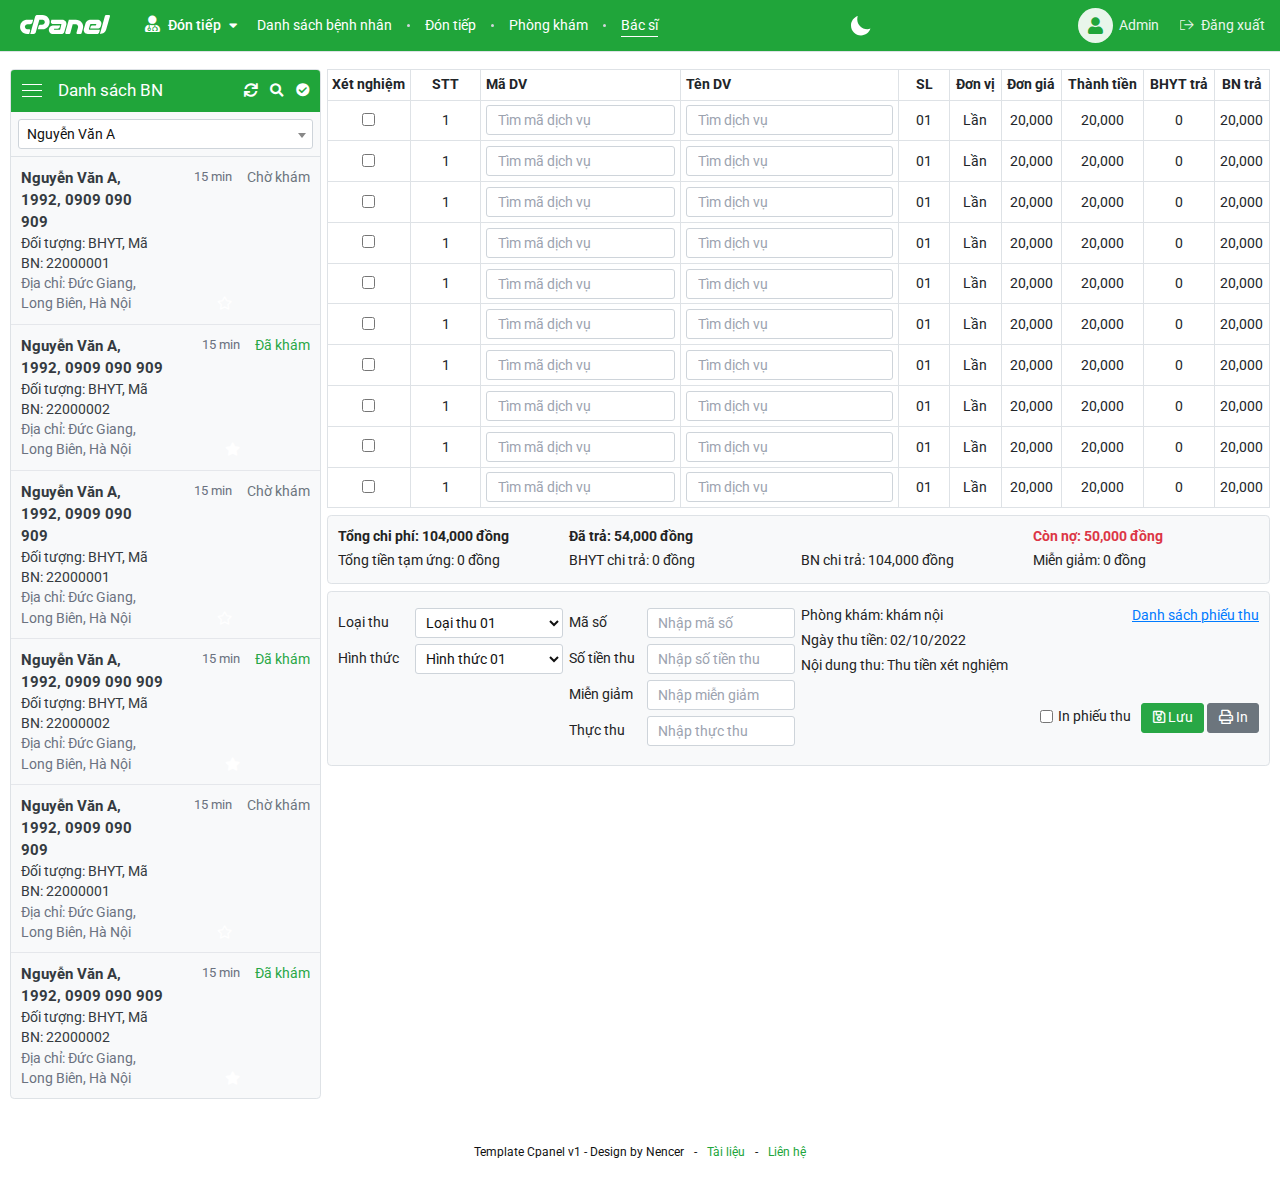
<file: bac-si.html>
<!DOCTYPE html>
<html lang="vi" data-theme="light">
<head>
	<meta charset="UTF-8">
	<meta name="viewport"
		  content="width=device-width, user-scalable=no, initial-scale=1.0, maximum-scale=1.0, minimum-scale=1.0">

	<title>Template Cpanel</title>
	<meta name="description" content="Template Cpanel">
	<meta name="author" content="">

	<meta property="og:title" content="Template Cpanel">
	<meta property="og:type" content="website">
	<meta property="og:url" content="">
	<meta property="og:description" content="Template Cpanel">
	<meta property="og:image" content="">

	<link rel="icon" href="/assets/images/favicon.png">
	<link rel="apple-touch-icon" href="/assets/images/favicon.png">
	<link rel="preconnect" href="https://fonts.googleapis.com">
	<link rel="preconnect" href="https://fonts.gstatic.com" crossorigin>
	<link href="https://fonts.googleapis.com/css2?family=Roboto:ital,wght@0,300;0,400;0,500;0,700;0,900;1,300;1,400;1,500;1,700;1,900&display=swap"
		  rel="stylesheet">
	<link rel="stylesheet" href="./assets/plugins/bootstrap/css/bootstrap.min.css">
	<link rel="stylesheet" href="./assets/plugins/bootstrap-flatpickr/bootstrap-flatpickr.min.css">
	<link rel="stylesheet" href="./assets/plugins/sweetalert2/sweetalert2.min.css">
	<link rel="stylesheet" href="./assets/plugins/select2/css/select2.min.css">
	<link rel="stylesheet" href="./assets/fonts/fontawesome/css/all.min.css">
	<link rel="stylesheet" href="./assets/css/style.css">

	<style>
		:root {
			--template-color: #165c24;
			--template-hover: #146e25;

			--primary-color: #20a53a;
			--primary-hover: #10952a;
			--primary-rgb: 32, 165, 58;
		}
	</style>
</head>

<body>
<div class="template-cpanel" id="template-cpanel">
	<div class="cpanel-overlay" id="cpanel-overlay"></div>
	<div class="cpanel-sidebar">
		<div class="sidebar-header">
			<a href="/">
				<img src="./assets/images/logo.svg" height="16" width="90" class="img-fluid" alt="">
			</a>
		</div>
		<div class="sidebar-body">
			<ul class="sidebar-body_menu" id="sidebar-menu">
				<li>
					<a href="./danh-sach.html">
						<span class="icon"><i class="far fa-clipboard-list"></i></span>
						<span class="text">Danh sách</span>
					</a>
				</li>
				<li>
					<a href="./don-tiep.html">
						<span class="icon"><i class="fal fa-plus-square"></i></span>
						<span class="text">Đón tiếp</span>
					</a>
				</li>
				<li>
					<a href="./phong-kham.html">
						<span class="icon"><i class="fal fa-stethoscope"></i></span>
						<span class="text">Phòng khám</span>
					</a>
				</li>
				<li class="active">
					<a href="./bac-si.html">
						<span class="icon"><i class="fal fa-user-nurse"></i></span>
						<span class="text">Bác sĩ</span>
					</a>
				</li>
			</ul>
		</div>
	</div>
	<div class="cpanel-main">
		<div class="cpanel-header">
			<div class="cpanel-header_hamburger" id="call-sidebar">
				<span></span>
			</div>
			<a class="cpanel-header_logo" href="/">
				<img src="./assets/images/logo.svg" height="16" width="90" class="img-fluid" alt="">
			</a>
			<div class="cpanel-header_navigation">
				<ul class="list-unstyled mb-0">
					<li class="navigation-logo">
						<a href="">
							<img src="./assets/images/logo.svg" height="16" width="90" class="img-fluid" alt="">
						</a>
					</li>
					<li class="position-relative navigation-collapse_wrap">
						<div class="navigation-title">
							<span>
								<i class="fas fa-user-md"></i>
							</span>
							Đón tiếp
							<i class="fas fa-caret-down"></i>
						</div>
						<div class="navigation-collapse">
							<ul class="collapse-menu_list">
								<li>
									<a href="./danh-sach.html">
										<span class="icon"><i class="far fa-clipboard-list"></i></span>
										<span class="text">Danh sách</span>
									</a>
								</li>
								<li>
									<a href="./don-tiep.html">
										<span class="icon"><i class="fal fa-plus-square"></i></span>
										<span class="text">Đón tiếp</span>
									</a>
								</li>
								<li>
									<a href="./phong-kham.html">
										<span class="icon"><i class="fal fa-stethoscope"></i></span>
										<span class="text">Phòng khám</span>
									</a>
								</li>
								<li class="active">
									<a href="./bac-si.html">
										<span class="icon"><i class="fal fa-user-nurse"></i></span>
										<span class="text">Bác sĩ</span>
									</a>
								</li>
							</ul>
						</div>
					</li>
					<li>
						<a href="./danh-sach.html"><span>Danh sách bệnh nhân</span></a>
					</li>
					<li>
						<a href="./don-tiep.html"><span>Đón tiếp</span></a>
					</li>
					<li>
						<a href="./phong-kham.html"><span>Phòng khám</span></a>
					</li>
					<li>
						<a href="./bac-si.html" class="active"><span>Bác sĩ</span></a>
					</li>
				</ul>
			</div>
			<div class="cpanel-header_theme">
				<a href="javascript:void(0)" id="changeTheme">
					<svg id="light" xmlns="http://www.w3.org/2000/svg" version="1.1" width="40" height="40"
						 data-icon="sun" viewBox="0 0 8 8" style="display: none;">
						<path d="M4 0c-.276 0-.5.224-.5.5s.224.5.5.5.5-.224.5-.5-.224-.5-.5-.5zm-2.5 1c-.276 0-.5.224-.5.5s.224.5.5.5.5-.224.5-.5-.224-.5-.5-.5zm5 0c-.276 0-.5.224-.5.5s.224.5.5.5.5-.224.5-.5-.224-.5-.5-.5zm-2.5 1c-1.105 0-2 .895-2 2s.895 2 2 2 2-.895 2-2-.895-2-2-2zm-3.5 1.5c-.276 0-.5.224-.5.5s.224.5.5.5.5-.224.5-.5-.224-.5-.5-.5zm7 0c-.276 0-.5.224-.5.5s.224.5.5.5.5-.224.5-.5-.224-.5-.5-.5zm-6 2.5c-.276 0-.5.224-.5.5s.224.5.5.5.5-.224.5-.5-.224-.5-.5-.5zm5 0c-.276 0-.5.224-.5.5s.224.5.5.5.5-.224.5-.5-.224-.5-.5-.5zm-2.5 1c-.276 0-.5.224-.5.5s.224.5.5.5.5-.224.5-.5-.224-.5-.5-.5z"></path>
					</svg>
					<svg id="dark" xmlns="http://www.w3.org/2000/svg" version="1.1" width="40" height="40"
						 data-icon="moon" viewBox="0 0 8 8" style="display: inline;">
						<path d="M2.719 0c-1.58.53-2.719 2.021-2.719 3.781 0 2.21 1.79 4 4 4 1.76 0 3.251-1.17 3.781-2.75-.4.14-.831.25-1.281.25-2.21 0-4-1.79-4-4 0-.44.079-.881.219-1.281z"></path>
					</svg>
				</a>
			</div>
			<div class="cpanel-header_user d-flex align-items-center">
				<a href="" class="header-user_button">
					<span>
						<i class="fas fa-user"></i>
					</span>
					Admin
				</a>
				<a href="" class="btn-link align-items-center d-flex ml-4">
					<i class="fal fa-sign-out"></i>
					<span class="d-none d-lg-block ml-2">
						Đăng xuất
					</span>
				</a>
			</div>
		</div>
		<div class="cpanel-body">
			<div class="container-fluid">
				<div class="row">
					<div class="cpanel-wrap w-100">
						<div class="hospital-wrap w-100">
							<div class="form-hospital">
								<div class="form-hospital_body">
									<div class="hospital-form form-m1">
										<div class="row row3 mt-1">
											<div class="col-lg-3">
												<div class="border rounded-lg p-0 h-100 bg-light hospital-form_wrap hospital-sidebar">
													<div class="hospital-sidebar_header">
														<div class="hospital-sidebar_hamburger">
															<span></span>
														</div>
														<div class="hospital-sidebar_title">
															Danh sách BN
														</div>
														<div class="hospital-sidebar_actions">
															<a href="" class="hospital-sidebar_actions--item">
																<i class="fas fa-sync"></i>
															</a>
															<a href="" class="hospital-sidebar_actions--item">
																<i class="fas fa-search"></i>
															</a>
															<a href="" class="hospital-sidebar_actions--item">
																<i class="fas fa-check-circle"></i>
															</a>
														</div>
													</div>
													<div class="hospital-sidebar_body">
														<div class="hospital-sidebar_select p-2 border-bottom">
															<div class="position-relative">
																<select name="" class="form-control initSelect2">
																	<option value="">Nguyễn Văn A</option>
																	<option value="">Nguyễn Văn A</option>
																	<option value="">Nguyễn Văn A</option>
																	<option value="">Nguyễn Văn A</option>
																	<option value="">Nguyễn Văn A</option>
																	<option value="">Nguyễn Văn A</option>
																	<option value="">Nguyễn Văn A</option>
																	<option value="">Nguyễn Văn A</option>
																	<option value="">Nguyễn Văn A</option>
																	<option value="">Nguyễn Văn A</option>
																	<option value="">Nguyễn Văn A</option>
																	<option value="">Nguyễn Văn A</option>
																	<option value="">Nguyễn Văn A</option>
																	<option value="">Nguyễn Văn A</option>
																	<option value="">Nguyễn Văn A</option>
																	<option value="">Nguyễn Văn A</option>
																	<option value="">Nguyễn Văn A</option>
																</select>
															</div>
														</div>
														<div class="hospital-sidebar_list">
															<div class="hospital-sidebar_list--item">
																<div class="hospital-list_item-left">
																	<div class="title">
																		Nguyễn Văn A, 1992, 0909 090 909
																	</div>
																	<div class="sub">
																		Đối tượng: BHYT, Mã BN: 22000001
																	</div>
																	<div class="text">
																		Địa chỉ: Đức Giang, Long Biên, Hà Nội
																	</div>
																</div>
																<div class="hospital-list_item-middle">
																	<div class="time">
																		15 min
																	</div>
																	<a href="javascript:void(0)"
																	   class="toggle-star star">
																		<i class="far fa-star"></i>
																	</a>
																</div>
																<div class="hospital-list_item-right">
																	<div class="text-muted">
																		Chờ khám
																	</div>
																</div>
															</div>
															<div class="hospital-sidebar_list--item">
																<div class="hospital-list_item-left">
																	<div class="title">
																		Nguyễn Văn A, 1992, 0909 090 909
																	</div>
																	<div class="sub">
																		Đối tượng: BHYT, Mã BN: 22000002
																	</div>
																	<div class="text">
																		Địa chỉ: Đức Giang, Long Biên, Hà Nội
																	</div>
																</div>
																<div class="hospital-list_item-middle">
																	<div class="time">
																		15 min
																	</div>
																	<a href="javascript:void(0)"
																	   class="toggle-star star star-checked">
																		<i class="far fa-star"></i>
																	</a>
																</div>
																<div class="hospital-list_item-right">
																	<div class="text-success">
																		Đã khám
																	</div>
																</div>
															</div>
															<div class="hospital-sidebar_list--item">
																<div class="hospital-list_item-left">
																	<div class="title">
																		Nguyễn Văn A, 1992, 0909 090 909
																	</div>
																	<div class="sub">
																		Đối tượng: BHYT, Mã BN: 22000001
																	</div>
																	<div class="text">
																		Địa chỉ: Đức Giang, Long Biên, Hà Nội
																	</div>
																</div>
																<div class="hospital-list_item-middle">
																	<div class="time">
																		15 min
																	</div>
																	<a href="javascript:void(0)"
																	   class="toggle-star star">
																		<i class="far fa-star"></i>
																	</a>
																</div>
																<div class="hospital-list_item-right">
																	<div class="text-muted">
																		Chờ khám
																	</div>
																</div>
															</div>
															<div class="hospital-sidebar_list--item">
																<div class="hospital-list_item-left">
																	<div class="title">
																		Nguyễn Văn A, 1992, 0909 090 909
																	</div>
																	<div class="sub">
																		Đối tượng: BHYT, Mã BN: 22000002
																	</div>
																	<div class="text">
																		Địa chỉ: Đức Giang, Long Biên, Hà Nội
																	</div>
																</div>
																<div class="hospital-list_item-middle">
																	<div class="time">
																		15 min
																	</div>
																	<a href="javascript:void(0)"
																	   class="toggle-star star star-checked">
																		<i class="far fa-star"></i>
																	</a>
																</div>
																<div class="hospital-list_item-right">
																	<div class="text-success">
																		Đã khám
																	</div>
																</div>
															</div>
															<div class="hospital-sidebar_list--item">
																<div class="hospital-list_item-left">
																	<div class="title">
																		Nguyễn Văn A, 1992, 0909 090 909
																	</div>
																	<div class="sub">
																		Đối tượng: BHYT, Mã BN: 22000001
																	</div>
																	<div class="text">
																		Địa chỉ: Đức Giang, Long Biên, Hà Nội
																	</div>
																</div>
																<div class="hospital-list_item-middle">
																	<div class="time">
																		15 min
																	</div>
																	<a href="javascript:void(0)"
																	   class="toggle-star star">
																		<i class="far fa-star"></i>
																	</a>
																</div>
																<div class="hospital-list_item-right">
																	<div class="text-muted">
																		Chờ khám
																	</div>
																</div>
															</div>
															<div class="hospital-sidebar_list--item">
																<div class="hospital-list_item-left">
																	<div class="title">
																		Nguyễn Văn A, 1992, 0909 090 909
																	</div>
																	<div class="sub">
																		Đối tượng: BHYT, Mã BN: 22000002
																	</div>
																	<div class="text">
																		Địa chỉ: Đức Giang, Long Biên, Hà Nội
																	</div>
																</div>
																<div class="hospital-list_item-middle">
																	<div class="time">
																		15 min
																	</div>
																	<a href="javascript:void(0)"
																	   class="toggle-star star star-checked">
																		<i class="far fa-star"></i>
																	</a>
																</div>
																<div class="hospital-list_item-right">
																	<div class="text-success">
																		Đã khám
																	</div>
																</div>
															</div>
														</div>
													</div>
												</div>
											</div>
											<div class="col-lg-9">
												<div class="table-responsive">
													<table class="table table-bordered table-hover hospital-table mb-0">
														<thead>
														<tr>
															<th style="width: 80px;" class="text-center">Xét nghiệm</th>
															<th style="width: 70px;" class="text-center">STT</th>
															<th style="width: 200px">Mã DV</th>
															<th>Tên DV</th>
															<th class="text-center">SL</th>
															<th class="text-center">Đơn vị</th>
															<th class="text-center">Đơn giá</th>
															<th class="text-center">Thành tiền</th>
															<th class="text-center">BHYT trả</th>
															<th class="text-center">BN trả</th>
														</tr>
														</thead>
														<tbody>
														<tr>
															<td class="text-center">
																<input type="checkbox" class="mt-1"
																	   value="">
															</td>
															<td class="text-center">
																1
															</td>
															<td>
																<input type="text" class="form-control input-table"
																	   placeholder="Tìm mã dịch vụ">
															</td>
															<td>
																<input type="text" class="form-control input-table"
																	   placeholder="Tìm dịch vụ">
															</td>
															<td class="text-center">
																01
															</td>
															<td class="text-center">
																Lần
															</td>
															<td class="text-center">
																20,000
															</td>
															<td class="text-center">
																20,000
															</td>
															<td class="text-center">
																0
															</td>
															<td class="text-center">
																20,000
															</td>
														</tr>
														<tr>
															<td class="text-center">
																<input type="checkbox" class="mt-1"
																	   value="">
															</td>
															<td class="text-center">
																1
															</td>
															<td>
																<input type="text" class="form-control input-table"
																	   placeholder="Tìm mã dịch vụ">
															</td>
															<td>
																<input type="text" class="form-control input-table"
																	   placeholder="Tìm dịch vụ">
															</td>
															<td class="text-center">
																01
															</td>
															<td class="text-center">
																Lần
															</td>
															<td class="text-center">
																20,000
															</td>
															<td class="text-center">
																20,000
															</td>
															<td class="text-center">
																0
															</td>
															<td class="text-center">
																20,000
															</td>
														</tr>
														<tr>
															<td class="text-center">
																<input type="checkbox" class="mt-1"
																	   value="">
															</td>
															<td class="text-center">
																1
															</td>
															<td>
																<input type="text" class="form-control input-table"
																	   placeholder="Tìm mã dịch vụ">
															</td>
															<td>
																<input type="text" class="form-control input-table"
																	   placeholder="Tìm dịch vụ">
															</td>
															<td class="text-center">
																01
															</td>
															<td class="text-center">
																Lần
															</td>
															<td class="text-center">
																20,000
															</td>
															<td class="text-center">
																20,000
															</td>
															<td class="text-center">
																0
															</td>
															<td class="text-center">
																20,000
															</td>
														</tr>
														<tr>
															<td class="text-center">
																<input type="checkbox" class="mt-1"
																	   value="">
															</td>
															<td class="text-center">
																1
															</td>
															<td>
																<input type="text" class="form-control input-table"
																	   placeholder="Tìm mã dịch vụ">
															</td>
															<td>
																<input type="text" class="form-control input-table"
																	   placeholder="Tìm dịch vụ">
															</td>
															<td class="text-center">
																01
															</td>
															<td class="text-center">
																Lần
															</td>
															<td class="text-center">
																20,000
															</td>
															<td class="text-center">
																20,000
															</td>
															<td class="text-center">
																0
															</td>
															<td class="text-center">
																20,000
															</td>
														</tr>
														<tr>
															<td class="text-center">
																<input type="checkbox" class="mt-1"
																	   value="">
															</td>
															<td class="text-center">
																1
															</td>
															<td>
																<input type="text" class="form-control input-table"
																	   placeholder="Tìm mã dịch vụ">
															</td>
															<td>
																<input type="text" class="form-control input-table"
																	   placeholder="Tìm dịch vụ">
															</td>
															<td class="text-center">
																01
															</td>
															<td class="text-center">
																Lần
															</td>
															<td class="text-center">
																20,000
															</td>
															<td class="text-center">
																20,000
															</td>
															<td class="text-center">
																0
															</td>
															<td class="text-center">
																20,000
															</td>
														</tr>
														<tr>
															<td class="text-center">
																<input type="checkbox" class="mt-1"
																	   value="">
															</td>
															<td class="text-center">
																1
															</td>
															<td>
																<input type="text" class="form-control input-table"
																	   placeholder="Tìm mã dịch vụ">
															</td>
															<td>
																<input type="text" class="form-control input-table"
																	   placeholder="Tìm dịch vụ">
															</td>
															<td class="text-center">
																01
															</td>
															<td class="text-center">
																Lần
															</td>
															<td class="text-center">
																20,000
															</td>
															<td class="text-center">
																20,000
															</td>
															<td class="text-center">
																0
															</td>
															<td class="text-center">
																20,000
															</td>
														</tr>
														<tr>
															<td class="text-center">
																<input type="checkbox" class="mt-1"
																	   value="">
															</td>
															<td class="text-center">
																1
															</td>
															<td>
																<input type="text" class="form-control input-table"
																	   placeholder="Tìm mã dịch vụ">
															</td>
															<td>
																<input type="text" class="form-control input-table"
																	   placeholder="Tìm dịch vụ">
															</td>
															<td class="text-center">
																01
															</td>
															<td class="text-center">
																Lần
															</td>
															<td class="text-center">
																20,000
															</td>
															<td class="text-center">
																20,000
															</td>
															<td class="text-center">
																0
															</td>
															<td class="text-center">
																20,000
															</td>
														</tr>
														<tr>
															<td class="text-center">
																<input type="checkbox" class="mt-1"
																	   value="">
															</td>
															<td class="text-center">
																1
															</td>
															<td>
																<input type="text" class="form-control input-table"
																	   placeholder="Tìm mã dịch vụ">
															</td>
															<td>
																<input type="text" class="form-control input-table"
																	   placeholder="Tìm dịch vụ">
															</td>
															<td class="text-center">
																01
															</td>
															<td class="text-center">
																Lần
															</td>
															<td class="text-center">
																20,000
															</td>
															<td class="text-center">
																20,000
															</td>
															<td class="text-center">
																0
															</td>
															<td class="text-center">
																20,000
															</td>
														</tr>
														<tr>
															<td class="text-center">
																<input type="checkbox" class="mt-1"
																	   value="">
															</td>
															<td class="text-center">
																1
															</td>
															<td>
																<input type="text" class="form-control input-table"
																	   placeholder="Tìm mã dịch vụ">
															</td>
															<td>
																<input type="text" class="form-control input-table"
																	   placeholder="Tìm dịch vụ">
															</td>
															<td class="text-center">
																01
															</td>
															<td class="text-center">
																Lần
															</td>
															<td class="text-center">
																20,000
															</td>
															<td class="text-center">
																20,000
															</td>
															<td class="text-center">
																0
															</td>
															<td class="text-center">
																20,000
															</td>
														</tr>
														<tr>
															<td class="text-center">
																<input type="checkbox" class="mt-1"
																	   value="">
															</td>
															<td class="text-center">
																1
															</td>
															<td>
																<input type="text" class="form-control input-table"
																	   placeholder="Tìm mã dịch vụ">
															</td>
															<td>
																<input type="text" class="form-control input-table"
																	   placeholder="Tìm dịch vụ">
															</td>
															<td class="text-center">
																01
															</td>
															<td class="text-center">
																Lần
															</td>
															<td class="text-center">
																20,000
															</td>
															<td class="text-center">
																20,000
															</td>
															<td class="text-center">
																0
															</td>
															<td class="text-center">
																20,000
															</td>
														</tr>
														</tbody>
													</table>
												</div>
												<div class="mt-2 border rounded-lg p-3 bg-light hospital-form_wrap hospital-desc hospital-search">
													<div class="row row3">
														<div class="col-lg-3">
															<b>Tổng chi phí: 104,000 đồng</b>
														</div>
														<div class="col-lg-3">
															<b>Đã trả: 54,000 đồng</b>
														</div>
														<div class="col-lg-3 d-none d-lg-block"></div>
														<div class="col-lg-3">
															<b class="text-danger">Còn nợ: 50,000 đồng</b>
														</div>
													</div>
													<hr class="d-block d-lg-none">
													<div class="row row3">
														<div class="col-lg-3">
															Tổng tiền tạm ứng: 0 đồng
														</div>
														<div class="col-lg-3">
															BHYT chi trả: 0 đồng
														</div>
														<div class="col-lg-3">
															BN chi trả: 104,000 đồng
														</div>
														<div class="col-lg-3">
															Miễn giảm: 0 đồng
														</div>
													</div>
												</div>
												<div class="mt-2 border rounded-lg p-3 bg-light hospital-form_wrap hospital-desc hospital-search">
													<div class="hospital-search_body">
														<form action="">
															<div class="row row3 mt-0">
																<div class="col-lg-6">
																	<div class="row row3">
																		<div class="col-lg-6 col-sm-6">
																			<div class="position-relative row row3 mt-0">
																				<label for=""
																					   class="col-form-label align-self-center col-4">
																					Loại thu
																				</label>
																				<div class="col-8">
																					<select name="" class="form-control"
																							id="">
																						<option value="">Loại thu 01
																						</option>
																						<option value="">Loại thu 02
																						</option>
																						<option value="">Loại thu 03
																						</option>
																						<option value="">Loại thu 04
																						</option>
																						<option value="">Loại thu 05
																						</option>
																						<option value="">Loại thu 06
																						</option>
																						<option value="">Loại thu 07
																						</option>
																						<option value="">Loại thu 08
																						</option>
																					</select>
																				</div>
																			</div>
																			<div class="position-relative row row3 mt-0">
																				<label for=""
																					   class="col-form-label align-self-center col-4">
																					Hình thức
																				</label>
																				<div class="col-8">
																					<select name="" class="form-control"
																							id="">
																						<option value="">Hình thức 01
																						</option>
																						<option value="">Hình thức 02
																						</option>
																						<option value="">Hình thức 03
																						</option>
																						<option value="">Hình thức 04
																						</option>
																						<option value="">Hình thức 05
																						</option>
																						<option value="">Hình thức 06
																						</option>
																						<option value="">Hình thức 07
																						</option>
																						<option value="">Hình thức 08
																						</option>
																					</select>
																				</div>
																			</div>
																		</div>
																		<div class="col-lg-6 col-sm-6">
																			<div class="position-relative row row3 mt-0">
																				<label for=""
																					   class="col-form-label align-self-center col-4">
																					Mã số
																				</label>
																				<div class="col-8">
																					<input type="text"
																						   class="form-control"
																						   placeholder="Nhập mã số">
																				</div>
																			</div>
																			<div class="position-relative row row3 mt-0">
																				<label for=""
																					   class="col-form-label align-self-center col-4">
																					Số tiền thu
																				</label>
																				<div class="col-8">
																					<input type="text"
																						   class="form-control"
																						   placeholder="Nhập số tiền thu">
																				</div>
																			</div>
																			<div class="position-relative row row3 mt-0">
																				<label for=""
																					   class="col-form-label align-self-center col-4">
																					Miễn giảm
																				</label>
																				<div class="col-8">
																					<input type="text"
																						   class="form-control"
																						   placeholder="Nhập miễn giảm">
																				</div>
																			</div>
																			<div class="position-relative row row3 mt-0">
																				<label for=""
																					   class="col-form-label align-self-center col-4">
																					Thực thu
																				</label>
																				<div class="col-8">
																					<input type="text"
																						   class="form-control"
																						   placeholder="Nhập thực thu">
																				</div>
																			</div>
																		</div>
																	</div>
																</div>
																<div class="col-lg-6">
																	<div class="row row3">
																		<div class="col-lg-6">
																			<div class="hospital-search_text">
																				Phòng khám: khám nội
																			</div>
																			<div class="hospital-search_text">
																				Ngày thu tiền: 02/10/2022
																			</div>
																			<div class="hospital-search_text">
																				Nội dung thu: Thu tiền xét nghiệm
																			</div>
																		</div>
																		<div class="col-lg-6">
																			<div class="hospital-search_text text-lg-right">
																				<a href="">Danh sách phiếu thu</a>
																			</div>
																		</div>
																		<div class="col-12 mt-4">
																			<div class="d-flex align-items-center justify-content-lg-end justify-content-center">
																				<div class="form-check-inline mb-0">
																					<input type="checkbox"
																						   class="form-check-input"
																						   id="in-phieu-thu">
																					<label class="form-check-label"
																						   for="in-phieu-thu">
																						In phiếu thu
																					</label>
																				</div>
																				<div class="form-hospital_buttons">
																					<button type="button"
																							class="btn btn-success">
																						<i class="far fa-save"></i>
																						Lưu
																					</button>
																					<button type="button"
																							class="btn btn-secondary">
																						<i class="far fa-print"></i>
																						In
																					</button>
																				</div>
																			</div>
																		</div>
																	</div>
																</div>
															</div>
														</form>
													</div>
												</div>
											</div>
										</div>
									</div>
								</div>
							</div>
						</div>
					</div>
				</div>
			</div>
		</div>
	</div>
	<div class="cpanel-footer">
		<div class="cpanel-wrap">
			<div class="text-center">
				Template Cpanel v1 - Design by Nencer <span class="px-2">-</span>
				<a href="./">Tài liệu</a>
				<span class="px-2">-</span>
				<a href="tel:0333851915">Liên hệ</a>
			</div>
		</div>
	</div>
</div>

<script type=" text/javascript" src="./assets/plugins/jquery.min.js"></script>
<script type="text/javascript"
		src="./assets/plugins/bootstrap/js/bootstrap.bundle.min.js"></script>
<script type="text/javascript"
		src="./assets/plugins/bootstrap-flatpickr/bootstrap-flatpickr.js"></script>
<script type="text/javascript"
		src="./assets/plugins/bootstrap-flatpickr/bootstrap-flatpickr-vn.js"></script>
<script type="text/javascript" src="./assets/plugins/sweetalert2/sweetalert2.min.js"></script>
<script type="text/javascript" src="./assets/plugins/select2/js/select2.min.js"></script>
<script type="text/javascript" src="./assets/js/app.js"></script>
</body>
</html>
</file>
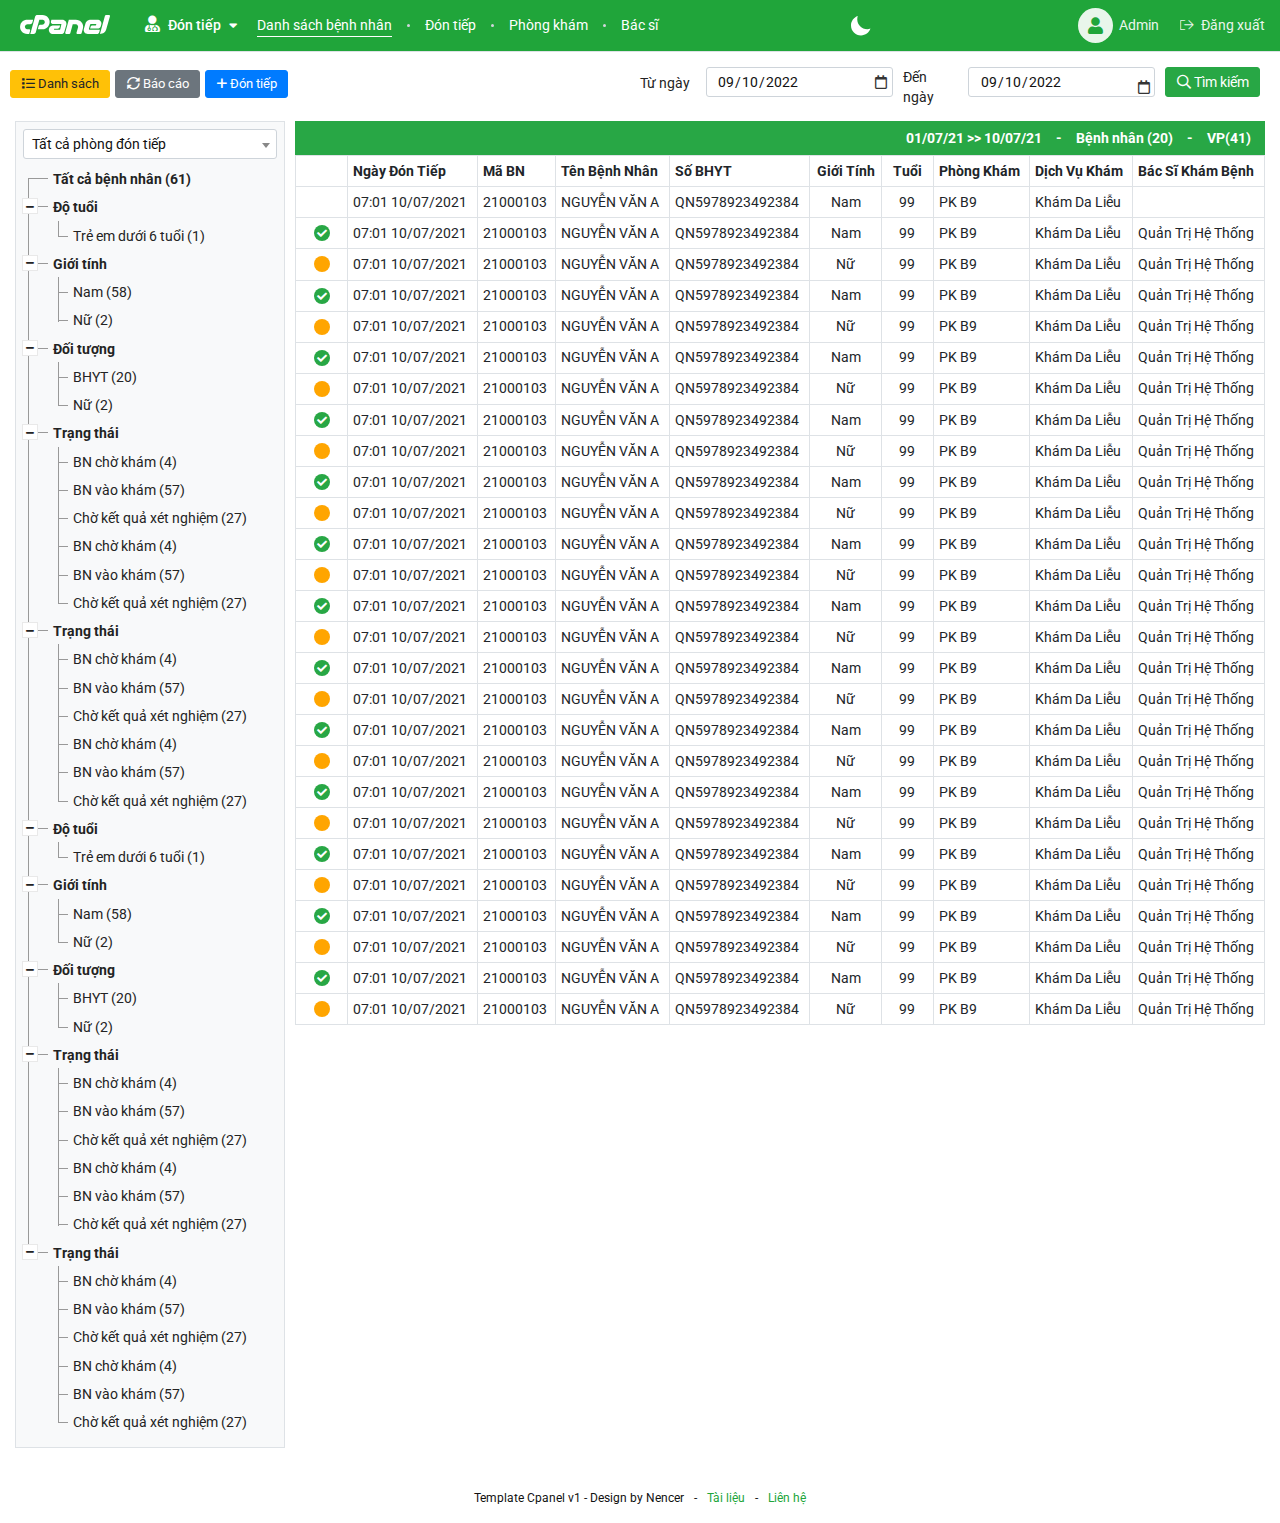
<file: danh-sach.html>
<!DOCTYPE html>
<html lang="vi" data-theme="light">
<head>
	<meta charset="UTF-8">
	<meta name="viewport"
		  content="width=device-width, user-scalable=no, initial-scale=1.0, maximum-scale=1.0, minimum-scale=1.0">

	<title>Template Cpanel</title>
	<meta name="description" content="Template Cpanel">
	<meta name="author" content="">

	<meta property="og:title" content="Template Cpanel">
	<meta property="og:type" content="website">
	<meta property="og:url" content="">
	<meta property="og:description" content="Template Cpanel">
	<meta property="og:image" content="">

	<link rel="icon" href="/assets/images/favicon.png">
	<link rel="apple-touch-icon" href="/assets/images/favicon.png">
	<link rel="preconnect" href="https://fonts.googleapis.com">
	<link rel="preconnect" href="https://fonts.gstatic.com" crossorigin>
	<link href="https://fonts.googleapis.com/css2?family=Roboto:ital,wght@0,300;0,400;0,500;0,700;0,900;1,300;1,400;1,500;1,700;1,900&display=swap"
		  rel="stylesheet">
	<link rel="stylesheet" href="./assets/plugins/bootstrap/css/bootstrap.min.css">
	<link rel="stylesheet" href="./assets/plugins/bootstrap-flatpickr/bootstrap-flatpickr.min.css">
	<link rel="stylesheet" href="./assets/plugins/sweetalert2/sweetalert2.min.css">
	<link rel="stylesheet" href="./assets/plugins/select2/css/select2.min.css">
	<link rel="stylesheet" href="./assets/fonts/fontawesome/css/all.min.css">
	<link rel="stylesheet" href="./assets/css/style.css">

	<style>
		:root {
			--template-color: #165c24;
			--template-hover: #146e25;

			--primary-color: #20a53a;
			--primary-hover: #10952a;
			--primary-rgb: 32, 165, 58;
		}
	</style>
</head>

<body>
<div class="template-cpanel" id="template-cpanel">
	<div class="cpanel-overlay" id="cpanel-overlay"></div>
	<div class="cpanel-sidebar">
		<div class="sidebar-header">
			<a href="/">
				<img src="./assets/images/logo.svg" height="16" width="90" class="img-fluid" alt="">
			</a>
		</div>
		<div class="sidebar-body">
			<ul class="sidebar-body_menu" id="sidebar-menu">
				<li class="active">
					<a href="./danh-sach.html">
						<span class="icon"><i class="far fa-clipboard-list"></i></span>
						<span class="text">Danh sách</span>
					</a>
				</li>
				<li>
					<a href="./don-tiep.html">
						<span class="icon"><i class="fal fa-plus-square"></i></span>
						<span class="text">Đón tiếp</span>
					</a>
				</li>
				<li>
					<a href="./phong-kham.html">
						<span class="icon"><i class="fal fa-stethoscope"></i></span>
						<span class="text">Phòng khám</span>
					</a>
				</li>
				<li>
					<a href="./bac-si.html">
						<span class="icon"><i class="fal fa-user-nurse"></i></span>
						<span class="text">Bác sĩ</span>
					</a>
				</li>
			</ul>
		</div>
	</div>
	<div class="cpanel-main">
		<div class="cpanel-header">
			<div class="cpanel-header_hamburger" id="call-sidebar">
				<span></span>
			</div>
			<a class="cpanel-header_logo" href="/">
				<img src="./assets/images/logo.svg" height="16" width="90" class="img-fluid" alt="">
			</a>
			<div class="cpanel-header_navigation">
				<ul class="list-unstyled mb-0">
					<li class="navigation-logo">
						<a href="">
							<img src="./assets/images/logo.svg" height="16" width="90" class="img-fluid" alt="">
						</a>
					</li>
					<li class="position-relative navigation-collapse_wrap">
						<div class="navigation-title">
							<span>
								<i class="fas fa-user-md"></i>
							</span>
							Đón tiếp
							<i class="fas fa-caret-down"></i>
						</div>
						<div class="navigation-collapse">
							<ul class="collapse-menu_list">
								<li class="active">
									<a href="./danh-sach.html">
										<span class="icon"><i class="far fa-clipboard-list"></i></span>
										<span class="text">Danh sách</span>
									</a>
								</li>
								<li>
									<a href="./don-tiep.html">
										<span class="icon"><i class="fal fa-plus-square"></i></span>
										<span class="text">Đón tiếp</span>
									</a>
								</li>
								<li>
									<a href="./phong-kham.html">
										<span class="icon"><i class="fal fa-stethoscope"></i></span>
										<span class="text">Phòng khám</span>
									</a>
								</li>
								<li>
									<a href="./bac-si.html">
										<span class="icon"><i class="fal fa-user-nurse"></i></span>
										<span class="text">Bác sĩ</span>
									</a>
								</li>
							</ul>
						</div>
					</li>
					<li>
						<a href="./danh-sach.html" class="active"><span>Danh sách bệnh nhân</span></a>
					</li>
					<li>
						<a href="./don-tiep.html"><span>Đón tiếp</span></a>
					</li>
					<li>
						<a href="./phong-kham.html"><span>Phòng khám</span></a>
					</li>
					<li>
						<a href="./bac-si.html"><span>Bác sĩ</span></a>
					</li>
				</ul>
			</div>
			<div class="cpanel-header_theme">
				<a href="javascript:void(0)" id="changeTheme">
					<svg id="light" xmlns="http://www.w3.org/2000/svg" version="1.1" width="40" height="40"
						 data-icon="sun" viewBox="0 0 8 8" style="display: none;">
						<path d="M4 0c-.276 0-.5.224-.5.5s.224.5.5.5.5-.224.5-.5-.224-.5-.5-.5zm-2.5 1c-.276 0-.5.224-.5.5s.224.5.5.5.5-.224.5-.5-.224-.5-.5-.5zm5 0c-.276 0-.5.224-.5.5s.224.5.5.5.5-.224.5-.5-.224-.5-.5-.5zm-2.5 1c-1.105 0-2 .895-2 2s.895 2 2 2 2-.895 2-2-.895-2-2-2zm-3.5 1.5c-.276 0-.5.224-.5.5s.224.5.5.5.5-.224.5-.5-.224-.5-.5-.5zm7 0c-.276 0-.5.224-.5.5s.224.5.5.5.5-.224.5-.5-.224-.5-.5-.5zm-6 2.5c-.276 0-.5.224-.5.5s.224.5.5.5.5-.224.5-.5-.224-.5-.5-.5zm5 0c-.276 0-.5.224-.5.5s.224.5.5.5.5-.224.5-.5-.224-.5-.5-.5zm-2.5 1c-.276 0-.5.224-.5.5s.224.5.5.5.5-.224.5-.5-.224-.5-.5-.5z"></path>
					</svg>
					<svg id="dark" xmlns="http://www.w3.org/2000/svg" version="1.1" width="40" height="40"
						 data-icon="moon" viewBox="0 0 8 8" style="display: inline;">
						<path d="M2.719 0c-1.58.53-2.719 2.021-2.719 3.781 0 2.21 1.79 4 4 4 1.76 0 3.251-1.17 3.781-2.75-.4.14-.831.25-1.281.25-2.21 0-4-1.79-4-4 0-.44.079-.881.219-1.281z"></path>
					</svg>
				</a>
			</div>
			<div class="cpanel-header_user d-flex align-items-center">
				<a href="" class="header-user_button">
					<span>
						<i class="fas fa-user"></i>
					</span>
					Admin
				</a>
				<a href="" class="btn-link align-items-center d-flex ml-4">
					<i class="fal fa-sign-out"></i>
					<span class="d-none d-lg-block ml-2">
						Đăng xuất
					</span>
				</a>
			</div>
		</div>
		<div class="cpanel-body">
			<div class="container-fluid">
				<div class="row">
					<div class="cpanel-wrap w-100">
						<div class="hospital-wrap w-100">
							<div class="form-hospital">
								<div class="form-hospital_header">
									<div class="row row5 w-100 align-items-center">
										<div class="col-lg-6 col-xxl-8">
											<div class="form-hospital_buttons">
												<button type="button" class="btn btn-warning" id="call-danhsach">
													<i class="far fa-list"></i>
													Danh sách
												</button>
												<button type="button" class="btn btn-secondary">
													<i class="far fa-sync-alt"></i>
													Báo cáo
												</button>
												<button type="button" class="btn btn-primary">
													<i class="far fa-plus"></i>
													Đón tiếp
												</button>
											</div>
										</div>
										<div class="col-lg-6 col-xxl-4">
											<div class="form-hospital_form">
												<div class="form-m1">
													<form action="">
														<div class="row row5 mt-0">
															<div class="col-md-5 col-sm-6">
																<div class="position-relative row row5">
																	<label for=""
																		   class="col-form-label align-self-center col-4 col-xl-3">
																		Từ ngày
																	</label>
																	<div class="col-8 col-xl-9 position-relative z-index-2">
																		<input class="form-control" value="2022-09-10"
																			   name=""
																			   type="date">
																		<div class="icon-ios"></div>
																	</div>
																</div>
															</div>
															<div class="col-md-5 col-sm-6">
																<div class="position-relative row row5">
																	<label for=""
																		   class="col-form-label align-self-center col-4 col-xl-3">
																		Đến ngày
																	</label>
																	<div class="col-8 col-xl-9 position-relative z-index-2">
																		<input class="form-control" value="2022-09-10"
																			   name=""
																			   type="date">
																		<div class="icon-ios"></div>
																	</div>
																</div>
															</div>
															<div class="col-md-2">
																<button type="submit" class="btn btn-success">
																	<i class="far fa-search"></i>
																	Tìm kiếm
																</button>
															</div>
														</div>
													</form>
												</div>
											</div>
										</div>
									</div>
								</div>
								<div class="form-hospital_body">
									<div class="hospital-inner">
										<div class="hospital-left" id="danhsach-wrap">
											<div class="danhsach-overlay" id="danhsach-overlay"></div>
											<div class="hospital-left_wrap border p-2 bg-light h-100">
												<div class="form-m1">
													<div class="position-relative">
														<select name="" class="form-control initSelect2" id="">
															<option value="">Tất cả phòng đón tiếp</option>
															<option value="">Tất cả phòng đón tiếp 1</option>
															<option value="">Tất cả phòng đón tiếp 2</option>
															<option value="">Tất cả phòng đón tiếp 3</option>
															<option value="">Tất cả phòng đón tiếp 4</option>
														</select>
													</div>
												</div>
												<div class="hospital-tree" id="initTree">
													<ul class="list-unstyled mb-0">
														<li>
															<a href="">Tất cả bệnh nhân (61)</a>
														</li>
														<li>
															<span class="expanded-tree">
																<i class="fas fa-minus"></i>
															</span>
															<a href="">Độ tuổi</a>
															<ul>
																<li>
																	<a href="">Trẻ em dưới 6 tuổi (1)</a>
																</li>
															</ul>
														</li>
														<li>
															<span class="expanded-tree">
																<i class="fas fa-minus"></i>
															</span>
															<a href="">Giới tính</a>
															<ul>
																<li>
																	<a href="">Nam (58)</a>
																</li>
																<li>
																	<a href="">Nữ (2)</a>
																</li>
															</ul>
														</li>
														<li>
															<span class="expanded-tree">
																<i class="fas fa-minus"></i>
															</span>
															<a href="">Đối tượng</a>
															<ul>
																<li>
																	<a href="">BHYT (20)</a>
																</li>
																<li>
																	<a href="">Nữ (2)</a>
																</li>
															</ul>
														</li>
														<li>
															<span class="expanded-tree">
																<i class="fas fa-minus"></i>
															</span>
															<a href="">Trạng thái</a>
															<ul>
																<li>
																	<a href="">BN chờ khám (4)</a>
																</li>
																<li>
																	<a href="">BN vào khám (57)</a>
																</li>
																<li>
																	<a href="">Chờ kết quả xét nghiệm (27)</a>
																</li>
																<li>
																	<a href="">BN chờ khám (4)</a>
																</li>
																<li>
																	<a href="">BN vào khám (57)</a>
																</li>
																<li>
																	<a href="">Chờ kết quả xét nghiệm (27)</a>
																</li>
															</ul>
														</li>
														<li>
															<span class="expanded-tree">
																<i class="fas fa-minus"></i>
															</span>
															<a href="">Trạng thái</a>
															<ul>
																<li>
																	<a href="">BN chờ khám (4)</a>
																</li>
																<li>
																	<a href="">BN vào khám (57)</a>
																</li>
																<li>
																	<a href="">Chờ kết quả xét nghiệm (27)</a>
																</li>
																<li>
																	<a href="">BN chờ khám (4)</a>
																</li>
																<li>
																	<a href="">BN vào khám (57)</a>
																</li>
																<li>
																	<a href="">Chờ kết quả xét nghiệm (27)</a>
																</li>
															</ul>
														</li>
														<li>
															<span class="expanded-tree">
																<i class="fas fa-minus"></i>
															</span>
															<a href="">Độ tuổi</a>
															<ul>
																<li>
																	<a href="">Trẻ em dưới 6 tuổi (1)</a>
																</li>
															</ul>
														</li>
														<li>
															<span class="expanded-tree">
																<i class="fas fa-minus"></i>
															</span>
															<a href="">Giới tính</a>
															<ul>
																<li>
																	<a href="">Nam (58)</a>
																</li>
																<li>
																	<a href="">Nữ (2)</a>
																</li>
															</ul>
														</li>
														<li>
															<span class="expanded-tree">
																<i class="fas fa-minus"></i>
															</span>
															<a href="">Đối tượng</a>
															<ul>
																<li>
																	<a href="">BHYT (20)</a>
																</li>
																<li>
																	<a href="">Nữ (2)</a>
																</li>
															</ul>
														</li>
														<li>
															<span class="expanded-tree">
																<i class="fas fa-minus"></i>
															</span>
															<a href="">Trạng thái</a>
															<ul>
																<li>
																	<a href="">BN chờ khám (4)</a>
																</li>
																<li>
																	<a href="">BN vào khám (57)</a>
																</li>
																<li>
																	<a href="">Chờ kết quả xét nghiệm (27)</a>
																</li>
																<li>
																	<a href="">BN chờ khám (4)</a>
																</li>
																<li>
																	<a href="">BN vào khám (57)</a>
																</li>
																<li>
																	<a href="">Chờ kết quả xét nghiệm (27)</a>
																</li>
															</ul>
														</li>
														<li>
															<span class="expanded-tree">
																<i class="fas fa-minus"></i>
															</span>
															<a href="">Trạng thái</a>
															<ul>
																<li>
																	<a href="">BN chờ khám (4)</a>
																</li>
																<li>
																	<a href="">BN vào khám (57)</a>
																</li>
																<li>
																	<a href="">Chờ kết quả xét nghiệm (27)</a>
																</li>
																<li>
																	<a href="">BN chờ khám (4)</a>
																</li>
																<li>
																	<a href="">BN vào khám (57)</a>
																</li>
																<li>
																	<a href="">Chờ kết quả xét nghiệm (27)</a>
																</li>
															</ul>
														</li>
													</ul>
												</div>
											</div>
										</div>
										<div class="hospital-right">
											<div class="hospital-table_header bg-success text-white font-weight-bolder py-2 px-3">
												<div class="d-flex align-items-center justify-content-between justify-content-lg-end">
													01/07/21 >> 10/07/21
													<span class="px-1 px-lg-3">-</span>
													Bệnh nhân (20)
													<span class="px-1 px-lg-3">-</span>
													VP(41)
												</div>
											</div>
											<div class="table-responsive">
												<table class="table table-bordered table-hover hospital-table mb-0">
													<thead>
													<tr>
														<th class="text-center"></th>
														<th>Ngày Đón Tiếp</th>
														<th>Mã BN</th>
														<th>Tên Bệnh Nhân</th>
														<th>Số BHYT</th>
														<th class="text-center">Giới Tính</th>
														<th class="text-center">Tuổi</th>
														<th>Phòng Khám</th>
														<th>Dịch Vụ Khám</th>
														<th>Bác Sĩ Khám Bệnh</th>
													</tr>
													</thead>
													<tbody>
													<tr class="position-relative">
														<td class="text-center">
															<a href="./don-tiep.html" class="stretched-link"></a>
														</td>
														<td>07:01 10/07/2021</td>
														<td>21000103</td>
														<td>NGUYỄN VĂN A</td>
														<td>QN5978923492384</td>
														<td class="text-center">Nam</td>
														<td class="text-center">99</td>
														<td>PK B9</td>
														<td>Khám Da Liễu</td>
														<td></td>
													</tr>
													<tr class="position-relative">
														<td class="text-center">
															<span class="hospital-list_check hospital-list_checked">
																<i class="fas fa-check"></i>
															</span>
															<a href="./don-tiep.html" class="stretched-link"></a>
														</td>
														<td>07:01 10/07/2021</td>
														<td>21000103</td>
														<td>NGUYỄN VĂN A</td>
														<td>QN5978923492384</td>
														<td class="text-center">Nam</td>
														<td class="text-center">99</td>
														<td>PK B9</td>
														<td>Khám Da Liễu</td>
														<td>Quản Trị Hệ Thống</td>
													</tr>
													<tr class="position-relative">
														<td class="text-center">
															<span class="hospital-list_check"></span>
															<a href="./don-tiep.html" class="stretched-link"></a>
														</td>
														<td>07:01 10/07/2021</td>
														<td>21000103</td>
														<td>NGUYỄN VĂN A</td>
														<td>QN5978923492384</td>
														<td class="text-center">Nữ</td>
														<td class="text-center">99</td>
														<td>PK B9</td>
														<td>Khám Da Liễu</td>
														<td>Quản Trị Hệ Thống</td>
													</tr>
													<tr class="position-relative">
														<td class="text-center">
															<span class="hospital-list_check hospital-list_checked">
																<i class="fas fa-check"></i>
															</span>
															<a href="./don-tiep.html" class="stretched-link"></a>
														</td>
														<td>07:01 10/07/2021</td>
														<td>21000103</td>
														<td>NGUYỄN VĂN A</td>
														<td>QN5978923492384</td>
														<td class="text-center">Nam</td>
														<td class="text-center">99</td>
														<td>PK B9</td>
														<td>Khám Da Liễu</td>
														<td>Quản Trị Hệ Thống</td>
													</tr>
													<tr class="position-relative">
														<td class="text-center">
															<span class="hospital-list_check"></span>
															<a href="./don-tiep.html" class="stretched-link"></a>
														</td>
														<td>07:01 10/07/2021</td>
														<td>21000103</td>
														<td>NGUYỄN VĂN A</td>
														<td>QN5978923492384</td>
														<td class="text-center">Nữ</td>
														<td class="text-center">99</td>
														<td>PK B9</td>
														<td>Khám Da Liễu</td>
														<td>Quản Trị Hệ Thống</td>
													</tr>
													<tr class="position-relative">
														<td class="text-center">
															<span class="hospital-list_check hospital-list_checked">
																<i class="fas fa-check"></i>
															</span>
															<a href="./don-tiep.html" class="stretched-link"></a>
														</td>
														<td>07:01 10/07/2021</td>
														<td>21000103</td>
														<td>NGUYỄN VĂN A</td>
														<td>QN5978923492384</td>
														<td class="text-center">Nam</td>
														<td class="text-center">99</td>
														<td>PK B9</td>
														<td>Khám Da Liễu</td>
														<td>Quản Trị Hệ Thống</td>
													</tr>
													<tr class="position-relative">
														<td class="text-center">
															<span class="hospital-list_check"></span>
															<a href="./don-tiep.html" class="stretched-link"></a>
														</td>
														<td>07:01 10/07/2021</td>
														<td>21000103</td>
														<td>NGUYỄN VĂN A</td>
														<td>QN5978923492384</td>
														<td class="text-center">Nữ</td>
														<td class="text-center">99</td>
														<td>PK B9</td>
														<td>Khám Da Liễu</td>
														<td>Quản Trị Hệ Thống</td>
													</tr>
													<tr class="position-relative">
														<td class="text-center">
															<span class="hospital-list_check hospital-list_checked">
																<i class="fas fa-check"></i>
															</span>
															<a href="./don-tiep.html" class="stretched-link"></a>
														</td>
														<td>07:01 10/07/2021</td>
														<td>21000103</td>
														<td>NGUYỄN VĂN A</td>
														<td>QN5978923492384</td>
														<td class="text-center">Nam</td>
														<td class="text-center">99</td>
														<td>PK B9</td>
														<td>Khám Da Liễu</td>
														<td>Quản Trị Hệ Thống</td>
													</tr>
													<tr class="position-relative">
														<td class="text-center">
															<span class="hospital-list_check"></span>
															<a href="./don-tiep.html" class="stretched-link"></a>
														</td>
														<td>07:01 10/07/2021</td>
														<td>21000103</td>
														<td>NGUYỄN VĂN A</td>
														<td>QN5978923492384</td>
														<td class="text-center">Nữ</td>
														<td class="text-center">99</td>
														<td>PK B9</td>
														<td>Khám Da Liễu</td>
														<td>Quản Trị Hệ Thống</td>
													</tr>
													<tr class="position-relative">
														<td class="text-center">
															<span class="hospital-list_check hospital-list_checked">
																<i class="fas fa-check"></i>
															</span>
															<a href="./don-tiep.html" class="stretched-link"></a>
														</td>
														<td>07:01 10/07/2021</td>
														<td>21000103</td>
														<td>NGUYỄN VĂN A</td>
														<td>QN5978923492384</td>
														<td class="text-center">Nam</td>
														<td class="text-center">99</td>
														<td>PK B9</td>
														<td>Khám Da Liễu</td>
														<td>Quản Trị Hệ Thống</td>
													</tr>
													<tr class="position-relative">
														<td class="text-center">
															<span class="hospital-list_check"></span>
															<a href="./don-tiep.html" class="stretched-link"></a>
														</td>
														<td>07:01 10/07/2021</td>
														<td>21000103</td>
														<td>NGUYỄN VĂN A</td>
														<td>QN5978923492384</td>
														<td class="text-center">Nữ</td>
														<td class="text-center">99</td>
														<td>PK B9</td>
														<td>Khám Da Liễu</td>
														<td>Quản Trị Hệ Thống</td>
													</tr>
													<tr class="position-relative">
														<td class="text-center">
															<span class="hospital-list_check hospital-list_checked">
																<i class="fas fa-check"></i>
															</span>
															<a href="./don-tiep.html" class="stretched-link"></a>
														</td>
														<td>07:01 10/07/2021</td>
														<td>21000103</td>
														<td>NGUYỄN VĂN A</td>
														<td>QN5978923492384</td>
														<td class="text-center">Nam</td>
														<td class="text-center">99</td>
														<td>PK B9</td>
														<td>Khám Da Liễu</td>
														<td>Quản Trị Hệ Thống</td>
													</tr>
													<tr class="position-relative">
														<td class="text-center">
															<span class="hospital-list_check"></span>
															<a href="./don-tiep.html" class="stretched-link"></a>
														</td>
														<td>07:01 10/07/2021</td>
														<td>21000103</td>
														<td>NGUYỄN VĂN A</td>
														<td>QN5978923492384</td>
														<td class="text-center">Nữ</td>
														<td class="text-center">99</td>
														<td>PK B9</td>
														<td>Khám Da Liễu</td>
														<td>Quản Trị Hệ Thống</td>
													</tr>
													<tr class="position-relative">
														<td class="text-center">
															<span class="hospital-list_check hospital-list_checked">
																<i class="fas fa-check"></i>
															</span>
															<a href="./don-tiep.html" class="stretched-link"></a>
														</td>
														<td>07:01 10/07/2021</td>
														<td>21000103</td>
														<td>NGUYỄN VĂN A</td>
														<td>QN5978923492384</td>
														<td class="text-center">Nam</td>
														<td class="text-center">99</td>
														<td>PK B9</td>
														<td>Khám Da Liễu</td>
														<td>Quản Trị Hệ Thống</td>
													</tr>
													<tr class="position-relative">
														<td class="text-center">
															<span class="hospital-list_check"></span>
															<a href="./don-tiep.html" class="stretched-link"></a>
														</td>
														<td>07:01 10/07/2021</td>
														<td>21000103</td>
														<td>NGUYỄN VĂN A</td>
														<td>QN5978923492384</td>
														<td class="text-center">Nữ</td>
														<td class="text-center">99</td>
														<td>PK B9</td>
														<td>Khám Da Liễu</td>
														<td>Quản Trị Hệ Thống</td>
													</tr>
													<tr class="position-relative">
														<td class="text-center">
															<span class="hospital-list_check hospital-list_checked">
																<i class="fas fa-check"></i>
															</span>
															<a href="./don-tiep.html" class="stretched-link"></a>
														</td>
														<td>07:01 10/07/2021</td>
														<td>21000103</td>
														<td>NGUYỄN VĂN A</td>
														<td>QN5978923492384</td>
														<td class="text-center">Nam</td>
														<td class="text-center">99</td>
														<td>PK B9</td>
														<td>Khám Da Liễu</td>
														<td>Quản Trị Hệ Thống</td>
													</tr>
													<tr class="position-relative">
														<td class="text-center">
															<span class="hospital-list_check"></span>
															<a href="./don-tiep.html" class="stretched-link"></a>
														</td>
														<td>07:01 10/07/2021</td>
														<td>21000103</td>
														<td>NGUYỄN VĂN A</td>
														<td>QN5978923492384</td>
														<td class="text-center">Nữ</td>
														<td class="text-center">99</td>
														<td>PK B9</td>
														<td>Khám Da Liễu</td>
														<td>Quản Trị Hệ Thống</td>
													</tr>
													<tr class="position-relative">
														<td class="text-center">
															<span class="hospital-list_check hospital-list_checked">
																<i class="fas fa-check"></i>
															</span>
															<a href="./don-tiep.html" class="stretched-link"></a>
														</td>
														<td>07:01 10/07/2021</td>
														<td>21000103</td>
														<td>NGUYỄN VĂN A</td>
														<td>QN5978923492384</td>
														<td class="text-center">Nam</td>
														<td class="text-center">99</td>
														<td>PK B9</td>
														<td>Khám Da Liễu</td>
														<td>Quản Trị Hệ Thống</td>
													</tr>
													<tr class="position-relative">
														<td class="text-center">
															<span class="hospital-list_check"></span>
															<a href="./don-tiep.html" class="stretched-link"></a>
														</td>
														<td>07:01 10/07/2021</td>
														<td>21000103</td>
														<td>NGUYỄN VĂN A</td>
														<td>QN5978923492384</td>
														<td class="text-center">Nữ</td>
														<td class="text-center">99</td>
														<td>PK B9</td>
														<td>Khám Da Liễu</td>
														<td>Quản Trị Hệ Thống</td>
													</tr>
													<tr class="position-relative">
														<td class="text-center">
															<span class="hospital-list_check hospital-list_checked">
																<i class="fas fa-check"></i>
															</span>
															<a href="./don-tiep.html" class="stretched-link"></a>
														</td>
														<td>07:01 10/07/2021</td>
														<td>21000103</td>
														<td>NGUYỄN VĂN A</td>
														<td>QN5978923492384</td>
														<td class="text-center">Nam</td>
														<td class="text-center">99</td>
														<td>PK B9</td>
														<td>Khám Da Liễu</td>
														<td>Quản Trị Hệ Thống</td>
													</tr>
													<tr class="position-relative">
														<td class="text-center">
															<span class="hospital-list_check"></span>
															<a href="./don-tiep.html" class="stretched-link"></a>
														</td>
														<td>07:01 10/07/2021</td>
														<td>21000103</td>
														<td>NGUYỄN VĂN A</td>
														<td>QN5978923492384</td>
														<td class="text-center">Nữ</td>
														<td class="text-center">99</td>
														<td>PK B9</td>
														<td>Khám Da Liễu</td>
														<td>Quản Trị Hệ Thống</td>
													</tr>
													<tr class="position-relative">
														<td class="text-center">
															<span class="hospital-list_check hospital-list_checked">
																<i class="fas fa-check"></i>
															</span>
															<a href="./don-tiep.html" class="stretched-link"></a>
														</td>
														<td>07:01 10/07/2021</td>
														<td>21000103</td>
														<td>NGUYỄN VĂN A</td>
														<td>QN5978923492384</td>
														<td class="text-center">Nam</td>
														<td class="text-center">99</td>
														<td>PK B9</td>
														<td>Khám Da Liễu</td>
														<td>Quản Trị Hệ Thống</td>
													</tr>
													<tr class="position-relative">
														<td class="text-center">
															<span class="hospital-list_check"></span>
															<a href="./don-tiep.html" class="stretched-link"></a>
														</td>
														<td>07:01 10/07/2021</td>
														<td>21000103</td>
														<td>NGUYỄN VĂN A</td>
														<td>QN5978923492384</td>
														<td class="text-center">Nữ</td>
														<td class="text-center">99</td>
														<td>PK B9</td>
														<td>Khám Da Liễu</td>
														<td>Quản Trị Hệ Thống</td>
													</tr>
													<tr class="position-relative">
														<td class="text-center">
															<span class="hospital-list_check hospital-list_checked">
																<i class="fas fa-check"></i>
															</span>
															<a href="./don-tiep.html" class="stretched-link"></a>
														</td>
														<td>07:01 10/07/2021</td>
														<td>21000103</td>
														<td>NGUYỄN VĂN A</td>
														<td>QN5978923492384</td>
														<td class="text-center">Nam</td>
														<td class="text-center">99</td>
														<td>PK B9</td>
														<td>Khám Da Liễu</td>
														<td>Quản Trị Hệ Thống</td>
													</tr>
													<tr class="position-relative">
														<td class="text-center">
															<span class="hospital-list_check"></span>
															<a href="./don-tiep.html" class="stretched-link"></a>
														</td>
														<td>07:01 10/07/2021</td>
														<td>21000103</td>
														<td>NGUYỄN VĂN A</td>
														<td>QN5978923492384</td>
														<td class="text-center">Nữ</td>
														<td class="text-center">99</td>
														<td>PK B9</td>
														<td>Khám Da Liễu</td>
														<td>Quản Trị Hệ Thống</td>
													</tr>
													<tr class="position-relative">
														<td class="text-center">
															<span class="hospital-list_check hospital-list_checked">
																<i class="fas fa-check"></i>
															</span>
															<a href="./don-tiep.html" class="stretched-link"></a>
														</td>
														<td>07:01 10/07/2021</td>
														<td>21000103</td>
														<td>NGUYỄN VĂN A</td>
														<td>QN5978923492384</td>
														<td class="text-center">Nam</td>
														<td class="text-center">99</td>
														<td>PK B9</td>
														<td>Khám Da Liễu</td>
														<td>Quản Trị Hệ Thống</td>
													</tr>
													<tr class="position-relative">
														<td class="text-center">
															<span class="hospital-list_check"></span>
															<a href="./don-tiep.html" class="stretched-link"></a>
														</td>
														<td>07:01 10/07/2021</td>
														<td>21000103</td>
														<td>NGUYỄN VĂN A</td>
														<td>QN5978923492384</td>
														<td class="text-center">Nữ</td>
														<td class="text-center">99</td>
														<td>PK B9</td>
														<td>Khám Da Liễu</td>
														<td>Quản Trị Hệ Thống</td>
													</tr>
													</tbody>
												</table>
											</div>
										</div>
									</div>
								</div>
							</div>
						</div>
					</div>
				</div>
			</div>
		</div>
	</div>
	<div class="cpanel-footer">
		<div class="cpanel-wrap">
			<div class="text-center">
				Template Cpanel v1 - Design by Nencer <span class="px-2">-</span>
				<a href="./">Tài liệu</a>
				<span class="px-2">-</span>
				<a href="tel:0333851915">Liên hệ</a>
			</div>
		</div>
	</div>
</div>

<script type=" text/javascript" src="./assets/plugins/jquery.min.js"></script>
<script type="text/javascript"
		src="./assets/plugins/bootstrap/js/bootstrap.bundle.min.js"></script>
<script type="text/javascript"
		src="./assets/plugins/bootstrap-flatpickr/bootstrap-flatpickr.js"></script>
<script type="text/javascript"
		src="./assets/plugins/bootstrap-flatpickr/bootstrap-flatpickr-vn.js"></script>
<script type="text/javascript" src="./assets/plugins/sweetalert2/sweetalert2.min.js"></script>
<script type="text/javascript" src="./assets/plugins/select2/js/select2.min.js"></script>
<script type="text/javascript" src="./assets/js/app.js"></script>
</body>
</html>
</file>
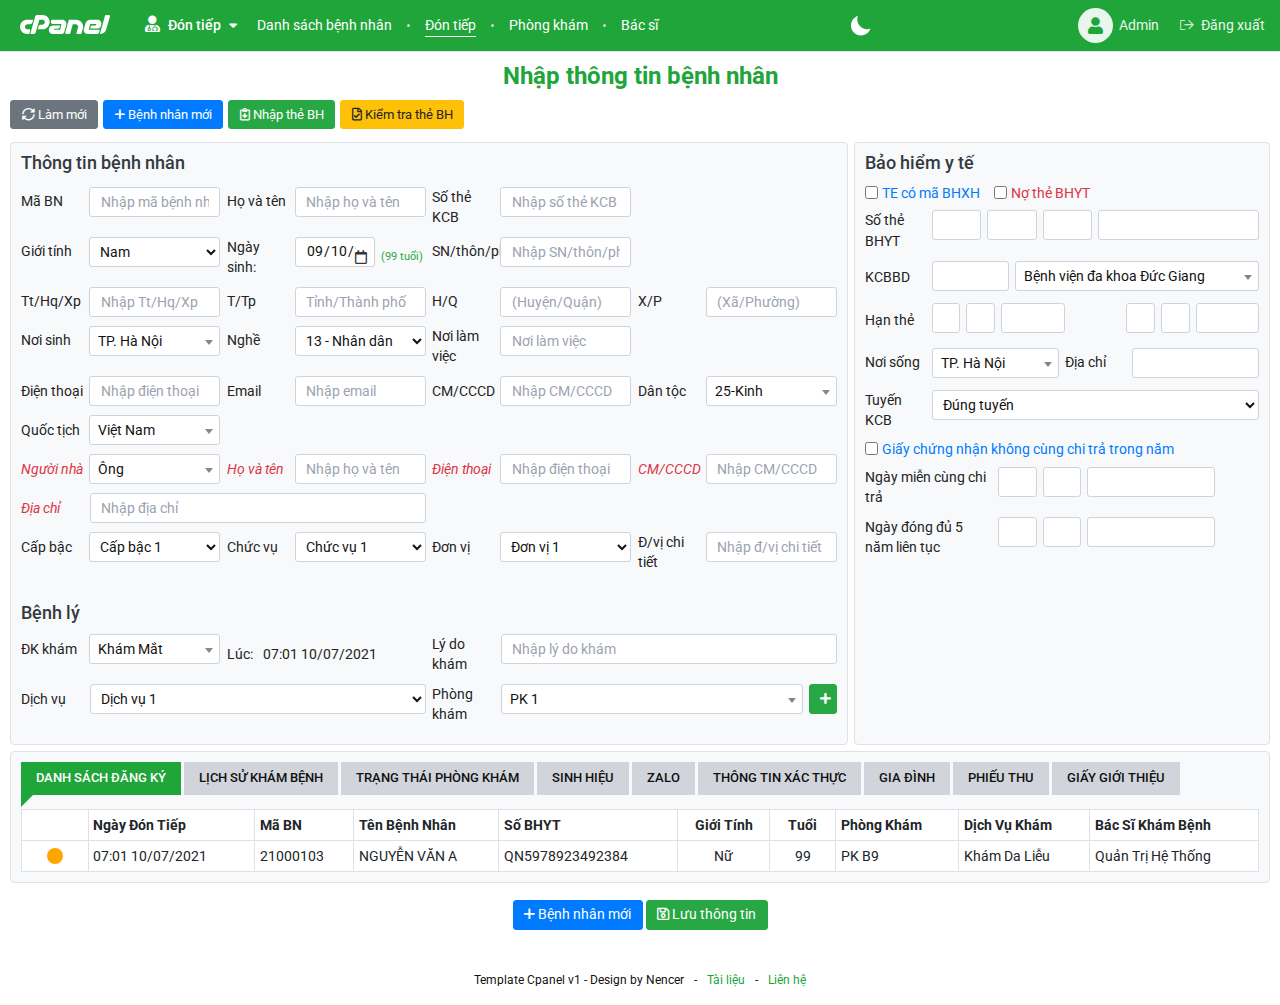
<file: don-tiep.html>
<!DOCTYPE html>
<html lang="vi" data-theme="light">
<head>
	<meta charset="UTF-8">
	<meta name="viewport"
		  content="width=device-width, user-scalable=no, initial-scale=1.0, maximum-scale=1.0, minimum-scale=1.0">

	<title>Template Cpanel</title>
	<meta name="description" content="Template Cpanel">
	<meta name="author" content="">

	<meta property="og:title" content="Template Cpanel">
	<meta property="og:type" content="website">
	<meta property="og:url" content="">
	<meta property="og:description" content="Template Cpanel">
	<meta property="og:image" content="">

	<link rel="icon" href="/assets/images/favicon.png">
	<link rel="apple-touch-icon" href="/assets/images/favicon.png">
	<link rel="preconnect" href="https://fonts.googleapis.com">
	<link rel="preconnect" href="https://fonts.gstatic.com" crossorigin>
	<link href="https://fonts.googleapis.com/css2?family=Roboto:ital,wght@0,300;0,400;0,500;0,700;0,900;1,300;1,400;1,500;1,700;1,900&display=swap"
		  rel="stylesheet">
	<link rel="stylesheet" href="./assets/plugins/bootstrap/css/bootstrap.min.css">
	<link rel="stylesheet" href="./assets/plugins/bootstrap-flatpickr/bootstrap-flatpickr.min.css">
	<link rel="stylesheet" href="./assets/plugins/sweetalert2/sweetalert2.min.css">
	<link rel="stylesheet" href="./assets/plugins/select2/css/select2.min.css">
	<link rel="stylesheet" href="./assets/fonts/fontawesome/css/all.min.css">
	<link rel="stylesheet" href="./assets/css/style.css">

	<style>
		:root {
			--template-color: #165c24;
			--template-hover: #146e25;

			--primary-color: #20a53a;
			--primary-hover: #10952a;
			--primary-rgb: 32, 165, 58;
		}
	</style>
</head>

<body>
<div class="template-cpanel" id="template-cpanel">
	<div class="modal fade modal-hospital" id="modal-theBH">
		<div class="modal-dialog">
			<div class="modal-content">
				<div class="modal-header">
					<div class="modal-title">
						<i class="fas fa-edit"></i>
						Nhập thông tin thẻ BHYT
					</div>
					<button type="button" class="close" data-dismiss="modal">
						<i class="fas fa-times"></i>
					</button>
				</div>
				<div class="modal-body">
					<div class="hospital-form">
						<form action="">
							<div class="row row5">
								<div class="col-12">
									<div class="position-relative row row5">
										<label for="" class="col-form-label align-self-center col-3">
											Số thẻ BHYT
										</label>
										<div class="col-9">
											<div class="row row5">
												<div class="col-2">
													<input type="text" class="form-control">
												</div>
												<div class="col-2">
													<input type="text" class="form-control">
												</div>
												<div class="col-2">
													<input type="text" class="form-control">
												</div>
												<div class="col-6">
													<input type="text" class="form-control">
												</div>
											</div>
										</div>
									</div>
								</div>
								<div class="col-12">
									<div class="position-relative row row5">
										<label for="" class="col-form-label align-self-center col-3">
											Họ và tên
										</label>
										<div class="col-9">
											<input type="text" class="form-control"
												   placeholder="Nhập họ và tên">
										</div>
									</div>
								</div>
								<div class="col-12">
									<div class="position-relative row row5">
										<label for="" class="col-form-label align-self-center col-3">
											Ngày sinh:
										</label>
										<div class="col-9 position-relative z-index-2">
											<input class="form-control" value="2022-09-10" name="" type="date">
											<div class="icon-ios"></div>
										</div>
									</div>
								</div>
								<div class="mt-4 text-center">
									<button type="submit" class="btn btn-success btn-sm">
										Lưu thông tin
									</button>
								</div>
							</div>
						</form>
					</div>
				</div>
			</div>
		</div>
	</div>
	<div class="modal fade modal-hospital" id="modal-checkBH">
		<div class="modal-dialog modal-xl">
			<div class="modal-content">
				<div class="modal-header">
					<div class="modal-title">
						<i class="fas fa-history"></i>
						Lịch sử khám chữa bệnh
					</div>
					<button type="button" class="close" data-dismiss="modal">
						<i class="fas fa-times"></i>
					</button>
				</div>
				<div class="modal-body">
					<div class="hospital-information">
						<div class="row g-3 mt-0">
							<div class="col-lg-6">
								<div class="information-item">
									<div class="information-label">
										Họ và tên:
									</div>
									<div class="information-content">
										<div class="information-title">
											Nguyễn Văn A
										</div>
									</div>
								</div>
								<div class="information-item">
									<div class="information-label">
										Giới tính:
									</div>
									<div class="information-content">
										<div class="information-title">
											Nam
										</div>
									</div>
								</div>
								<div class="information-item">
									<div class="information-label">
										Ngày sinh:
									</div>
									<div class="information-content">
										<div class="information-title">
											1922
										</div>
									</div>
								</div>
								<div class="information-item">
									<div class="information-label">
										Địa chỉ:
									</div>
									<div class="information-content">
										<div class="information-title">

										</div>
									</div>
								</div>
								<div class="information-item">
									<div class="information-label">
										Mã ĐKBĐ:
									</div>
									<div class="information-content">
										<div class="information-title">
											01025
										</div>
									</div>
								</div>
								<div class="information-item">
									<div class="information-label">
										Cơ quan BHXH:
									</div>
									<div class="information-content">
										<div class="information-title">
											(không nhập)
										</div>
									</div>
								</div>
								<div class="information-item">
									<div class="information-label">
										Giá trị thẻ từ:
									</div>
									<div class="information-content">
										<div class="information-title">
											01/01/2015
										</div>
									</div>
								</div>
								<div class="information-item">
									<div class="information-label">
										Giá trị thẻ đến:
									</div>
									<div class="information-content">
										<div class="information-title">
											01/01/2022
										</div>
									</div>
								</div>
								<div class="information-item">
									<div class="information-label">
										Mã khu vực:
									</div>
									<div class="information-content">
										<div class="information-title">

										</div>
									</div>
								</div>
								<div class="information-item">
									<div class="information-label">
										Ngày đủ 5 năm:
									</div>
									<div class="information-content">
										<div class="information-title">

										</div>
									</div>
								</div>
							</div>
							<div class="col-lg-6">
								<div class="information-item">
									<div class="information-label">
										Họ và tên:
									</div>
									<div class="information-content check-success">
										<div class="information-title">
											Nguyễn Văn A
										</div>
										<div class="information-check">
											<i class="fas fa-check-circle"></i>
										</div>
									</div>
								</div>
								<div class="information-item">
									<div class="information-label">
										Giới tính:
									</div>
									<div class="information-content check-success">
										<div class="information-title">
											Nam
										</div>
										<div class="information-check">
											<i class="fas fa-check-circle"></i>
										</div>
									</div>
								</div>
								<div class="information-item">
									<div class="information-label">
										Ngày sinh:
									</div>
									<div class="information-content check-danger">
										<div class="information-title">
										</div>
										<div class="information-check">
											<i class="fas fa-info-circle"></i>
										</div>
									</div>
								</div>
								<div class="information-item">
									<div class="information-label">
										Địa chỉ:
									</div>
									<div class="information-content check-danger">
										<div class="information-title">

										</div>
										<div class="information-check">
											<i class="fas fa-info-circle"></i>
										</div>
									</div>
								</div>
								<div class="information-item">
									<div class="information-label">
										Mã ĐKBĐ:
									</div>
									<div class="information-content check-success">
										<div class="information-title">
											01025
										</div>
										<div class="information-check">
											<i class="fas fa-check-circle"></i>
										</div>
									</div>
								</div>
								<div class="information-item">
									<div class="information-label">
										Cơ quan BHXH:
									</div>
									<div class="information-content check-success">
										<div class="information-title">
											(không nhập)
										</div>
										<div class="information-check">
											<i class="fas fa-check-circle"></i>
										</div>
									</div>
								</div>
								<div class="information-item">
									<div class="information-label">
										Giá trị thẻ từ:
									</div>
									<div class="information-content check-success">
										<div class="information-title">
											01/01/2015
										</div>
										<div class="information-check">
											<i class="fas fa-check-circle"></i>
										</div>
									</div>
								</div>
								<div class="information-item">
									<div class="information-label">
										Giá trị thẻ đến:
									</div>
									<div class="information-content check-success">
										<div class="information-title">
											01/01/2022
										</div>
										<div class="information-check">
											<i class="fas fa-check-circle"></i>
										</div>
									</div>
								</div>
								<div class="information-item">
									<div class="information-label">
										Mã khu vực:
									</div>
									<div class="information-content check-success">
										<div class="information-title">

										</div>
										<div class="information-check check-success">
											<i class="fas fa-check-circle"></i>
										</div>
									</div>
								</div>
								<div class="information-item">
									<div class="information-label">
										Ngày đủ 5 năm:
									</div>
									<div class="information-content  check-success">
										<div class="information-title">

										</div>
										<div class="information-check check-success">
											<i class="fas fa-check-circle"></i>
										</div>
									</div>
								</div>
							</div>
						</div>
						<div class="row mt-4">
							<div class="col-lg-6">
								<div class="information-item">
									<div class="information-label">
										Mã thẻ mới:
									</div>
									<div class="information-content">
										<div class="information-title">
										</div>
									</div>
								</div>
							</div>
							<div class="col-lg-6">
								<div class="information-item">
									<div class="information-label">
										Hạn thẻ mới:
									</div>
									<div class="information-content">
										<div class="information-title">
										</div>
									</div>
								</div>
							</div>
							<div class="col-lg-12">
								<div class="information-item">
									<div class="information-label">
										Mã ĐKBĐ mới:
									</div>
									<div class="information-content">
										<div class="information-title">
										</div>
									</div>
								</div>
							</div>
							<div class="col-lg-12">
								<div class="information-item">
									<div class="information-label">
										Ghi chú:
									</div>
									<div class="information-content check-danger">
										<div class="information-title">
											Chưa có thông tin thẻ này trong cơ sơ dữ liệu, thẻ do BHXH Bộ Quốc Phòng
											cung
											cấp, đề nghị cơ sở khám chữa bệnh đối chiếu với giấy tờ tuỳ thân theo quy
											định
											để tổ chức khám chữa bệnh
										</div>
									</div>
								</div>
							</div>
						</div>
						<div class="row row5 mt-4">
							<div class="col-12">
								<div class="table-responsive">
									<table class="table table-bordered table-hover hospital-table mb-0">
										<thead>
										<tr>
											<th>Mã hồ sơ</th>
											<th>Mã CSKCB</th>
											<th>Tên CSKCB</th>
											<th class="text-center">Ngày vào</th>
											<th class="text-center">Ngày ra</th>
											<th>Tên bệnh</th>
											<th>Tình trạng</th>
											<th>Kết quả ĐT</th>
										</tr>
										</thead>
										<tbody>
										<tr>
											<td>
												001
											</td>
											<td>
												CS001
											</td>
											<td>
												Cơ sở khám chữa bệnh 001
											</td>
											<td class="text-center">
												07:01 17/07/2017
											</td>
											<td class="text-center">
												07:01 24/07/2017
											</td>
											<td>
												Bệnh ABC
											</td>
											<td>
												Nhẹ
											</td>
											<td>
												Điều trị dứt điểm
											</td>
										</tr>
										<tr>
											<td>
												001
											</td>
											<td>
												CS001
											</td>
											<td>
												Cơ sở khám chữa bệnh 001
											</td>
											<td class="text-center">
												07:01 17/07/2017
											</td>
											<td class="text-center">
												07:01 24/07/2017
											</td>
											<td>
												Bệnh ABC
											</td>
											<td>
												Nhẹ
											</td>
											<td>
												Điều trị dứt điểm
											</td>
										</tr>
										<tr>
											<td>
												001
											</td>
											<td>
												CS001
											</td>
											<td>
												Cơ sở khám chữa bệnh 001
											</td>
											<td class="text-center">
												07:01 17/07/2017
											</td>
											<td class="text-center">
												07:01 24/07/2017
											</td>
											<td>
												Bệnh ABC
											</td>
											<td>
												Nhẹ
											</td>
											<td>
												Điều trị dứt điểm
											</td>
										</tr>
										<tr>
											<td>
												001
											</td>
											<td>
												CS001
											</td>
											<td>
												Cơ sở khám chữa bệnh 001
											</td>
											<td class="text-center">
												07:01 17/07/2017
											</td>
											<td class="text-center">
												07:01 24/07/2017
											</td>
											<td>
												Bệnh ABC
											</td>
											<td>
												Nhẹ
											</td>
											<td>
												Điều trị dứt điểm
											</td>
										</tr>
										<tr>
											<td>
												001
											</td>
											<td>
												CS001
											</td>
											<td>
												Cơ sở khám chữa bệnh 001
											</td>
											<td class="text-center">
												07:01 17/07/2017
											</td>
											<td class="text-center">
												07:01 24/07/2017
											</td>
											<td>
												Bệnh ABC
											</td>
											<td>
												Nhẹ
											</td>
											<td>
												Điều trị dứt điểm
											</td>
										</tr>
										</tbody>
									</table>
								</div>
							</div>
						</div>
					</div>
				</div>
				<div class="modal-footer justify-content-start">
					<div class="d-flex align-items-center flex-column flex-md-row m-0 w-100">
						<button class="btn btn-primary btn-sm">
							<i class="fas fa-edit mr-1"></i>Cập nhật thông tin
						</button>
						<div class="text-danger fw-bold text-lg-end ml-auto">
							001 - Thẻ BHXH Bộ Quốc Phòng quản lý, đề nghị kiểm tra thẻ và thông tin cá nhân.
						</div>
					</div>
				</div>
			</div>
		</div>
	</div>
	<div class="cpanel-overlay" id="cpanel-overlay"></div>
	<div class="cpanel-sidebar">
		<div class="sidebar-header">
			<a href="/">
				<img src="./assets/images/logo.svg" height="16" width="90" class="img-fluid" alt="">
			</a>
		</div>
		<div class="sidebar-body">
			<ul class="sidebar-body_menu" id="sidebar-menu">
				<li>
					<a href="./danh-sach.html">
						<span class="icon"><i class="far fa-clipboard-list"></i></span>
						<span class="text">Danh sách</span>
					</a>
				</li>
				<li class="active">
					<a href="./don-tiep.html">
						<span class="icon"><i class="fal fa-plus-square"></i></span>
						<span class="text">Đón tiếp</span>
					</a>
				</li>
				<li>
					<a href="./phong-kham.html">
						<span class="icon"><i class="fal fa-stethoscope"></i></span>
						<span class="text">Phòng khám</span>
					</a>
				</li>
				<li>
					<a href="./bac-si.html">
						<span class="icon"><i class="fal fa-user-nurse"></i></span>
						<span class="text">Bác sĩ</span>
					</a>
				</li>
			</ul>
		</div>
	</div>
	<div class="cpanel-main">
		<div class="cpanel-header">
			<div class="cpanel-header_hamburger" id="call-sidebar">
				<span></span>
			</div>
			<a class="cpanel-header_logo" href="/">
				<img src="./assets/images/logo.svg" height="16" width="90" class="img-fluid" alt="">
			</a>
			<div class="cpanel-header_navigation">
				<ul class="list-unstyled mb-0">
					<li class="navigation-logo">
						<a href="">
							<img src="./assets/images/logo.svg" height="16" width="90" class="img-fluid" alt="">
						</a>
					</li>
					<li class="position-relative navigation-collapse_wrap">
						<div class="navigation-title">
							<span>
								<i class="fas fa-user-md"></i>
							</span>
							Đón tiếp
							<i class="fas fa-caret-down"></i>
						</div>
						<div class="navigation-collapse">
							<ul class="collapse-menu_list">
								<li>
									<a href="./danh-sach.html">
										<span class="icon"><i class="far fa-clipboard-list"></i></span>
										<span class="text">Danh sách</span>
									</a>
								</li>
								<li class="active">
									<a href="./don-tiep.html">
										<span class="icon"><i class="fal fa-plus-square"></i></span>
										<span class="text">Đón tiếp</span>
									</a>
								</li>
								<li>
									<a href="./phong-kham.html">
										<span class="icon"><i class="fal fa-stethoscope"></i></span>
										<span class="text">Phòng khám</span>
									</a>
								</li>
								<li>
									<a href="./bac-si.html">
										<span class="icon"><i class="fal fa-user-nurse"></i></span>
										<span class="text">Bác sĩ</span>
									</a>
								</li>
							</ul>
						</div>
					</li>
					<li>
						<a href="./danh-sach.html"><span>Danh sách bệnh nhân</span></a>
					</li>
					<li>
						<a href="./don-tiep.html" class="active"><span>Đón tiếp</span></a>
					</li>
					<li>
						<a href="./phong-kham.html"><span>Phòng khám</span></a>
					</li>
					<li>
						<a href="./bac-si.html"><span>Bác sĩ</span></a>
					</li>
				</ul>
			</div>
			<div class="cpanel-header_theme">
				<a href="javascript:void(0)" id="changeTheme">
					<svg id="light" xmlns="http://www.w3.org/2000/svg" version="1.1" width="40" height="40"
						 data-icon="sun" viewBox="0 0 8 8" style="display: none;">
						<path d="M4 0c-.276 0-.5.224-.5.5s.224.5.5.5.5-.224.5-.5-.224-.5-.5-.5zm-2.5 1c-.276 0-.5.224-.5.5s.224.5.5.5.5-.224.5-.5-.224-.5-.5-.5zm5 0c-.276 0-.5.224-.5.5s.224.5.5.5.5-.224.5-.5-.224-.5-.5-.5zm-2.5 1c-1.105 0-2 .895-2 2s.895 2 2 2 2-.895 2-2-.895-2-2-2zm-3.5 1.5c-.276 0-.5.224-.5.5s.224.5.5.5.5-.224.5-.5-.224-.5-.5-.5zm7 0c-.276 0-.5.224-.5.5s.224.5.5.5.5-.224.5-.5-.224-.5-.5-.5zm-6 2.5c-.276 0-.5.224-.5.5s.224.5.5.5.5-.224.5-.5-.224-.5-.5-.5zm5 0c-.276 0-.5.224-.5.5s.224.5.5.5.5-.224.5-.5-.224-.5-.5-.5zm-2.5 1c-.276 0-.5.224-.5.5s.224.5.5.5.5-.224.5-.5-.224-.5-.5-.5z"></path>
					</svg>
					<svg id="dark" xmlns="http://www.w3.org/2000/svg" version="1.1" width="40" height="40"
						 data-icon="moon" viewBox="0 0 8 8" style="display: inline;">
						<path d="M2.719 0c-1.58.53-2.719 2.021-2.719 3.781 0 2.21 1.79 4 4 4 1.76 0 3.251-1.17 3.781-2.75-.4.14-.831.25-1.281.25-2.21 0-4-1.79-4-4 0-.44.079-.881.219-1.281z"></path>
					</svg>
				</a>
			</div>
			<div class="cpanel-header_user d-flex align-items-center">
				<a href="" class="header-user_button">
					<span>
						<i class="fas fa-user"></i>
					</span>
					Admin
				</a>
				<a href="" class="btn-link align-items-center d-flex ml-4">
					<i class="fal fa-sign-out"></i>
					<span class="d-none d-lg-block ml-2">
						Đăng xuất
					</span>
				</a>
			</div>
		</div>
		<div class="cpanel-body">
			<div class="container-fluid">
				<div class="row">
					<div class="cpanel-wrap w-100">
						<div class="hospital-wrap w-100">
							<div class="section-heading">
								<div class="title text-center">
									Nhập thông tin bệnh nhân
								</div>
							</div>
							<div class="form-hospital">
								<div class="form-hospital_header">
									<div class="row row3 w-100">
										<div class="col-lg-8">
											<div class="form-hospital_buttons">
												<button type="button" class="btn btn-secondary">
													<i class="far fa-sync-alt"></i>
													Làm mới
												</button>
												<button type="button" class="btn btn-primary">
													<i class="far fa-plus"></i>
													Bệnh nhân mới
												</button>
												<button type="button" class="btn btn-success" data-toggle="modal"
														data-target="#modal-theBH">
													<i class="far fa-notes-medical"></i>
													Nhập thẻ BH
												</button>
												<button type="button" class="btn btn-warning" data-toggle="modal"
														data-target="#modal-checkBH">
													<i class="far fa-file-check"></i>
													Kiểm tra thẻ BH
												</button>
											</div>
										</div>
									</div>
								</div>
								<div class="form-hospital_body">
									<div class="hospital-form form-m1">
										<form action="">
											<div class="row row3">
												<div class="col-lg-8">
													<div class="border rounded-lg p-3 h-100 bg-light hospital-form_wrap">
														<div class="form-heading fw-bold h5 mb-0 text-dark">
															Thông tin bệnh nhân
														</div>
														<div class="row row3 mt-2">
															<div class="col-12">
																<div class="row row3 mt-0">
																	<div class="col-lg-3 col-sm-6">
																		<div class="position-relative row row3">
																			<label for=""
																				   class="col-form-label align-self-center col-4">
																				Mã BN
																			</label>
																			<div class="col-8">
																				<input type="text" class="form-control"
																					   placeholder="Nhập mã bệnh nhân">
																			</div>
																		</div>
																	</div>
																	<div class="col-lg-3 col-sm-6">
																		<div class="position-relative row row3">
																			<label for=""
																				   class="col-form-label align-self-center col-4">
																				Họ và tên
																			</label>
																			<div class="col-8">
																				<input type="text" class="form-control"
																					   placeholder="Nhập họ và tên">
																			</div>
																		</div>
																	</div>
																	<div class="col-lg-3 col-sm-6">
																		<div class="position-relative row row3">
																			<label for=""
																				   class="col-form-label align-self-center col-4">
																				Số thẻ KCB
																			</label>
																			<div class="col-8">
																				<input type="text" class="form-control"
																					   placeholder="Nhập số thẻ KCB">
																			</div>
																		</div>
																	</div>
																</div>
																<div class="row row3 mt-0">
																	<div class="col-lg-3 col-sm-6">
																		<div class="position-relative row row3">
																			<label for=""
																				   class="col-form-label align-self-center col-4">
																				Giới tính
																			</label>
																			<div class="col-8">
																				<select name="" class="form-control"
																						id="">
																					<option value="">Nam</option>
																					<option value="">Nữ</option>
																				</select>
																			</div>
																		</div>
																	</div>
																	<div class="col-lg-3 col-sm-6">
																		<div class="position-relative row row3">
																			<label for=""
																				   class="col-form-label align-self-center col-4">
																				Ngày sinh:
																			</label>
																			<div class="col-5 position-relative z-index-2">
																				<input class="form-control"
																					   value="2022-09-10"
																					   name="" type="date">
																				<div class="icon-ios"></div>
																			</div>
																			<div class="col-3 text-success fw-bold small align-self-center text-nowrap py-0">
																				(99 tuổi)
																			</div>
																		</div>
																	</div>
																	<div class="col-lg-3 col-sm-6">
																		<div class="position-relative row row3">
																			<label for=""
																				   class="col-form-label align-self-center col-4">
																				SN/thôn/phố
																			</label>
																			<div class="col-8">
																				<input type="text" class="form-control"
																					   placeholder="Nhập SN/thôn/phố">
																			</div>
																		</div>
																	</div>
																</div>
																<div class="row row3 mt-0">
																	<div class="col-lg-3 col-sm-6">
																		<div class="position-relative row row3">
																			<label for=""
																				   class="col-form-label align-self-center col-4">
																				Tt/Hq/Xp
																			</label>
																			<div class="col-8">
																				<input type="text" class="form-control"
																					   placeholder="Nhập Tt/Hq/Xp">
																			</div>
																		</div>
																	</div>
																	<div class="col-lg-3 col-sm-6">
																		<div class="position-relative row row3">
																			<label for=""
																				   class="col-form-label align-self-center col-4">
																				T/Tp
																			</label>
																			<div class="col-8">
																				<input type="text" class="form-control"
																					   placeholder="Tỉnh/Thành phố">
																			</div>
																		</div>
																	</div>
																	<div class="col-lg-3 col-sm-6">
																		<div class="position-relative row row3">
																			<label for=""
																				   class="col-form-label align-self-center col-4">
																				H/Q
																			</label>
																			<div class="col-8">
																				<input type="text" class="form-control"
																					   placeholder="(Huyện/Quận)">
																			</div>
																		</div>
																	</div>
																	<div class="col-lg-3 col-sm-6">
																		<div class="position-relative row row3">
																			<label for=""
																				   class="col-form-label align-self-center col-4">
																				X/P
																			</label>
																			<div class="col-8">
																				<input type="text" class="form-control"
																					   placeholder="(Xã/Phường)">
																			</div>
																		</div>
																	</div>
																</div>
																<div class="row row3 mt-0">
																	<div class="col-lg-3 col-sm-6">
																		<div class="position-relative row row3">
																			<label for=""
																				   class="col-form-label align-self-center col-4">
																				Nơi sinh
																			</label>
																			<div class="col-8">
																				<div class="position-relative">
																					<select name=""
																							class="form-control initSelect2"
																							id="">
																						<option value="">TP. Hà Nội
																						</option>
																						<option value="">Hải Phòng
																						</option>
																						<option value="">TP. HCM
																						</option>
																						<option value="">Huế</option>
																						<option value="">...</option>
																					</select>
																				</div>
																			</div>
																		</div>
																	</div>
																	<div class="col-lg-3 col-sm-6">
																		<div class="position-relative row row3">
																			<label for=""
																				   class="col-form-label align-self-center col-4">
																				Nghề
																			</label>
																			<div class="col-8">
																				<select name="" class="form-control"
																						id="">
																					<option value="">13 - Nhân dân
																					</option>
																					<option value="">12 - Bộ đội
																					</option>
																					<option value="">11 - Công an
																					</option>
																					<option value="">...</option>
																				</select>
																			</div>
																		</div>
																	</div>
																	<div class="col-lg-3 col-sm-6">
																		<div class="position-relative row row3">
																			<label for=""
																				   class="col-form-label align-self-center col-4">
																				Nơi làm việc
																			</label>
																			<div class="col-8">
																				<input type="text" class="form-control"
																					   placeholder="Nơi làm việc">
																			</div>
																		</div>
																	</div>
																</div>
																<div class="row row3 mt-0">
																	<div class="col-lg-3 col-sm-6">
																		<div class="position-relative row row3">
																			<label for=""
																				   class="col-form-label align-self-center col-4">
																				Điện thoại
																			</label>
																			<div class="col-8">
																				<input type="text" class="form-control"
																					   placeholder="Nhập điện thoại">
																			</div>
																		</div>
																	</div>
																	<div class="col-lg-3 col-sm-6">
																		<div class="position-relative row row3">
																			<label for=""
																				   class="col-form-label align-self-center col-4">
																				Email
																			</label>
																			<div class="col-8">
																				<input type="text" class="form-control"
																					   placeholder="Nhập email">
																			</div>
																		</div>
																	</div>
																	<div class="col-lg-3 col-sm-6">
																		<div class="position-relative row row3">
																			<label for=""
																				   class="col-form-label align-self-center col-4">
																				CM/CCCD
																			</label>
																			<div class="col-8">
																				<input type="text" class="form-control"
																					   placeholder="Nhập CM/CCCD">
																			</div>
																		</div>
																	</div>
																	<div class="col-lg-3 col-sm-6">
																		<div class="position-relative row row3">
																			<label for=""
																				   class="col-form-label align-self-center col-4">
																				Dân tộc
																			</label>
																			<div class="col-8">
																				<div class="position-relative">
																					<select name=""
																							class="form-control initSelect2"
																							id="">
																						<option value="">25-Kinh
																						</option>
																						<option value="">26-Tày</option>
																						<option value="">27-Hoa</option>
																						<option value="">28-Khmer
																						</option>
																						<option value="">29-Nùng
																						</option>
																						<option value="">30-Ede</option>
																						<option value="">31-Thái
																						</option>
																						<option value="">32-Mường
																						</option>
																						<option value="">33-HMông
																						</option>
																						<option value="">34-Gia-rai
																						</option>
																						<option value="">35-Kinh
																						</option>
																						<option value="">36-Ngái
																						</option>
																					</select>
																				</div>
																			</div>
																		</div>
																	</div>
																	<div class="col-lg-3 col-sm-6">
																		<div class="position-relative row row3">
																			<label for=""
																				   class="col-form-label align-self-center col-4">
																				Quốc tịch
																			</label>
																			<div class="col-8">
																				<div class="position-relative">
																					<select name="" id=""
																							class="form-control initSelect2">
																						<option value="">Việt Nam
																						</option>
																						<option value="">Laos</option>
																						<option value="">Campuchia
																						</option>
																						<option value="">Thái Lan
																						</option>
																						<option value="">Trung Quốc
																						</option>
																						<option value="">Hong Kong
																						</option>
																						<option value="">Đài Loan
																						</option>
																						<option value="">Hàn Quốc
																						</option>
																						<option value="">Nhật Bản
																						</option>
																					</select>
																				</div>
																			</div>
																		</div>
																	</div>
																</div>
																<div class="row row3 mt-0">
																	<div class="col-lg-3 col-sm-6">
																		<div class="position-relative row row3">
																			<label for=""
																				   class="col-form-label align-self-center col-4 text-danger font-italic">
																				Người nhà
																			</label>
																			<div class="col-8">
																				<div class="position-relative">
																					<select name=""
																							class="form-control initSelect2"
																							id="">
																						<option value="">Ông</option>
																						<option value="">Bà</option>
																						<option value="">Cha</option>
																						<option value="">Mẹ</option>
																						<option value="">Anh</option>
																						<option value="">Chị</option>
																						<option value="">Vợ</option>
																						<option value="">Chồng</option>
																					</select>
																				</div>
																			</div>
																		</div>
																	</div>
																	<div class="col-lg-3 col-sm-6">
																		<div class="position-relative row row3">
																			<label for=""
																				   class="col-form-label align-self-center col-4 text-danger font-italic">
																				Họ và tên
																			</label>
																			<div class="col-8">
																				<input type="text" class="form-control"
																					   placeholder="Nhập họ và tên">
																			</div>
																		</div>
																	</div>
																	<div class="col-lg-3 col-sm-6">
																		<div class="position-relative row row3">
																			<label for=""
																				   class="col-form-label align-self-center col-4 text-danger font-italic">
																				Điện thoại
																			</label>
																			<div class="col-8">
																				<input type="text" class="form-control"
																					   placeholder="Nhập điện thoại">
																			</div>
																		</div>
																	</div>
																	<div class="col-lg-3 col-sm-6">
																		<div class="position-relative row row3">
																			<label for=""
																				   class="col-form-label align-self-center col-4 text-danger font-italic">
																				CM/CCCD
																			</label>
																			<div class="col-8">
																				<input type="text" class="form-control"
																					   placeholder="Nhập CM/CCCD">
																			</div>
																		</div>
																	</div>
																	<div class="col-lg-6 col-sm-6">
																		<div class="position-relative row row3">
																			<label for=""
																				   class="col-form-label align-self-center col-4 col-lg-2 text-danger font-italic">
																				Địa chỉ
																			</label>
																			<div class="col-8 col-lg-10">
																				<input type="text" class="form-control"
																					   placeholder="Nhập địa chỉ">
																			</div>
																		</div>
																	</div>
																</div>
																<div class="row row3 mt-0">
																	<div class="col-lg-3 col-sm-6">
																		<div class="position-relative row row3">
																			<label for=""
																				   class="col-form-label align-self-center col-4">
																				Cấp bậc
																			</label>
																			<div class="col-8">
																				<select name="" class="form-control"
																						id="">
																					<option value="">Cấp bậc 1</option>
																					<option value="">Cấp bậc 2</option>
																					<option value="">Cấp bậc 3</option>
																					<option value="">Cấp bậc 4</option>
																				</select>
																			</div>
																		</div>
																	</div>
																	<div class="col-lg-3 col-sm-6">
																		<div class="position-relative row row3">
																			<label for=""
																				   class="col-form-label align-self-center col-4">
																				Chức vụ
																			</label>
																			<div class="col-8">
																				<select name="" class="form-control"
																						id="">
																					<option value=""> Chức vụ 1</option>
																					<option value=""> Chức vụ 2</option>
																					<option value=""> Chức vụ 3</option>
																					<option value=""> Chức vụ 4</option>
																				</select>
																			</div>
																		</div>
																	</div>
																	<div class="col-lg-3 col-sm-6">
																		<div class="position-relative row row3">
																			<label for=""
																				   class="col-form-label align-self-center col-4">
																				Đơn vị
																			</label>
																			<div class="col-8">
																				<select name="" class="form-control"
																						id="">
																					<option value="">Đơn vị 1</option>
																					<option value="">Đơn vị 2</option>
																					<option value="">Đơn vị 3</option>
																					<option value="">Đơn vị 4</option>
																				</select>
																			</div>
																		</div>
																	</div>
																	<div class="col-lg-3 col-sm-6">
																		<div class="position-relative row row3">
																			<label for=""
																				   class="col-form-label align-self-center col-4">
																				Đ/vị chi tiết
																			</label>
																			<div class="col-8">
																				<input type="text" class="form-control"
																					   placeholder="Nhập đ/vị chi tiết">
																			</div>
																		</div>
																	</div>
																</div>
															</div>
														</div>
														<div class="mt-4">
															<div class="form-heading fw-bold h5 mb-2 text-dark">
																Bệnh lý
															</div>
															<div class="row row3">
																<div class="col-12" id="createRow">
																	<div class="row row3 mt-0 row-item">
																		<div class="col-lg-3 col-sm-6">
																			<div class="position-relative row row3">
																				<label for=""
																					   class="col-form-label align-self-center col-4">
																					ĐK khám
																				</label>
																				<div class="col-8">
																					<div class="position-relative">
																						<select name="" id=""
																								class="form-control initSelect2">
																							<option value="">Khám Mắt
																							</option>
																							<option value="">Khám Ngoại
																								khoa
																							</option>
																							<option value="">Khám Nội
																								khoa
																							</option>
																							<option value="">Khám Nội
																								tiết
																							</option>
																							<option value="">Khám Phụ
																								sản
																							</option>
																							<option value="">Khám Răng
																								hàm
																								mặt
																							</option>
																							<option value="">Khám Tai
																								mũi
																								họng
																							</option>
																							<option value="">Khám Tâm
																								thần
																							</option>
																							<option value="">Khám Ung
																								bướu
																							</option>
																							<option value="">Khám YHCT
																							</option>
																							<option value="">Khám Lao
																							</option>
																							<option value="">Khám Nội Hô
																								Hấp
																							</option>
																							<option value="">Khám Ngoại
																								thận
																								-
																								tiết
																								niệu
																							</option>
																							<option value="">Khám Chấn
																								thương
																								chỉnh
																								hình
																							</option>
																						</select>
																					</div>
																				</div>
																			</div>
																		</div>
																		<div class="col-lg-3 col-sm-6 align-self-center">
																			<div class="position-relative row row3">
																				<label for=""
																					   class="col-form-label align-self-center col-12">
																					Lúc:&nbsp;<span class="ml-2">07:01
																					10/07/2021</span>
																				</label>
																			</div>
																		</div>
																		<div class="col-lg-6 col-sm-6">
																			<div class="position-relative row row3">
																				<label for=""
																					   class="col-form-label align-self-center col-4 col-lg-2">
																					Lý do khám
																				</label>
																				<div class="col-8 col-lg-10">
																					<input type="text"
																						   class="form-control"
																						   placeholder="Nhập lý do khám">
																				</div>
																			</div>
																		</div>
																		<div class="col-lg-6 col-sm-6">
																			<div class="position-relative row row3">
																				<label for=""
																					   class="col-form-label align-self-center col-4 col-lg-2">
																					Dịch vụ
																				</label>
																				<div class="col-8 col-lg-10">
																					<select name="" id=""
																							class="form-control">
																						<option value="">Dịch vụ 1
																						</option>
																						<option value="">Dịch vụ 2
																						</option>
																						<option value="">Dịch vụ 3
																						</option>
																						<option value="">Dịch vụ 4
																						</option>
																						<option value="">Dịch vụ 5
																						</option>
																					</select>
																				</div>
																			</div>
																		</div>
																		<div class="col-lg-6">
																			<div class="position-relative row row3">
																				<label for=""
																					   class="col-form-label align-self-center col-4 col-sm-2 col-lg-2">
																					Phòng khám
																				</label>
																				<div class="col-6 col-sm-8 col-lg-9">
																					<div class="position-relative">
																						<select name="" id=""
																								class="form-control initSelect2">
																							<option value="">PK 1
																							</option>
																							<option value="">PK 2
																							</option>
																							<option value="">PK 3
																							</option>
																							<option value="">PK 4
																							</option>
																							<option value="">PK 5
																							</option>
																							<option value="">PK 6
																							</option>
																							<option value="">PK 7
																							</option>
																							<option value="">PK 8
																							</option>
																							<option value="">PK 9
																							</option>
																							<option value="">PK 10
																							</option>
																							<option value="">PK 11
																							</option>
																							<option value="">PK 12
																							</option>
																							<option value="">PK 13
																							</option>
																							<option value="">PK 14
																							</option>
																							<option value="">PK 15
																							</option>
																						</select>
																					</div>
																				</div>
																				<div class="col-2 col-lg-1">
																					<button type="button"
																							class="btn btn-success btn-sm btn-sm--width w-100 addRow">
																						<i class="fas fa-plus"></i>
																					</button>
																				</div>
																			</div>
																		</div>
																	</div>
																</div>
															</div>
														</div>
													</div>
												</div>
												<div class="col-lg-4">
													<div class="border rounded-lg p-3 h-100 bg-light hospital-form_wrap">
														<div class="form-heading fw-bold h5 mb-0 text-dark">
															Bảo hiểm y tế
														</div>
														<div class="row row3 mt-2">
															<div class="col-12">
																<div class="form-check-inline form-check_primary mb-0">
																	<input type="checkbox"
																		   class="form-check-input"
																		   id="te-co-ma-bhxh">
																	<label class="form-check-label"
																		   for="te-co-ma-bhxh">
																		TE có mã BHXH
																	</label>
																</div>
																<div class="form-check-inline form-check_danger mb-0">
																	<input type="checkbox"
																		   class="form-check-input"
																		   id="no-the-bhyt">
																	<label class="form-check-label"
																		   for="no-the-bhyt">
																		Nợ thẻ BHYT
																	</label>
																</div>
															</div>
															<div class="col-12">
																<div class="position-relative row row3">
																	<label for=""
																		   class="col-form-label align-self-center col-3 col-lg-2">
																		Số thẻ BHYT
																	</label>
																	<div class="col-9 col-lg-10">
																		<div class="row row3">
																			<div class="col-2">
																				<input type="text"
																					   class="form-control">
																			</div>
																			<div class="col-2">
																				<input type="text"
																					   class="form-control">
																			</div>
																			<div class="col-2">
																				<input type="text"
																					   class="form-control">
																			</div>
																			<div class="col-6">
																				<input type="text"
																					   class="form-control">
																			</div>
																		</div>
																	</div>
																</div>
															</div>
															<div class="col-12">
																<div class="position-relative row row3">
																	<label for=""
																		   class="col-form-label align-self-center col-3 col-lg-2">
																		KCBBD
																	</label>
																	<div class="col-9 col-lg-10">
																		<div class="row row3">
																			<div class="col-lg-3">
																				<input type="text"
																					   class="form-control">
																			</div>
																			<div class="col-lg-9">
																				<div class="position-relative">
																					<select name=""
																							class="form-control initSelect2"
																							id="">
																						<option value="">Bệnh
																							viện
																							đa
																							khoa Đức Giang
																						</option>
																						<option value="">Bệnh
																							viện
																							đa
																							khoa Đức Giang
																						</option>
																						<option value="">Bệnh
																							viện
																							đa
																							khoa Đức Giang
																						</option>
																						<option value="">Bệnh
																							viện
																							đa
																							khoa Đức Giang
																						</option>
																						<option value="">Bệnh
																							viện
																							đa
																							khoa Đức Giang
																						</option>
																						<option value="">Bệnh
																							viện
																							đa
																							khoa Đức Giang
																						</option>
																						<option value="">Bệnh
																							viện
																							đa
																							khoa Đức Giang
																						</option>
																						<option value="">Bệnh
																							viện
																							đa
																							khoa Đức Giang
																						</option>
																					</select>
																				</div>
																			</div>
																		</div>
																	</div>
																</div>
															</div>
															<div class="col-12">
																<div class="position-relative row row3">
																	<label for=""
																		   class="col-form-label align-self-center col-3 col-lg-2">
																		Hạn thẻ
																	</label>
																	<div class="col-9 col-lg-10">
																		<div class="row row3">
																			<div class="col-md-5 col-12">
																				<div class="row row3">
																					<div class="col-3">
																						<input type="text"
																							   class="form-control">
																					</div>
																					<div class="col-3">
																						<input type="text"
																							   class="form-control">
																					</div>
																					<div class="col-6">
																						<input type="text"
																							   class="form-control">
																					</div>
																				</div>
																			</div>
																			<div class="col-md-2 d-none d-md-block"></div>
																			<div class="col-md-5 col-12">
																				<div class="row row3">
																					<div class="col-3">
																						<input type="text"
																							   class="form-control">
																					</div>
																					<div class="col-3">
																						<input type="text"
																							   class="form-control">
																					</div>
																					<div class="col-6">
																						<input type="text"
																							   class="form-control">
																					</div>
																				</div>
																			</div>
																		</div>
																	</div>
																</div>
															</div>
															<div class="col-12">
																<div class="position-relative row row3">
																	<div class="col-lg-6">
																		<div class="row row3">
																			<label for=""
																				   class="col-form-label align-self-center col-3 col-lg-4">
																				Nơi sống
																			</label>
																			<div class="col-9 col-lg-8">
																				<div class="position-relative">
																					<select name=""
																							class="form-control initSelect2"
																							id="">
																						<option value="">TP. Hà
																							Nội
																						</option>
																						<option value="">Hải
																							Phòng
																						</option>
																						<option value="">TP. HCM
																						</option>
																						<option value="">Huế
																						</option>
																						<option value="">...
																						</option>
																					</select>
																				</div>
																			</div>
																		</div>
																	</div>
																	<div class="col-lg-6">
																		<div class="row row3">
																			<label for=""
																				   class="col-form-label align-self-center col-3 col-lg-4">
																				Địa chỉ
																			</label>
																			<div class="col-9 col-lg-8">
																				<div class="position-relative">
																					<input type="text"
																						   class="form-control">
																				</div>
																			</div>
																		</div>
																	</div>
																</div>
															</div>
															<div class="col-12">
																<div class="position-relative row row3">
																	<label for=""
																		   class="col-form-label align-self-center col-3 col-lg-2">
																		Tuyến KCB
																	</label>
																	<div class="col-9 col-lg-10">
																		<div class="position-relative">
																			<select name="" id=""
																					class="form-control">
																				<option value="">
																					Đúng tuyến
																				</option>
																				<option value="dt-gioithieu">
																					Đúng tuyến (giới thiệu)
																				</option>
																				<option value="">
																					Đúng tuyển (giấy hẹn)
																				</option>
																				<option value="">
																					Đúng tuyến (cấp cứu)
																				</option>
																				<option value="">Thông tuyến
																					huyện
																				</option>
																				<option value="">Trái tuyến
																				</option>
																				<option value="">Trái tuyến
																					(thông
																					tuyến
																					tỉnh)
																				</option>
																			</select>
																		</div>
																	</div>
																</div>
															</div>
															<div class="col-12">
																<div class="form-check-inline form-check_primary mb-0">
																	<input type="checkbox"
																		   class="form-check-input"
																		   id="giay-chung-nhan">
																	<label class="form-check-label"
																		   for="giay-chung-nhan">
																		Giấy chứng nhận không cùng chi trả trong
																		năm
																	</label>
																</div>
															</div>
															<div class="col-12">
																<div class="position-relative row row3">
																	<label for=""
																		   class="col-form-label align-self-center col-3 col-lg-4">
																		Ngày miễn cùng chi trả
																	</label>
																	<div class="col-9 col-lg-8">
																		<div class="row row3">
																			<div class="col-lg-2 col-3">
																				<input type="text"
																					   class="form-control">
																			</div>
																			<div class="col-lg-2 col-3">
																				<input type="text"
																					   class="form-control">
																			</div>
																			<div class="col-6">
																				<input type="text"
																					   class="form-control">
																			</div>
																		</div>
																	</div>
																</div>
															</div>
															<div class="col-12">
																<div class="position-relative row row3">
																	<label for=""
																		   class="col-form-label align-self-center col-3 col-lg-4">
																		Ngày đóng đủ 5 năm liên tục
																	</label>
																	<div class="col-9 col-lg-8">
																		<div class="row row3">
																			<div class="col-lg-2 col-3">
																				<input type="text"
																					   class="form-control">
																			</div>
																			<div class="col-lg-2 col-3">
																				<input type="text"
																					   class="form-control">
																			</div>
																			<div class="col-6">
																				<input type="text"
																					   class="form-control">
																			</div>
																		</div>
																	</div>
																</div>
															</div>
														</div>
													</div>
												</div>
												<div class="col-lg-12">
													<div class="border rounded-lg p-3 h-100 bg-light hospital-form_wrap">
														<div class="hospital-tab">
															<ul class="nav nav-tabs" id="hospital-tab">
																<li class="nav-item" role="presentation">
																	<button class="nav-link active"
																			data-toggle="tab"
																			data-target="#danh-sach" type="button">
																		Danh Sách Đăng Ký
																	</button>
																</li>
																<li class="nav-item" role="presentation">
																	<button class="nav-link"
																			data-toggle="tab"
																			data-target="#lich-su" type="button">
																		Lịch Sử Khám Bệnh
																	</button>
																</li>
																<li class="nav-item" role="presentation">
																	<button class="nav-link" data-toggle="tab"
																			data-target="#tt-phong-kham"
																			type="button">
																		Trạng Thái Phòng Khám
																	</button>
																</li>
																<li class="nav-item" role="presentation">
																	<button class="nav-link" data-toggle="tab"
																			data-target="#sinh-hieu" type="button">
																		Sinh Hiệu
																	</button>
																</li>
																<li class="nav-item" role="presentation">
																	<button class="nav-link" data-toggle="tab"
																			data-target="#zalo" type="button">
																		Zalo
																	</button>
																</li>
																<li class="nav-item" role="presentation">
																	<button class="nav-link" data-toggle="tab"
																			data-target="#tt-xac-thuc"
																			type="button">
																		Thông Tin Xác Thực
																	</button>
																</li>
																<li class="nav-item" role="presentation">
																	<button class="nav-link" data-toggle="tab"
																			data-target="#gia-dinh" type="button">
																		Gia Đình
																	</button>
																</li>
																<li class="nav-item" role="presentation">
																	<button class="nav-link" data-toggle="tab"
																			data-target="#phieu-thu" type="button">
																		Phiếu Thu
																	</button>
																</li>
																<li class="nav-item" role="presentation">
																	<button class="nav-link" data-toggle="tab"
																			data-target="#giay-gioi-thieu"
																			type="button">
																		Giấy Giới Thiệu
																	</button>
																</li>
															</ul>
															<div class="tab-content">
																<div class="tab-pane fade active show" id="danh-sach">
																	<div class="pt-3">
																		<div class="hospital-scroll_vertical">
																			<div class="table-responsive">
																				<table class="table table-bordered table-hover hospital-table mb-0">
																					<thead>
																					<tr>
																						<th class="text-center"></th>
																						<th>Ngày Đón Tiếp</th>
																						<th>Mã BN</th>
																						<th>Tên Bệnh Nhân</th>
																						<th>Số BHYT</th>
																						<th class="text-center">Giới
																							Tính
																						</th>
																						<th class="text-center">Tuổi
																						</th>
																						<th>Phòng Khám</th>
																						<th>Dịch Vụ Khám</th>
																						<th>Bác Sĩ Khám Bệnh</th>
																					</tr>
																					</thead>
																					<tbody>
																					<tr class="position-relative">
																						<td class="text-center">
																							<span class="hospital-list_check"></span>
																						</td>
																						<td>07:01 10/07/2021</td>
																						<td>21000103</td>
																						<td>NGUYỄN VĂN A</td>
																						<td>QN5978923492384</td>
																						<td class="text-center">Nữ</td>
																						<td class="text-center">99</td>
																						<td>PK B9</td>
																						<td>Khám Da Liễu</td>
																						<td>Quản Trị Hệ Thống</td>
																					</tr>
																					</tbody>
																				</table>
																			</div>
																		</div>
																	</div>
																</div>
																<div class="tab-pane fade" id="lich-su">
																	<div class="pt-3">
																		<div class="hospital-scroll_vertical">
																			<div class="table-responsive">
																				<table class="table table-bordered table-hover hospital-table mb-0">
																					<thead>
																					<tr>
																						<th class="text-center">Ngày
																							vào
																						</th>
																						<th>Hình thức vào</th>
																						<th>Khoa</th>
																						<th>Phòng</th>
																						<th class="text-center">Ngày
																							ra
																						</th>
																						<th>Xử trí</th>
																						<th>Đích</th>
																						<th>Chuẩn đoán</th>
																						<th>PR_ID</th>
																						<th>PR_VP_ID</th>
																						<th>MR_ID</th>
																					</tr>
																					</thead>
																					<tbody>
																					<tr>
																						<td class="text-center">
																							07:01 10/07/2017
																						</td>
																						<td>
																							Trực tiếp
																						</td>
																						<td>
																							Khoa khám bệnh
																						</td>
																						<td>
																							PK B9
																						</td>
																						<td class="text-center">
																							07:01 17/07/2017
																						</td>
																						<td>
																							Chờ khám
																						</td>
																						<td></td>
																						<td></td>
																						<td>107</td>
																						<td>107</td>
																						<td>145</td>
																					</tr>
																					<tr>
																						<td class="text-center">
																							07:01 10/07/2017
																						</td>
																						<td>
																							Trực tiếp
																						</td>
																						<td>
																							Khoa khám bệnh
																						</td>
																						<td>
																							PK B9
																						</td>
																						<td class="text-center">
																							07:01 17/07/2017
																						</td>
																						<td>
																							Chờ khám
																						</td>
																						<td></td>
																						<td></td>
																						<td>107</td>
																						<td>107</td>
																						<td>145</td>
																					</tr>
																					<tr>
																						<td class="text-center">
																							07:01 10/07/2017
																						</td>
																						<td>
																							Trực tiếp
																						</td>
																						<td>
																							Khoa khám bệnh
																						</td>
																						<td>
																							PK B9
																						</td>
																						<td class="text-center">
																							07:01 17/07/2017
																						</td>
																						<td>
																							Chờ khám
																						</td>
																						<td></td>
																						<td></td>
																						<td>107</td>
																						<td>107</td>
																						<td>145</td>
																					</tr>
																					<tr>
																						<td class="text-center">
																							07:01 10/07/2017
																						</td>
																						<td>
																							Trực tiếp
																						</td>
																						<td>
																							Khoa khám bệnh
																						</td>
																						<td>
																							PK B9
																						</td>
																						<td class="text-center">
																							07:01 17/07/2017
																						</td>
																						<td>
																							Chờ khám
																						</td>
																						<td></td>
																						<td></td>
																						<td>107</td>
																						<td>107</td>
																						<td>145</td>
																					</tr>
																					</tbody>
																				</table>
																			</div>
																		</div>
																	</div>
																</div>
																<div class="tab-pane fade" id="tt-phong-kham">
																	<div class="pt-3">
																		<div class="hospital-scroll_vertical">
																			<div class="row row3">
																				<div class="col-lg-4">
																					<div class="table-responsive">
																						<table class="table table-bordered table-hover hospital-table mb-0">
																							<thead>
																							<tr>
																								<th width="70%">Tên
																									phòng
																									khám
																								</th>
																								<th class="text-center"
																									width="10%">ĐK
																								</th>
																								<th class="text-center"
																									width="10%">Chờ
																								</th>
																								<th class="text-center"
																									width="10%">Khám
																								</th>
																							</tr>
																							</thead>
																							<tbody>
																							<tr>
																								<td>Phòng kiểm tra
																									mắt
																								</td>
																								<td class="text-center">
																									0
																								</td>
																								<td class="text-center">
																									0
																								</td>
																								<td class="text-center">
																									0
																								</td>
																							</tr>
																							<tr>
																								<td>Phòng HIV</td>
																								<td class="text-center">
																									0
																								</td>
																								<td class="text-center">
																									0
																								</td>
																								<td class="text-center">
																									0
																								</td>
																							</tr>
																							<tr>
																								<td>Phòng xét nghiệm
																									theo
																									yêu
																									cầu
																								</td>
																								<td class="text-center">
																									0
																								</td>
																								<td class="text-center">
																									0
																								</td>
																								<td class="text-center">
																									0
																								</td>
																							</tr>
																							<tr>
																								<td>PK theo yêu
																									cầu
																								</td>
																								<td class="text-center">
																									0
																								</td>
																								<td class="text-center">
																									0
																								</td>
																								<td class="text-center">
																									0
																								</td>
																							</tr>
																							<tr>
																								<td>PK Tiêm vắc
																									xin
																								</td>
																								<td class="text-center">
																									0
																								</td>
																								<td class="text-center">
																									0
																								</td>
																								<td class="text-center">
																									0
																								</td>
																							</tr>
																							<tr>
																								<td>PK Tuyến</td>
																								<td class="text-center">
																									0
																								</td>
																								<td class="text-center">
																									0
																								</td>
																								<td class="text-center">
																									0
																								</td>
																							</tr>
																							<tr>
																								<td>PK Sức khoẻ HĐ
																								</td>
																								<td class="text-center">
																									0
																								</td>
																								<td class="text-center">
																									0
																								</td>
																								<td class="text-center">
																									0
																								</td>
																							</tr>
																							<tr>
																								<td>Phòng kiểm tra
																									mắt
																								</td>
																								<td class="text-center">
																									0
																								</td>
																								<td class="text-center">
																									0
																								</td>
																								<td class="text-center">
																									0
																								</td>
																							</tr>
																							<tr>
																								<td>Phòng HIV</td>
																								<td class="text-center">
																									0
																								</td>
																								<td class="text-center">
																									0
																								</td>
																								<td class="text-center">
																									0
																								</td>
																							</tr>
																							<tr>
																								<td>Phòng xét nghiệm
																									theo
																									yêu
																									cầu
																								</td>
																								<td class="text-center">
																									0
																								</td>
																								<td class="text-center">
																									0
																								</td>
																								<td class="text-center">
																									0
																								</td>
																							</tr>
																							<tr>
																								<td>PK theo yêu
																									cầu
																								</td>
																								<td class="text-center">
																									0
																								</td>
																								<td class="text-center">
																									0
																								</td>
																								<td class="text-center">
																									0
																								</td>
																							</tr>
																							<tr>
																								<td>PK Tiêm vắc
																									xin
																								</td>
																								<td class="text-center">
																									0
																								</td>
																								<td class="text-center">
																									0
																								</td>
																								<td class="text-center">
																									0
																								</td>
																							</tr>
																							<tr>
																								<td>PK Tuyến</td>
																								<td class="text-center">
																									0
																								</td>
																								<td class="text-center">
																									0
																								</td>
																								<td class="text-center">
																									0
																								</td>
																							</tr>
																							<tr>
																								<td>PK Sức khoẻ HĐ
																								</td>
																								<td class="text-center">
																									0
																								</td>
																								<td class="text-center">
																									0
																								</td>
																								<td class="text-center">
																									0
																								</td>
																							</tr>
																							<tr>
																								<td>Phòng kiểm tra
																									mắt
																								</td>
																								<td class="text-center">
																									0
																								</td>
																								<td class="text-center">
																									0
																								</td>
																								<td class="text-center">
																									0
																								</td>
																							</tr>
																							<tr>
																								<td>Phòng HIV</td>
																								<td class="text-center">
																									0
																								</td>
																								<td class="text-center">
																									0
																								</td>
																								<td class="text-center">
																									0
																								</td>
																							</tr>
																							<tr>
																								<td>Phòng xét nghiệm
																									theo
																									yêu
																									cầu
																								</td>
																								<td class="text-center">
																									0
																								</td>
																								<td class="text-center">
																									0
																								</td>
																								<td class="text-center">
																									0
																								</td>
																							</tr>
																							<tr>
																								<td>PK theo yêu
																									cầu
																								</td>
																								<td class="text-center">
																									0
																								</td>
																								<td class="text-center">
																									0
																								</td>
																								<td class="text-center">
																									0
																								</td>
																							</tr>
																							<tr>
																								<td>PK Tiêm vắc
																									xin
																								</td>
																								<td class="text-center">
																									0
																								</td>
																								<td class="text-center">
																									0
																								</td>
																								<td class="text-center">
																									0
																								</td>
																							</tr>
																							<tr>
																								<td>PK Tuyến</td>
																								<td class="text-center">
																									0
																								</td>
																								<td class="text-center">
																									0
																								</td>
																								<td class="text-center">
																									0
																								</td>
																							</tr>
																							<tr>
																								<td>PK Sức khoẻ HĐ
																								</td>
																								<td class="text-center">
																									0
																								</td>
																								<td class="text-center">
																									0
																								</td>
																								<td class="text-center">
																									0
																								</td>
																							</tr>
																							<tr>
																								<td>Phòng kiểm tra
																									mắt
																								</td>
																								<td class="text-center">
																									0
																								</td>
																								<td class="text-center">
																									0
																								</td>
																								<td class="text-center">
																									0
																								</td>
																							</tr>
																							<tr>
																								<td>Phòng HIV</td>
																								<td class="text-center">
																									0
																								</td>
																								<td class="text-center">
																									0
																								</td>
																								<td class="text-center">
																									0
																								</td>
																							</tr>
																							<tr>
																								<td>Phòng xét nghiệm
																									theo
																									yêu
																									cầu
																								</td>
																								<td class="text-center">
																									0
																								</td>
																								<td class="text-center">
																									0
																								</td>
																								<td class="text-center">
																									0
																								</td>
																							</tr>
																							<tr>
																								<td>PK theo yêu
																									cầu
																								</td>
																								<td class="text-center">
																									0
																								</td>
																								<td class="text-center">
																									0
																								</td>
																								<td class="text-center">
																									0
																								</td>
																							</tr>
																							<tr>
																								<td>PK Tiêm vắc
																									xin
																								</td>
																								<td class="text-center">
																									0
																								</td>
																								<td class="text-center">
																									0
																								</td>
																								<td class="text-center">
																									0
																								</td>
																							</tr>
																							<tr>
																								<td>PK Tuyến</td>
																								<td class="text-center">
																									0
																								</td>
																								<td class="text-center">
																									0
																								</td>
																								<td class="text-center">
																									0
																								</td>
																							</tr>
																							<tr>
																								<td>PK Sức khoẻ HĐ
																								</td>
																								<td class="text-center">
																									0
																								</td>
																								<td class="text-center">
																									0
																								</td>
																								<td class="text-center">
																									0
																								</td>
																							</tr>
																							</tbody>
																						</table>
																					</div>
																				</div>
																				<div class="col-lg-4">
																					<div class="table-responsive">
																						<table class="table table-bordered table-hover hospital-table mb-0">
																							<thead>
																							<tr>
																								<th width="70%">Tên
																									phòng
																									khám
																								</th>
																								<th class="text-center"
																									width="10%">ĐK
																								</th>
																								<th class="text-center"
																									width="10%">Chờ
																								</th>
																								<th class="text-center"
																									width="10%">Khám
																								</th>
																							</tr>
																							</thead>
																							<tbody>
																							<tr>
																								<td>Phòng kiểm tra
																									mắt
																								</td>
																								<td class="text-center">
																									0
																								</td>
																								<td class="text-center">
																									0
																								</td>
																								<td class="text-center">
																									0
																								</td>
																							</tr>
																							<tr>
																								<td>Phòng HIV</td>
																								<td class="text-center">
																									0
																								</td>
																								<td class="text-center">
																									0
																								</td>
																								<td class="text-center">
																									0
																								</td>
																							</tr>
																							<tr>
																								<td>Phòng xét nghiệm
																									theo
																									yêu
																									cầu
																								</td>
																								<td class="text-center">
																									0
																								</td>
																								<td class="text-center">
																									0
																								</td>
																								<td class="text-center">
																									0
																								</td>
																							</tr>
																							<tr>
																								<td>PK theo yêu
																									cầu
																								</td>
																								<td class="text-center">
																									0
																								</td>
																								<td class="text-center">
																									0
																								</td>
																								<td class="text-center">
																									0
																								</td>
																							</tr>
																							<tr>
																								<td>PK Tiêm vắc
																									xin
																								</td>
																								<td class="text-center">
																									0
																								</td>
																								<td class="text-center">
																									0
																								</td>
																								<td class="text-center">
																									0
																								</td>
																							</tr>
																							<tr>
																								<td>PK Tuyến</td>
																								<td class="text-center">
																									0
																								</td>
																								<td class="text-center">
																									0
																								</td>
																								<td class="text-center">
																									0
																								</td>
																							</tr>
																							<tr>
																								<td>PK Sức khoẻ HĐ
																								</td>
																								<td class="text-center">
																									0
																								</td>
																								<td class="text-center">
																									0
																								</td>
																								<td class="text-center">
																									0
																								</td>
																							</tr>
																							<tr>
																								<td>Phòng kiểm tra
																									mắt
																								</td>
																								<td class="text-center">
																									0
																								</td>
																								<td class="text-center">
																									0
																								</td>
																								<td class="text-center">
																									0
																								</td>
																							</tr>
																							<tr>
																								<td>Phòng HIV</td>
																								<td class="text-center">
																									0
																								</td>
																								<td class="text-center">
																									0
																								</td>
																								<td class="text-center">
																									0
																								</td>
																							</tr>
																							<tr>
																								<td>Phòng xét nghiệm
																									theo
																									yêu
																									cầu
																								</td>
																								<td class="text-center">
																									0
																								</td>
																								<td class="text-center">
																									0
																								</td>
																								<td class="text-center">
																									0
																								</td>
																							</tr>
																							<tr>
																								<td>PK theo yêu
																									cầu
																								</td>
																								<td class="text-center">
																									0
																								</td>
																								<td class="text-center">
																									0
																								</td>
																								<td class="text-center">
																									0
																								</td>
																							</tr>
																							<tr>
																								<td>PK Tiêm vắc
																									xin
																								</td>
																								<td class="text-center">
																									0
																								</td>
																								<td class="text-center">
																									0
																								</td>
																								<td class="text-center">
																									0
																								</td>
																							</tr>
																							<tr>
																								<td>PK Tuyến</td>
																								<td class="text-center">
																									0
																								</td>
																								<td class="text-center">
																									0
																								</td>
																								<td class="text-center">
																									0
																								</td>
																							</tr>
																							<tr>
																								<td>PK Sức khoẻ HĐ
																								</td>
																								<td class="text-center">
																									0
																								</td>
																								<td class="text-center">
																									0
																								</td>
																								<td class="text-center">
																									0
																								</td>
																							</tr>
																							<tr>
																								<td>Phòng kiểm tra
																									mắt
																								</td>
																								<td class="text-center">
																									0
																								</td>
																								<td class="text-center">
																									0
																								</td>
																								<td class="text-center">
																									0
																								</td>
																							</tr>
																							<tr>
																								<td>Phòng HIV</td>
																								<td class="text-center">
																									0
																								</td>
																								<td class="text-center">
																									0
																								</td>
																								<td class="text-center">
																									0
																								</td>
																							</tr>
																							<tr>
																								<td>Phòng xét nghiệm
																									theo
																									yêu
																									cầu
																								</td>
																								<td class="text-center">
																									0
																								</td>
																								<td class="text-center">
																									0
																								</td>
																								<td class="text-center">
																									0
																								</td>
																							</tr>
																							<tr>
																								<td>PK theo yêu
																									cầu
																								</td>
																								<td class="text-center">
																									0
																								</td>
																								<td class="text-center">
																									0
																								</td>
																								<td class="text-center">
																									0
																								</td>
																							</tr>
																							<tr>
																								<td>PK Tiêm vắc
																									xin
																								</td>
																								<td class="text-center">
																									0
																								</td>
																								<td class="text-center">
																									0
																								</td>
																								<td class="text-center">
																									0
																								</td>
																							</tr>
																							<tr>
																								<td>PK Tuyến</td>
																								<td class="text-center">
																									0
																								</td>
																								<td class="text-center">
																									0
																								</td>
																								<td class="text-center">
																									0
																								</td>
																							</tr>
																							<tr>
																								<td>PK Sức khoẻ HĐ
																								</td>
																								<td class="text-center">
																									0
																								</td>
																								<td class="text-center">
																									0
																								</td>
																								<td class="text-center">
																									0
																								</td>
																							</tr>
																							<tr>
																								<td>Phòng kiểm tra
																									mắt
																								</td>
																								<td class="text-center">
																									0
																								</td>
																								<td class="text-center">
																									0
																								</td>
																								<td class="text-center">
																									0
																								</td>
																							</tr>
																							<tr>
																								<td>Phòng HIV</td>
																								<td class="text-center">
																									0
																								</td>
																								<td class="text-center">
																									0
																								</td>
																								<td class="text-center">
																									0
																								</td>
																							</tr>
																							<tr>
																								<td>Phòng xét nghiệm
																									theo
																									yêu
																									cầu
																								</td>
																								<td class="text-center">
																									0
																								</td>
																								<td class="text-center">
																									0
																								</td>
																								<td class="text-center">
																									0
																								</td>
																							</tr>
																							<tr>
																								<td>PK theo yêu
																									cầu
																								</td>
																								<td class="text-center">
																									0
																								</td>
																								<td class="text-center">
																									0
																								</td>
																								<td class="text-center">
																									0
																								</td>
																							</tr>
																							<tr>
																								<td>PK Tiêm vắc
																									xin
																								</td>
																								<td class="text-center">
																									0
																								</td>
																								<td class="text-center">
																									0
																								</td>
																								<td class="text-center">
																									0
																								</td>
																							</tr>
																							<tr>
																								<td>PK Tuyến</td>
																								<td class="text-center">
																									0
																								</td>
																								<td class="text-center">
																									0
																								</td>
																								<td class="text-center">
																									0
																								</td>
																							</tr>
																							<tr>
																								<td>PK Sức khoẻ HĐ
																								</td>
																								<td class="text-center">
																									0
																								</td>
																								<td class="text-center">
																									0
																								</td>
																								<td class="text-center">
																									0
																								</td>
																							</tr>
																							</tbody>
																						</table>
																					</div>
																				</div>
																				<div class="col-lg-4">
																					<div class="table-responsive">
																						<table class="table table-bordered table-hover hospital-table mb-0">
																							<thead>
																							<tr>
																								<th width="70%">Tên
																									phòng
																									khám
																								</th>
																								<th class="text-center"
																									width="10%">ĐK
																								</th>
																								<th class="text-center"
																									width="10%">Chờ
																								</th>
																								<th class="text-center"
																									width="10%">Khám
																								</th>
																							</tr>
																							</thead>
																							<tbody>
																							<tr>
																								<td>Phòng kiểm tra
																									mắt
																								</td>
																								<td class="text-center">
																									0
																								</td>
																								<td class="text-center">
																									0
																								</td>
																								<td class="text-center">
																									0
																								</td>
																							</tr>
																							<tr>
																								<td>Phòng HIV</td>
																								<td class="text-center">
																									0
																								</td>
																								<td class="text-center">
																									0
																								</td>
																								<td class="text-center">
																									0
																								</td>
																							</tr>
																							<tr>
																								<td>Phòng xét nghiệm
																									theo
																									yêu
																									cầu
																								</td>
																								<td class="text-center">
																									0
																								</td>
																								<td class="text-center">
																									0
																								</td>
																								<td class="text-center">
																									0
																								</td>
																							</tr>
																							<tr>
																								<td>PK theo yêu
																									cầu
																								</td>
																								<td class="text-center">
																									0
																								</td>
																								<td class="text-center">
																									0
																								</td>
																								<td class="text-center">
																									0
																								</td>
																							</tr>
																							<tr>
																								<td>PK Tiêm vắc
																									xin
																								</td>
																								<td class="text-center">
																									0
																								</td>
																								<td class="text-center">
																									0
																								</td>
																								<td class="text-center">
																									0
																								</td>
																							</tr>
																							<tr>
																								<td>PK Tuyến</td>
																								<td class="text-center">
																									0
																								</td>
																								<td class="text-center">
																									0
																								</td>
																								<td class="text-center">
																									0
																								</td>
																							</tr>
																							<tr>
																								<td>PK Sức khoẻ HĐ
																								</td>
																								<td class="text-center">
																									0
																								</td>
																								<td class="text-center">
																									0
																								</td>
																								<td class="text-center">
																									0
																								</td>
																							</tr>
																							<tr>
																								<td>Phòng kiểm tra
																									mắt
																								</td>
																								<td class="text-center">
																									0
																								</td>
																								<td class="text-center">
																									0
																								</td>
																								<td class="text-center">
																									0
																								</td>
																							</tr>
																							<tr>
																								<td>Phòng HIV</td>
																								<td class="text-center">
																									0
																								</td>
																								<td class="text-center">
																									0
																								</td>
																								<td class="text-center">
																									0
																								</td>
																							</tr>
																							<tr>
																								<td>Phòng xét nghiệm
																									theo
																									yêu
																									cầu
																								</td>
																								<td class="text-center">
																									0
																								</td>
																								<td class="text-center">
																									0
																								</td>
																								<td class="text-center">
																									0
																								</td>
																							</tr>
																							<tr>
																								<td>PK theo yêu
																									cầu
																								</td>
																								<td class="text-center">
																									0
																								</td>
																								<td class="text-center">
																									0
																								</td>
																								<td class="text-center">
																									0
																								</td>
																							</tr>
																							<tr>
																								<td>PK Tiêm vắc
																									xin
																								</td>
																								<td class="text-center">
																									0
																								</td>
																								<td class="text-center">
																									0
																								</td>
																								<td class="text-center">
																									0
																								</td>
																							</tr>
																							<tr>
																								<td>PK Tuyến</td>
																								<td class="text-center">
																									0
																								</td>
																								<td class="text-center">
																									0
																								</td>
																								<td class="text-center">
																									0
																								</td>
																							</tr>
																							<tr>
																								<td>PK Sức khoẻ HĐ
																								</td>
																								<td class="text-center">
																									0
																								</td>
																								<td class="text-center">
																									0
																								</td>
																								<td class="text-center">
																									0
																								</td>
																							</tr>
																							<tr>
																								<td>Phòng kiểm tra
																									mắt
																								</td>
																								<td class="text-center">
																									0
																								</td>
																								<td class="text-center">
																									0
																								</td>
																								<td class="text-center">
																									0
																								</td>
																							</tr>
																							<tr>
																								<td>Phòng HIV</td>
																								<td class="text-center">
																									0
																								</td>
																								<td class="text-center">
																									0
																								</td>
																								<td class="text-center">
																									0
																								</td>
																							</tr>
																							<tr>
																								<td>Phòng xét nghiệm
																									theo
																									yêu
																									cầu
																								</td>
																								<td class="text-center">
																									0
																								</td>
																								<td class="text-center">
																									0
																								</td>
																								<td class="text-center">
																									0
																								</td>
																							</tr>
																							<tr>
																								<td>PK theo yêu
																									cầu
																								</td>
																								<td class="text-center">
																									0
																								</td>
																								<td class="text-center">
																									0
																								</td>
																								<td class="text-center">
																									0
																								</td>
																							</tr>
																							<tr>
																								<td>PK Tiêm vắc
																									xin
																								</td>
																								<td class="text-center">
																									0
																								</td>
																								<td class="text-center">
																									0
																								</td>
																								<td class="text-center">
																									0
																								</td>
																							</tr>
																							<tr>
																								<td>PK Tuyến</td>
																								<td class="text-center">
																									0
																								</td>
																								<td class="text-center">
																									0
																								</td>
																								<td class="text-center">
																									0
																								</td>
																							</tr>
																							<tr>
																								<td>PK Sức khoẻ HĐ
																								</td>
																								<td class="text-center">
																									0
																								</td>
																								<td class="text-center">
																									0
																								</td>
																								<td class="text-center">
																									0
																								</td>
																							</tr>
																							<tr>
																								<td>Phòng kiểm tra
																									mắt
																								</td>
																								<td class="text-center">
																									0
																								</td>
																								<td class="text-center">
																									0
																								</td>
																								<td class="text-center">
																									0
																								</td>
																							</tr>
																							<tr>
																								<td>Phòng HIV</td>
																								<td class="text-center">
																									0
																								</td>
																								<td class="text-center">
																									0
																								</td>
																								<td class="text-center">
																									0
																								</td>
																							</tr>
																							<tr>
																								<td>Phòng xét nghiệm
																									theo
																									yêu
																									cầu
																								</td>
																								<td class="text-center">
																									0
																								</td>
																								<td class="text-center">
																									0
																								</td>
																								<td class="text-center">
																									0
																								</td>
																							</tr>
																							<tr>
																								<td>PK theo yêu
																									cầu
																								</td>
																								<td class="text-center">
																									0
																								</td>
																								<td class="text-center">
																									0
																								</td>
																								<td class="text-center">
																									0
																								</td>
																							</tr>
																							<tr>
																								<td>PK Tiêm vắc
																									xin
																								</td>
																								<td class="text-center">
																									0
																								</td>
																								<td class="text-center">
																									0
																								</td>
																								<td class="text-center">
																									0
																								</td>
																							</tr>
																							<tr>
																								<td>PK Tuyến</td>
																								<td class="text-center">
																									0
																								</td>
																								<td class="text-center">
																									0
																								</td>
																								<td class="text-center">
																									0
																								</td>
																							</tr>
																							<tr>
																								<td>PK Sức khoẻ HĐ
																								</td>
																								<td class="text-center">
																									0
																								</td>
																								<td class="text-center">
																									0
																								</td>
																								<td class="text-center">
																									0
																								</td>
																							</tr>
																							</tbody>
																						</table>
																					</div>
																				</div>
																			</div>
																		</div>
																	</div>
																</div>
																<div class="tab-pane fade" id="sinh-hieu">
																	<div class="pt-3">
																		<div class="hospital-scroll_vertical">Tab
																			sinh
																			hiệu
																		</div>
																	</div>
																</div>
																<div class="tab-pane fade" id="zalo">
																	<div class="pt-3">
																		<div class="hospital-scroll_vertical">Tab
																			zalo
																		</div>
																	</div>
																</div>
																<div class="tab-pane fade" id="tt-xac-thuc">
																	<div class="pt-3">
																		<div class="hospital-scroll_vertical">Tab
																			thông
																			tin
																			xác
																			thực
																		</div>
																	</div>
																</div>
																<div class="tab-pane fade" id="gia-dinh">
																	<div class="pt-3">
																		<div class="hospital-scroll_vertical">Tab
																			gia
																			đình
																		</div>
																	</div>
																</div>
																<div class="tab-pane fade" id="phieu-thu">
																	<div class="pt-3">
																		<div class="hospital-scroll_vertical">Tab
																			Phiếu
																			thu
																		</div>
																	</div>
																</div>
																<div class="tab-pane fade"
																	 id="giay-gioi-thieu">
																	<div class="pt-3">
																		<div class="row row3">
																			<div class="col-lg-6">
																				<div class="row row3 mt-0">
																					<div class="col-lg-6">
																						<div class="position-relative row row3">
																							<label for=""
																								   class="col-form-label align-self-center col-4">
																								Ngày chuyển
																							</label>
																							<div class="col-8 position-relative z-index-2">
																								<input class="form-control"
																									   value="2022-09-10"
																									   name=""
																									   type="datetime-local">
																								<div class="icon-ios"></div>
																							</div>
																						</div>
																					</div>
																					<div class="col-lg-6">
																						<div class="position-relative row row3">
																							<label for=""
																								   class="col-form-label align-self-center col-4">
																								Lần chuyển viện
																							</label>
																							<div class="col-8">
																								<select name="" id=""
																										class="form-control">
																									<option value="">1
																									</option>
																									<option value="">2
																									</option>
																									<option value="">3
																									</option>
																									<option value="">4
																									</option>
																									<option value="">5
																									</option>
																								</select>
																							</div>
																						</div>
																					</div>
																				</div>
																				<div class="row row3">
																					<div class="col-lg-6">
																						<div class="position-relative row row3">
																							<label for=""
																								   class="col-form-label align-self-center col-4">
																								Khám bệnh/ điều trị từ
																							</label>
																							<div class="col-8 position-relative z-index-2">
																								<input class="form-control"
																									   value="2022-09-10"
																									   name=""
																									   type="datetime-local">
																								<div class="icon-ios"></div>
																							</div>
																						</div>
																					</div>
																					<div class="col-lg-6">
																						<div class="position-relative row row3">
																							<label for=""
																								   class="col-form-label align-self-center col-4">
																								đến ngày
																							</label>
																							<div class="col-8 position-relative z-index-2">
																								<input class="form-control"
																									   value="2022-09-10"
																									   name=""
																									   type="datetime-local">
																								<div class="icon-ios"></div>
																							</div>
																						</div>
																					</div>
																				</div>
																				<div class="row row3">
																					<div class="col-lg-12">
																						<div class="position-relative row row3">
																							<label for=""
																								   class="col-form-label align-self-center col-4 col-lg-2">
																								Bác sĩ chuyển
																							</label>
																							<div class="col-8 col-lg-10">
																								<input type="text"
																									   class="form-control"
																									   placeholder="Nhập bác sĩ chuyển">
																							</div>
																						</div>
																					</div>
																				</div>
																				<div class="row row3">
																					<div class="col-lg-12">
																						<div class="position-relative row row3">
																							<label for=""
																								   class="col-form-label align-self-center col-4 col-lg-2">
																								Bệnh viện chuyển đến
																							</label>
																							<div class="col-8 col-lg-4">
																								<select name=""
																										class="form-control initSelect2">
																									<option value="">
																										Bệnh viện chuyển
																										đến 1
																									</option>
																									<option value="">
																										Bệnh viện chuyển
																										đến 2
																									</option>
																									<option value="">
																										Bệnh viện chuyển
																										đến 3
																									</option>
																									<option value="">
																										Bệnh viện chuyển
																										đến 4
																									</option>
																									<option value="">
																										Bệnh viện chuyển
																										đến 5
																									</option>
																									<option value="">
																										Bệnh viện chuyển
																										đến 6
																									</option>
																									<option value="">
																										Bệnh viện chuyển
																										đến 7
																									</option>
																								</select>
																							</div>
																							<div class="col-4 d-block d-lg-none"></div>
																							<div class="col-8 col-lg-4">
																								<select name=""
																										class="form-control initSelect2">
																									<option value="">
																										Bệnh viện chuyển
																										đến 1
																									</option>
																									<option value="">
																										Bệnh viện chuyển
																										đến 2
																									</option>
																									<option value="">
																										Bệnh viện chuyển
																										đến 3
																									</option>
																									<option value="">
																										Bệnh viện chuyển
																										đến 4
																									</option>
																									<option value="">
																										Bệnh viện chuyển
																										đến 5
																									</option>
																									<option value="">
																										Bệnh viện chuyển
																										đến 6
																									</option>
																									<option value="">
																										Bệnh viện chuyển
																										đến 7
																									</option>
																								</select>
																							</div>
																						</div>
																					</div>
																				</div>
																				<div class="row row3">
																					<div class="col-lg-12">
																						<div class="position-relative row row3">
																							<label for=""
																								   class="col-form-label align-self-center col-4 col-lg-2">
																								Chuẩn đoán
																							</label>
																							<div class="col-8 col-lg-4">
																								<select name=""
																										class="form-control initSelect2">
																									<option value="">
																										Chuẩn đoán 1
																									</option>
																									<option value="">
																										Chuẩn đoán 2
																									</option>
																									<option value="">
																										Chuẩn đoán 3
																									</option>
																									<option value="">
																										Chuẩn đoán 4
																									</option>
																									<option value="">
																										Chuẩn đoán 5
																									</option>
																									<option value="">
																										Chuẩn đoán 6
																									</option>
																									<option value="">
																										Chuẩn đoán 7
																									</option>
																								</select>
																							</div>
																							<div class="col-4 d-block d-lg-none"></div>
																							<div class="col-8 col-lg-4">
																								<select name=""
																										class="form-control initSelect2">
																									<option value="">
																										Chuẩn đoán 1
																									</option>
																									<option value="">
																										Chuẩn đoán 2
																									</option>
																									<option value="">
																										Chuẩn đoán 3
																									</option>
																									<option value="">
																										Chuẩn đoán 4
																									</option>
																									<option value="">
																										Chuẩn đoán 5
																									</option>
																									<option value="">
																										Chuẩn đoán 6
																									</option>
																									<option value="">
																										Chuẩn đoán 7
																									</option>
																								</select>
																							</div>
																						</div>
																					</div>
																				</div>
																				<div class="row row3">
																					<div class="col-lg-12">
																						<div class="position-relative row row3">
																							<label for=""
																								   class="col-form-label align-self-center col-4 col-lg-2">
																								Hình thức chuyển viện
																							</label>
																							<div class="col-8 col-lg-4">
																								<select name=""
																										class="form-control initSelect2">
																									<option value="">
																										Hình thức chuyển
																										viện 1
																									</option>
																									<option value="">
																										Hình thức chuyển
																										viện 2
																									</option>
																									<option value="">
																										Hình thức chuyển
																										viện 3
																									</option>
																									<option value="">
																										Hình thức chuyển
																										viện 4
																									</option>
																									<option value="">
																										Hình thức chuyển
																										viện 5
																									</option>
																									<option value="">
																										Hình thức chuyển
																										viện 6
																									</option>
																									<option value="">
																										Hình thức chuyển
																										viện 7
																									</option>
																								</select>
																							</div>
																						</div>
																					</div>
																				</div>
																				<div class="row row3">
																					<div class="col-lg-12">
																						<div class="position-relative row row3">
																							<label for=""
																								   class="col-form-label align-self-center col-4 col-lg-2">
																								Lý do chuyển viện
																							</label>
																							<div class="col-8 col-lg-4">
																								<select name=""
																										class="form-control initSelect2">
																									<option value="">
																										Lý do chuyển
																										viện 1
																									</option>
																									<option value="">
																										Lý do chuyển
																										viện 2
																									</option>
																									<option value="">
																										Lý do chuyển
																										viện 3
																									</option>
																									<option value="">
																										Lý do chuyển
																										viện 4
																									</option>
																									<option value="">
																										Lý do chuyển
																										viện 5
																									</option>
																									<option value="">
																										Lý do chuyển
																										viện 6
																									</option>
																									<option value="">
																										Lý do chuyển
																										viện 7
																									</option>
																								</select>
																							</div>
																						</div>
																					</div>
																				</div>
																				<div class="row row3">
																					<div class="col-lg-12">
																						<div class="position-relative row row3">
																							<label for=""
																								   class="col-form-label align-self-center col-4 col-lg-2">
																								Ghi chú
																							</label>
																							<div class="col-8 col-lg-4">
																								<input type="text"
																									   class="form-control"
																									   placeholder="Nhập ghi chú">
																							</div>
																						</div>
																					</div>
																				</div>
																				<div class="row row3">
																					<div class="col-lg-2 d-none d-lg-block"></div>
																					<div class="col-lg-10 col-12">
																						<div class="d-flex justify-content-between flex-wrap">
																							<div class="form-check-inline mb-0">
																								<input type="radio"
																									   class="form-check-input"
																									   name="chuyen-tuyen"
																									   id="chuyen-dung-tuyen-cmkt">
																								<label class="form-check-label"
																									   for="chuyen-dung-tuyen-cmkt">
																									Chuyển đúng tuyến
																									CMKT
																								</label>
																							</div>
																							<div class="form-check-inline mb-0">
																								<input type="radio"
																									   class="form-check-input"
																									   name="chuyen-tuyen"
																									   id="chuyen-vuot-tuyen-cmkt">
																								<label class="form-check-label"
																									   for="chuyen-vuot-tuyen-cmkt">
																									Chuyển vượt tuyến
																									CMKT
																								</label>
																							</div>
																							<div class="form-check-inline form-check_danger mb-0">
																								<input type="checkbox"
																									   class="form-check-input"
																									   id="chi-kham-xet-nghiem-khong-dieu-tri">
																								<label class="form-check-label"
																									   for="chi-kham-xet-nghiem-khong-dieu-tri">
																									Chỉ khám, xét
																									nghiệm (không
																									điều trị)
																								</label>
																							</div>
																						</div>
																					</div>
																				</div>
																			</div>
																			<div class="col-lg-6">
																				<div class="d-inline-flex flex-lg-column flex-wrap">
																					<button type="button"
																							class="btn btn-success btn-default text-left my-1 w-100">
																						<i class="far fa-check-circle mr-1"></i>
																						Giấy giới thiệu cũ
																					</button>
																					<button type="button"
																							class="btn btn-primary btn-default text-left my-1 w-100">
																						<i class="far fa-info-circle mr-1"></i>
																						Kiểm tra trên cổng BHXH
																					</button>
																					<button type="button"
																							class="btn btn-danger btn-default text-left my-1 w-100">
																						<i class="far fa-times-circle mr-1"></i>
																						Hủy thông tin
																					</button>
																				</div>
																			</div>
																		</div>
																	</div>
																</div>
															</div>
														</div>
													</div>
												</div>
											</div>
										</form>
									</div>
								</div>
								<div class="form-hospital_footer mt-3">
									<div class="form-hospital_buttons text-center">
										<button type="button" class="btn btn-primary">
											<i class="far fa-plus"></i>
											Bệnh nhân mới
										</button>
										<button type="button" class="btn btn-success">
											<i class="far fa-save"></i>
											Lưu thông tin
										</button>
									</div>
								</div>
							</div>
						</div>
					</div>
				</div>
			</div>
		</div>
	</div>
	<div class="cpanel-footer">
		<div class="cpanel-wrap">
			<div class="text-center">
				Template Cpanel v1 - Design by Nencer <span class="px-2">-</span>
				<a href="./">Tài liệu</a>
				<span class="px-2">-</span>
				<a href="tel:0333851915">Liên hệ</a>
			</div>
		</div>
	</div>
</div>

<script type=" text/javascript" src="./assets/plugins/jquery.min.js"></script>
<script type="text/javascript"
		src="./assets/plugins/bootstrap/js/bootstrap.bundle.min.js"></script>
<script type="text/javascript"
		src="./assets/plugins/bootstrap-flatpickr/bootstrap-flatpickr.js"></script>
<script type="text/javascript"
		src="./assets/plugins/bootstrap-flatpickr/bootstrap-flatpickr-vn.js"></script>
<script type="text/javascript" src="./assets/plugins/sweetalert2/sweetalert2.min.js"></script>
<script type="text/javascript" src="./assets/plugins/select2/js/select2.min.js"></script>
<script type="text/javascript" src="./assets/js/app.js"></script>
</body>
</html>
</file>
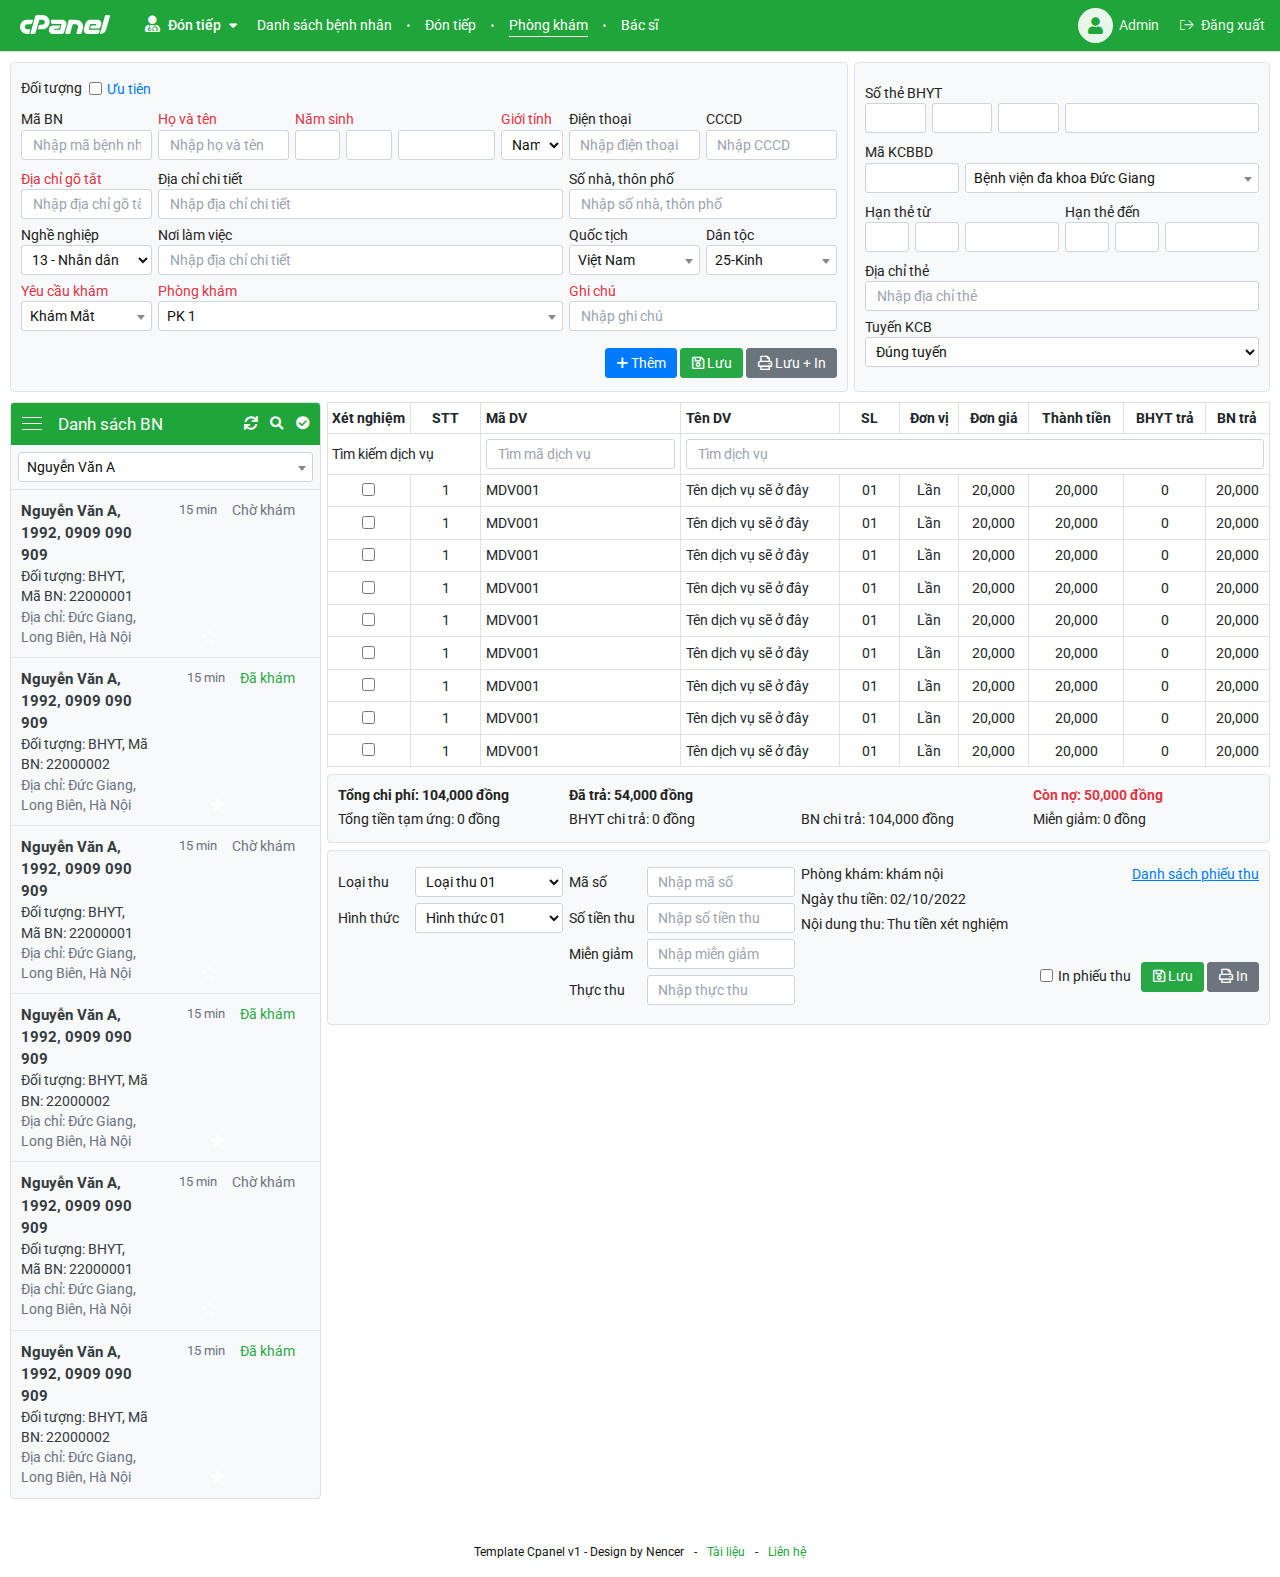
<file: phong-kham.html>
<!DOCTYPE html>
<html lang="vi">
<head>
	<meta charset="UTF-8">
	<meta name="viewport"
		  content="width=device-width, user-scalable=no, initial-scale=1.0, maximum-scale=1.0, minimum-scale=1.0">

	<title>Template Cpanel</title>
	<meta name="description" content="Template Cpanel">
	<meta name="author" content="">

	<meta property="og:title" content="Template Cpanel">
	<meta property="og:type" content="website">
	<meta property="og:url" content="">
	<meta property="og:description" content="Template Cpanel">
	<meta property="og:image" content="">

	<link rel="icon" href="/assets/images/favicon.png">
	<link rel="apple-touch-icon" href="/assets/images/favicon.png">
	<link rel="preconnect" href="https://fonts.googleapis.com">
	<link rel="preconnect" href="https://fonts.gstatic.com" crossorigin>
	<link href="https://fonts.googleapis.com/css2?family=Roboto:ital,wght@0,300;0,400;0,500;0,700;0,900;1,300;1,400;1,500;1,700;1,900&display=swap"
		  rel="stylesheet">
	<link rel="stylesheet" href="./assets/plugins/bootstrap/css/bootstrap.min.css">
	<link rel="stylesheet" href="./assets/plugins/bootstrap-flatpickr/bootstrap-flatpickr.min.css">
	<link rel="stylesheet" href="./assets/plugins/sweetalert2/sweetalert2.min.css">
	<link rel="stylesheet" href="./assets/plugins/select2/css/select2.min.css">
	<link rel="stylesheet" href="./assets/fonts/fontawesome/css/all.min.css">
	<link rel="stylesheet" href="./assets/css/style.css">

	<style>
		:root {
			--template-color: #165c24;
			--template-hover: #146e25;

			--primary-color: #20a53a;
			--primary-hover: #10952a;
			--primary-rgb: 32, 165, 58;
		}
	</style>
</head>

<body>
<div class="template-cpanel" id="template-cpanel">
	<div class="cpanel-overlay" id="cpanel-overlay"></div>
	<div class="cpanel-sidebar">
		<div class="sidebar-header">
			<a href="/">
				<img src="./assets/images/logo.svg" height="16" width="90" class="img-fluid" alt="">
			</a>
		</div>
		<div class="sidebar-body">
			<ul class="sidebar-body_menu" id="sidebar-menu">
				<li>
					<a href="./danh-sach.html">
						<span class="icon"><i class="far fa-clipboard-list"></i></span>
						<span class="text">Danh sách</span>
					</a>
				</li>
				<li>
					<a href="./don-tiep.html">
						<span class="icon"><i class="fal fa-plus-square"></i></span>
						<span class="text">Đón tiếp</span>
					</a>
				</li>
				<li class="active">
					<a href="./phong-kham.html">
						<span class="icon"><i class="fal fa-stethoscope"></i></span>
						<span class="text">Phòng khám</span>
					</a>
				</li>
				<li>
					<a href="./bac-si.html">
						<span class="icon"><i class="fal fa-user-nurse"></i></span>
						<span class="text">Bác sĩ</span>
					</a>
				</li>
			</ul>
		</div>
	</div>
	<div class="cpanel-main">
		<div class="cpanel-header">
			<div class="cpanel-header_hamburger" id="call-sidebar">
				<span></span>
			</div>
			<a class="cpanel-header_logo" href="/">
				<img src="./assets/images/logo.svg" height="16" width="90" class="img-fluid" alt="">
			</a>
			<div class="cpanel-header_navigation">
				<ul class="list-unstyled mb-0">
					<li class="navigation-logo">
						<a href="">
							<img src="./assets/images/logo.svg" height="16" width="90" class="img-fluid" alt="">
						</a>
					</li>
					<li class="position-relative navigation-collapse_wrap">
						<div class="navigation-title">
							<span>
								<i class="fas fa-user-md"></i>
							</span>
							Đón tiếp
							<i class="fas fa-caret-down"></i>
						</div>
						<div class="navigation-collapse">
							<ul class="collapse-menu_list">
								<li>
									<a href="./danh-sach.html">
										<span class="icon"><i class="far fa-clipboard-list"></i></span>
										<span class="text">Danh sách</span>
									</a>
								</li>
								<li>
									<a href="./don-tiep.html">
										<span class="icon"><i class="fal fa-plus-square"></i></span>
										<span class="text">Đón tiếp</span>
									</a>
								</li>
								<li class="active">
									<a href="./phong-kham.html">
										<span class="icon"><i class="fal fa-stethoscope"></i></span>
										<span class="text">Phòng khám</span>
									</a>
								</li>
								<li>
									<a href="./bac-si.html">
										<span class="icon"><i class="fal fa-user-nurse"></i></span>
										<span class="text">Bác sĩ</span>
									</a>
								</li>
							</ul>
						</div>
					</li>
					<li>
						<a href="./danh-sach.html"><span>Danh sách bệnh nhân</span></a>
					</li>
					<li>
						<a href="./don-tiep.html"><span>Đón tiếp</span></a>
					</li>
					<li>
						<a href="./phong-kham.html" class="active"><span>Phòng khám</span></a>
					</li>
					<li>
						<a href="./bac-si.html"><span>Bác sĩ</span></a>
					</li>
				</ul>
			</div>
			<div class="cpanel-header_user d-flex align-items-center">
				<a href="" class="header-user_button">
					<span>
						<i class="fas fa-user"></i>
					</span>
					Admin
				</a>
				<a href="" class="btn-link align-items-center d-flex ml-4">
					<i class="fal fa-sign-out"></i>
					<span class="d-none d-lg-block ml-2">
						Đăng xuất
					</span>
				</a>
			</div>
		</div>
		<div class="cpanel-body">
			<div class="container-fluid">
				<div class="row">
					<div class="cpanel-wrap w-100">
						<div class="hospital-wrap w-100">
							<div class="form-hospital">
								<div class="form-hospital_body">
									<div class="hospital-form form-m1">
										<form action="">
											<div class="row row3">
												<div class="col-lg-8">
													<div class="border rounded-lg p-3 h-100 bg-light hospital-form_wrap">
														<div class="row row3">
															<div class="col-12">
																<div class="row row3 mt-0">
																	<div class="col-lg-3 col-sm-6">
																		<div class="position-relative row row3">
																			<label for=""
																				   class="col-form-label align-self-center col-4">
																				Đối tượng
																			</label>
																			<div class="col-8">
																				<div class="form-check-inline mt-1 align-middle form-check_primary mb-0">
																					<input type="checkbox"
																						   class="form-check-input"
																						   id="doi-tuong">
																					<label class="form-check-label mb-0"
																						   for="doi-tuong">
																						Ưu tiên
																					</label>
																				</div>
																			</div>
																		</div>
																	</div>
																</div>
																<div class="row row3 mt-0">
																	<div class="col-lg-2 col-sm-6">
																		<div class="position-relative handle-quickSearch">
																			<label for=""
																				   class="col-form-label py-0 align-self-center">
																				Mã BN
																			</label>
																			<input type="text"
																				   class="form-control handle-quickSearch_input"
																				   placeholder="Nhập mã bệnh nhân">
																			<div class="quick-search">
																				<ul class="list-unstyled mb-0">
																					<li>
																						<a href="javascript:void(0)">
																							Nguyễn Văn A
																						</a>
																					</li>
																					<li class="active">
																						<a href="javascript:void(0)">
																							Nguyễn Văn A
																						</a>
																					</li>
																					<li>
																						<a href="javascript:void(0)">
																							Nguyễn Văn A
																						</a>
																					</li>
																					<li>
																						<a href="javascript:void(0)">
																							Nguyễn Văn A
																						</a>
																					</li>
																					<li>
																						<a href="javascript:void(0)">
																							Nguyễn Văn A
																						</a>
																					</li>
																					<li>
																						<a href="javascript:void(0)">
																							Nguyễn Văn A
																						</a>
																					</li>
																					<li>
																						<a href="javascript:void(0)">
																							Nguyễn Văn A
																						</a>
																					</li>
																					<li>
																						<a href="javascript:void(0)">
																							Nguyễn Văn A
																						</a>
																					</li>
																					<li>
																						<a href="javascript:void(0)">
																							Nguyễn Văn A
																						</a>
																					</li>
																					<li>
																						<a href="javascript:void(0)">
																							Nguyễn Văn A
																						</a>
																					</li>
																					<li>
																						<a href="javascript:void(0)">
																							Nguyễn Văn A
																						</a>
																					</li>
																					<li>
																						<a href="javascript:void(0)">
																							Nguyễn Văn A
																						</a>
																					</li>
																					<li>
																						<a href="javascript:void(0)">
																							Nguyễn Văn A
																						</a>
																					</li>
																					<li>
																						<a href="javascript:void(0)">
																							Nguyễn Văn A
																						</a>
																					</li>
																					<li>
																						<a href="javascript:void(0)">
																							Nguyễn Văn A
																						</a>
																					</li>
																					<li>
																						<a href="javascript:void(0)">
																							Nguyễn Văn A
																						</a>
																					</li>
																					<li>
																						<a href="javascript:void(0)">
																							Nguyễn Văn A
																						</a>
																					</li>
																					<li>
																						<a href="javascript:void(0)">
																							Nguyễn Văn A
																						</a>
																					</li>
																				</ul>
																			</div>
																		</div>
																	</div>
																	<div class="col-lg-2 col-sm-6">
																		<div class="position-relative">
																			<label for=""
																				   class="col-form-label py-0 text-danger align-self-center">
																				Họ và tên
																			</label>
																			<input type="text" class="form-control"
																				   placeholder="Nhập họ và tên">
																		</div>
																	</div>
																	<div class="col-lg-3 col-sm-6">
																		<label for=""
																			   class="col-form-label py-0 text-danger align-self-center">
																			Năm sinh
																		</label>
																		<div class="position-relative row row3">
																			<div class="col-3">
																				<input type="text" class="form-control">
																			</div>
																			<div class="col-3">
																				<input type="text" class="form-control">
																			</div>
																			<div class="col-6">
																				<input type="text" class="form-control">
																			</div>
																		</div>
																	</div>
																	<div class="col-lg-1 col-sm-6">
																		<label for=""
																			   class="col-form-label py-0 text-danger align-self-center">
																			Giới tính
																		</label>
																		<select name="" class="form-control" id="">
																			<option value="">Nam</option>
																			<option value="">Nữ</option>
																		</select>
																	</div>
																	<div class="col-lg-2 col-sm-6">
																		<div class="position-relative">
																			<label for=""
																				   class="col-form-label py-0 align-self-center">
																				Điện thoại
																			</label>
																			<input type="text" class="form-control"
																				   placeholder="Nhập điện thoại">
																		</div>
																	</div>
																	<div class="col-lg-2 col-sm-6">
																		<div class="position-relative">
																			<label for=""
																				   class="col-form-label py-0 align-self-center">
																				CCCD
																			</label>
																			<input type="text" class="form-control"
																				   placeholder="Nhập CCCD">
																		</div>
																	</div>
																</div>
																<div class="row row3 mt-0">
																	<div class="col-lg-2 col-sm-6">
																		<div class="position-relative">
																			<label for=""
																				   class="col-form-label py-0 align-self-center text-danger">
																				Địa chỉ gõ tắt
																			</label>
																			<input type="text" class="form-control"
																				   placeholder="Nhập địa chỉ gõ tắt">
																		</div>
																	</div>
																	<div class="col-lg-6">
																		<div class="position-relative">
																			<label for=""
																				   class="col-form-label py-0 align-self-center">
																				Địa chỉ chi tiết
																			</label>
																			<input type="text" class="form-control"
																				   placeholder="Nhập địa chỉ chi tiết">
																		</div>
																	</div>
																	<div class="col-lg-4 col-sm-6">
																		<div class="position-relative">
																			<label for=""
																				   class="col-form-label py-0 align-self-center">
																				Số nhà, thôn phố
																			</label>
																			<input type="text" class="form-control"
																				   placeholder="Nhập số nhà, thôn phố">
																		</div>
																	</div>
																</div>
																<div class="row row3 mt-0">
																	<div class="col-lg-2 col-sm-6">
																		<div class="position-relative">
																			<label for=""
																				   class="col-form-label py-0 align-self-center">
																				Nghề nghiệp
																			</label>
																			<select name="" class="form-control" id="">
																				<option value="">13 - Nhân dân
																				</option>
																				<option value="">12 - Bộ đội
																				</option>
																				<option value="">11 - Công an
																				</option>
																				<option value="">...</option>
																			</select>
																		</div>
																	</div>
																	<div class="col-lg-6">
																		<div class="position-relative">
																			<label for=""
																				   class="col-form-label py-0 align-self-center">
																				Nơi làm việc
																			</label>
																			<input type="text" class="form-control"
																				   placeholder="Nhập địa chỉ chi tiết">
																		</div>
																	</div>
																	<div class="col-lg-2 col-sm-6">
																		<div class="position-relative">
																			<label for=""
																				   class="col-form-label py-0 align-self-center">
																				Quốc tịch
																			</label>
																			<select name="" id=""
																					class="form-control initSelect2">
																				<option value="">Việt Nam
																				</option>
																				<option value="">Laos</option>
																				<option value="">Campuchia
																				</option>
																				<option value="">Thái Lan
																				</option>
																				<option value="">Trung Quốc
																				</option>
																				<option value="">Hong Kong
																				</option>
																				<option value="">Đài Loan
																				</option>
																				<option value="">Hàn Quốc
																				</option>
																				<option value="">Nhật Bản
																				</option>
																			</select>
																		</div>
																	</div>
																	<div class="col-lg-2 col-sm-6">
																		<div class="position-relative">
																			<label for=""
																				   class="col-form-label py-0 align-self-center">
																				Dân tộc
																			</label>
																			<select name=""
																					class="form-control initSelect2">
																				<option value="">25-Kinh
																				</option>
																				<option value="">26-Tày</option>
																				<option value="">27-Hoa</option>
																				<option value="">28-Khmer
																				</option>
																				<option value="">29-Nùng
																				</option>
																				<option value="">30-Ede</option>
																				<option value="">31-Thái
																				</option>
																				<option value="">32-Mường
																				</option>
																				<option value="">33-HMông
																				</option>
																				<option value="">34-Gia-rai
																				</option>
																				<option value="">35-Kinh
																				</option>
																				<option value="">36-Ngái
																				</option>
																			</select>
																		</div>
																	</div>
																</div>
																<div class="row row3 mt-0">
																	<div class="col-lg-2 col-sm-6">
																		<div class="position-relative">
																			<label for=""
																				   class="col-form-label py-0 align-self-center text-danger">
																				Yêu cầu khám
																			</label>
																			<div class="position-relative">
																				<select name="" id=""
																						class="form-control initSelect2">
																					<option value="">Khám Mắt
																					</option>
																					<option value="">Khám Ngoại
																									 khoa
																					</option>
																					<option value="">Khám Nội
																									 khoa
																					</option>
																					<option value="">Khám Nội
																									 tiết
																					</option>
																					<option value="">Khám Phụ
																									 sản
																					</option>
																					<option value="">Khám Răng
																									 hàm
																									 mặt
																					</option>
																					<option value="">Khám Tai
																									 mũi
																									 họng
																					</option>
																					<option value="">Khám Tâm
																									 thần
																					</option>
																					<option value="">Khám Ung
																									 bướu
																					</option>
																					<option value="">Khám YHCT
																					</option>
																					<option value="">Khám Lao
																					</option>
																					<option value="">Khám Nội Hô
																									 Hấp
																					</option>
																					<option value="">Khám Ngoại
																									 thận
																									 -
																									 tiết
																									 niệu
																					</option>
																					<option value="">Khám Chấn
																									 thương
																									 chỉnh
																									 hình
																					</option>
																				</select>
																			</div>
																		</div>
																	</div>
																	<div class="col-lg-6">
																		<div class="position-relative">
																			<label for=""
																				   class="col-form-label py-0 align-self-center text-danger">
																				Phòng khám
																			</label>
																			<div class="position-relative">
																				<select name="" id=""
																						class="form-control initSelect2">
																					<option value="">PK 1
																					</option>
																					<option value="">PK 2
																					</option>
																					<option value="">PK 3
																					</option>
																					<option value="">PK 4
																					</option>
																					<option value="">PK 5
																					</option>
																					<option value="">PK 6
																					</option>
																					<option value="">PK 7
																					</option>
																					<option value="">PK 8
																					</option>
																					<option value="">PK 9
																					</option>
																					<option value="">PK 10
																					</option>
																					<option value="">PK 11
																					</option>
																					<option value="">PK 12
																					</option>
																					<option value="">PK 13
																					</option>
																					<option value="">PK 14
																					</option>
																					<option value="">PK 15
																					</option>
																				</select>
																			</div>
																		</div>
																	</div>
																	<div class="col-lg-4 col-sm-6">
																		<div class="position-relative">
																			<label for=""
																				   class="col-form-label py-0 align-self-center text-danger">
																				Ghi chú
																			</label>
																			<input type="text" class="form-control"
																				   placeholder="Nhập ghi chú">
																		</div>
																	</div>
																</div>
																<div class="row mt-3">
																	<div class="col-12">
																		<div class="form-hospital_buttons text-right">
																			<button type="button"
																					class="btn btn-primary">
																				<i class="far fa-plus"></i>
																				Thêm
																			</button>
																			<button type="button"
																					class="btn btn-success">
																				<i class="far fa-save"></i>
																				Lưu
																			</button>
																			<button type="button"
																					class="btn btn-secondary">
																				<i class="far fa-print"></i>
																				Lưu + In
																			</button>
																		</div>
																	</div>
																</div>
															</div>
														</div>
													</div>
												</div>
												<div class="col-lg-4">
													<div class="border rounded-lg p-3 h-100 bg-light hospital-form_wrap">
														<div class="row row3 mt-2">
															<div class="col-12">
																<div class="position-relative">
																	<label for=""
																		   class="col-form-label py-0 align-self-center">
																		Số thẻ BHYT
																	</label>
																	<div class="row row3">
																		<div class="col-2">
																			<input type="text" class="form-control">
																		</div>
																		<div class="col-2">
																			<input type="text" class="form-control">
																		</div>
																		<div class="col-2">
																			<input type="text" class="form-control">
																		</div>
																		<div class="col-6">
																			<input type="text" class="form-control">
																		</div>
																	</div>
																</div>
															</div>
															<div class="col-12">
																<div class="position-relative">
																	<label for=""
																		   class="col-form-label py-0 align-self-center">
																		Mã KCBBD
																	</label>
																	<div class="row row3">
																		<div class="col-lg-3 col-4">
																			<input type="text" class="form-control">
																		</div>
																		<div class="col-lg-9 col-8">
																			<div class="position-relative">
																				<select name=""
																						class="form-control initSelect2">
																					<option value="">Bệnh
																									 viện
																									 đa
																									 khoa Đức Giang
																					</option>
																					<option value="">Bệnh
																									 viện
																									 đa
																									 khoa Đức Giang
																					</option>
																					<option value="">Bệnh
																									 viện
																									 đa
																									 khoa Đức Giang
																					</option>
																					<option value="">Bệnh
																									 viện
																									 đa
																									 khoa Đức Giang
																					</option>
																					<option value="">Bệnh
																									 viện
																									 đa
																									 khoa Đức Giang
																					</option>
																					<option value="">Bệnh
																									 viện
																									 đa
																									 khoa Đức Giang
																					</option>
																					<option value="">Bệnh
																									 viện
																									 đa
																									 khoa Đức Giang
																					</option>
																					<option value="">Bệnh
																									 viện
																									 đa
																									 khoa Đức Giang
																					</option>
																				</select>
																			</div>
																		</div>
																	</div>
																</div>
															</div>
															<div class="col-lg-6">
																<div class="position-relative">
																	<label for=""
																		   class="col-form-label py-0 align-self-center">
																		Hạn thẻ từ
																	</label>
																	<div class="row row3">
																		<div class="col-3">
																			<input type="text"
																				   class="form-control">
																		</div>
																		<div class="col-3">
																			<input type="text"
																				   class="form-control">
																		</div>
																		<div class="col-6">
																			<input type="text"
																				   class="form-control">
																		</div>
																	</div>
																</div>
															</div>
															<div class="col-lg-6">
																<div class="position-relative">
																	<label for=""
																		   class="col-form-label py-0 align-self-center">
																		Hạn thẻ đến
																	</label>
																	<div class="row row3">
																		<div class="col-3">
																			<input type="text"
																				   class="form-control">
																		</div>
																		<div class="col-3">
																			<input type="text"
																				   class="form-control">
																		</div>
																		<div class="col-6">
																			<input type="text"
																				   class="form-control">
																		</div>
																	</div>
																</div>
															</div>
															<div class="col-12">
																<div class="position-relative">
																	<label for=""
																		   class="col-form-label py-0 align-self-center">
																		Địa chỉ thẻ
																	</label>
																	<input type="text" class="form-control"
																		   placeholder="Nhập địa chỉ thẻ">
																</div>
															</div>
															<div class="col-12">
																<div class="position-relative">
																	<label for=""
																		   class="col-form-label py-0 align-self-center">
																		Tuyến KCB
																	</label>
																	<div class="position-relative">
																		<select name="" id="" class="form-control">
																			<option value="">
																				Đúng tuyến
																			</option>
																			<option value="dt-gioithieu">
																				Đúng tuyến (giới thiệu)
																			</option>
																			<option value="">
																				Đúng tuyển (giấy hẹn)
																			</option>
																			<option value="">
																				Đúng tuyến (cấp cứu)
																			</option>
																			<option value="">Thông tuyến
																							 huyện
																			</option>
																			<option value="">Trái tuyến
																			</option>
																			<option value="">Trái tuyến
																							 (thông
																							 tuyến
																							 tỉnh)
																			</option>
																		</select>
																	</div>
																</div>
															</div>
														</div>
													</div>
												</div>
											</div>
										</form>
										<div class="row row3 mt-1">
											<div class="col-lg-3">
												<div class="border rounded-lg p-0 h-100 bg-light hospital-form_wrap hospital-sidebar">
													<div class="hospital-sidebar_header">
														<div class="hospital-sidebar_hamburger">
															<span></span>
														</div>
														<div class="hospital-sidebar_title">
															Danh sách BN
														</div>
														<div class="hospital-sidebar_actions">
															<a href="" class="hospital-sidebar_actions--item">
																<i class="fas fa-sync"></i>
															</a>
															<a href="" class="hospital-sidebar_actions--item">
																<i class="fas fa-search"></i>
															</a>
															<a href="" class="hospital-sidebar_actions--item">
																<i class="fas fa-check-circle"></i>
															</a>
														</div>
													</div>
													<div class="hospital-sidebar_body">
														<div class="hospital-sidebar_select p-2 border-bottom">
															<div class="position-relative">
																<select name="" class="form-control initSelect2">
																	<option value="">Nguyễn Văn A</option>
																	<option value="">Nguyễn Văn A</option>
																	<option value="">Nguyễn Văn A</option>
																	<option value="">Nguyễn Văn A</option>
																	<option value="">Nguyễn Văn A</option>
																	<option value="">Nguyễn Văn A</option>
																	<option value="">Nguyễn Văn A</option>
																	<option value="">Nguyễn Văn A</option>
																	<option value="">Nguyễn Văn A</option>
																	<option value="">Nguyễn Văn A</option>
																	<option value="">Nguyễn Văn A</option>
																	<option value="">Nguyễn Văn A</option>
																	<option value="">Nguyễn Văn A</option>
																	<option value="">Nguyễn Văn A</option>
																	<option value="">Nguyễn Văn A</option>
																	<option value="">Nguyễn Văn A</option>
																	<option value="">Nguyễn Văn A</option>
																</select>
															</div>
														</div>
														<div class="hospital-sidebar_list">
															<div class="hospital-sidebar_list--item">
																<div class="hospital-list_item-left">
																	<div class="title">
																		Nguyễn Văn A, 1992, 0909 090 909
																	</div>
																	<div class="sub">
																		Đối tượng: BHYT, Mã BN: 22000001
																	</div>
																	<div class="text">
																		Địa chỉ: Đức Giang, Long Biên, Hà Nội
																	</div>
																</div>
																<div class="hospital-list_item-middle">
																	<div class="time">
																		15 min
																	</div>
																	<a href="javascript:void(0)"
																	   class="toggle-star star">
																		<i class="far fa-star"></i>
																	</a>
																</div>
																<div class="hospital-list_item-right">
																	<div class="text-muted">
																		Chờ khám
																	</div>
																</div>
																<a href="" class="stretched-link"></a>
															</div>
															<div class="hospital-sidebar_list--item">
																<div class="hospital-list_item-left">
																	<div class="title">
																		Nguyễn Văn A, 1992, 0909 090 909
																	</div>
																	<div class="sub">
																		Đối tượng: BHYT, Mã BN: 22000002
																	</div>
																	<div class="text">
																		Địa chỉ: Đức Giang, Long Biên, Hà Nội
																	</div>
																</div>
																<div class="hospital-list_item-middle">
																	<div class="time">
																		15 min
																	</div>
																	<a href="javascript:void(0)"
																	   class="toggle-star star star-checked">
																		<i class="far fa-star"></i>
																	</a>
																</div>
																<div class="hospital-list_item-right">
																	<div class="text-success">
																		Đã khám
																	</div>
																</div>
																<a href="" class="stretched-link"></a>
															</div>
															<div class="hospital-sidebar_list--item">
																<div class="hospital-list_item-left">
																	<div class="title">
																		Nguyễn Văn A, 1992, 0909 090 909
																	</div>
																	<div class="sub">
																		Đối tượng: BHYT, Mã BN: 22000001
																	</div>
																	<div class="text">
																		Địa chỉ: Đức Giang, Long Biên, Hà Nội
																	</div>
																</div>
																<div class="hospital-list_item-middle">
																	<div class="time">
																		15 min
																	</div>
																	<a href="javascript:void(0)"
																	   class="toggle-star star">
																		<i class="far fa-star"></i>
																	</a>
																</div>
																<div class="hospital-list_item-right">
																	<div class="text-muted">
																		Chờ khám
																	</div>
																</div>
																<a href="" class="stretched-link"></a>
															</div>
															<div class="hospital-sidebar_list--item">
																<div class="hospital-list_item-left">
																	<div class="title">
																		Nguyễn Văn A, 1992, 0909 090 909
																	</div>
																	<div class="sub">
																		Đối tượng: BHYT, Mã BN: 22000002
																	</div>
																	<div class="text">
																		Địa chỉ: Đức Giang, Long Biên, Hà Nội
																	</div>
																</div>
																<div class="hospital-list_item-middle">
																	<div class="time">
																		15 min
																	</div>
																	<a href="javascript:void(0)"
																	   class="toggle-star star star-checked">
																		<i class="far fa-star"></i>
																	</a>
																</div>
																<div class="hospital-list_item-right">
																	<div class="text-success">
																		Đã khám
																	</div>
																</div>
																<a href="" class="stretched-link"></a>
															</div>
															<div class="hospital-sidebar_list--item">
																<div class="hospital-list_item-left">
																	<div class="title">
																		Nguyễn Văn A, 1992, 0909 090 909
																	</div>
																	<div class="sub">
																		Đối tượng: BHYT, Mã BN: 22000001
																	</div>
																	<div class="text">
																		Địa chỉ: Đức Giang, Long Biên, Hà Nội
																	</div>
																</div>
																<div class="hospital-list_item-middle">
																	<div class="time">
																		15 min
																	</div>
																	<a href="javascript:void(0)"
																	   class="toggle-star star">
																		<i class="far fa-star"></i>
																	</a>
																</div>
																<div class="hospital-list_item-right">
																	<div class="text-muted">
																		Chờ khám
																	</div>
																</div>
																<a href="" class="stretched-link"></a>
															</div>
															<div class="hospital-sidebar_list--item">
																<div class="hospital-list_item-left">
																	<div class="title">
																		Nguyễn Văn A, 1992, 0909 090 909
																	</div>
																	<div class="sub">
																		Đối tượng: BHYT, Mã BN: 22000002
																	</div>
																	<div class="text">
																		Địa chỉ: Đức Giang, Long Biên, Hà Nội
																	</div>
																</div>
																<div class="hospital-list_item-middle">
																	<div class="time">
																		15 min
																	</div>
																	<a href="javascript:void(0)"
																	   class="toggle-star star star-checked">
																		<i class="far fa-star"></i>
																	</a>
																</div>
																<div class="hospital-list_item-right">
																	<div class="text-success">
																		Đã khám
																	</div>
																</div>
																<a href="" class="stretched-link"></a>
															</div>
														</div>
													</div>
												</div>
											</div>
											<div class="col-lg-9">
												<div class="table-responsive table-noscrollY">
													<table class="table table-bordered table-hover hospital-table mb-0">
														<thead>
														<tr>
															<th style="width: 80px;" class="text-center">Xét nghiệm</th>
															<th style="width: 70px;" class="text-center">STT</th>
															<th style="width: 200px">Mã DV</th>
															<th>Tên DV</th>
															<th class="text-center">SL</th>
															<th class="text-center">Đơn vị</th>
															<th class="text-center">Đơn giá</th>
															<th class="text-center">Thành tiền</th>
															<th class="text-center">BHYT trả</th>
															<th class="text-center">BN trả</th>
														</tr>
														</thead>
														<tbody>
														<tr>
															<td colspan="2">
																Tìm kiếm dịch vụ
															</td>
															<td>
																<input type="text" class="form-control input-table"
																	   placeholder="Tìm mã dịch vụ">
															</td>
															<td colspan="7">
																<div class="position-relative handle-quickSearch">
																	<input type="text"
																		   class="form-control input-table handle-quickSearch_input"
																		   placeholder="Tìm dịch vụ">
																	<div class="quick-search">
																		<ul class="list-unstyled mb-0">
																			<li>
																				<a href="javascript:void(0)">
																					Nguyễn Văn A
																				</a>
																			</li>
																			<li class="active">
																				<a href="javascript:void(0)">
																					Nguyễn Văn A
																				</a>
																			</li>
																			<li>
																				<a href="javascript:void(0)">
																					Nguyễn Văn A
																				</a>
																			</li>
																			<li>
																				<a href="javascript:void(0)">
																					Nguyễn Văn A
																				</a>
																			</li>
																			<li>
																				<a href="javascript:void(0)">
																					Nguyễn Văn A
																				</a>
																			</li>
																			<li>
																				<a href="javascript:void(0)">
																					Nguyễn Văn A
																				</a>
																			</li>
																			<li>
																				<a href="javascript:void(0)">
																					Nguyễn Văn A
																				</a>
																			</li>
																			<li>
																				<a href="javascript:void(0)">
																					Nguyễn Văn A
																				</a>
																			</li>
																			<li>
																				<a href="javascript:void(0)">
																					Nguyễn Văn A
																				</a>
																			</li>
																			<li>
																				<a href="javascript:void(0)">
																					Nguyễn Văn A
																				</a>
																			</li>
																			<li>
																				<a href="javascript:void(0)">
																					Nguyễn Văn A
																				</a>
																			</li>
																			<li>
																				<a href="javascript:void(0)">
																					Nguyễn Văn A
																				</a>
																			</li>
																			<li>
																				<a href="javascript:void(0)">
																					Nguyễn Văn A
																				</a>
																			</li>
																			<li>
																				<a href="javascript:void(0)">
																					Nguyễn Văn A
																				</a>
																			</li>
																			<li>
																				<a href="javascript:void(0)">
																					Nguyễn Văn A
																				</a>
																			</li>
																			<li>
																				<a href="javascript:void(0)">
																					Nguyễn Văn A
																				</a>
																			</li>
																			<li>
																				<a href="javascript:void(0)">
																					Nguyễn Văn A
																				</a>
																			</li>
																			<li>
																				<a href="javascript:void(0)">
																					Nguyễn Văn A
																				</a>
																			</li>
																		</ul>
																	</div>
																</div>
															</td>
														</tr>
														<tr data-id="checkbox-1" class="trigger-label">
															<td class="text-center">
																<input type="checkbox" class="mt-1" id="checkbox-1"
																	   value="">
															</td>
															<td class="text-center">
																1
															</td>
															<td>
																MDV001
															</td>
															<td>
																Tên dịch vụ sẽ ở đây
															</td>
															<td class="text-center">
																01
															</td>
															<td class="text-center">
																Lần
															</td>
															<td class="text-center">
																20,000
															</td>
															<td class="text-center">
																20,000
															</td>
															<td class="text-center">
																0
															</td>
															<td class="text-center">
																20,000
															</td>
														</tr>
														<tr data-id="checkbox-2" class="trigger-label">
															<td class="text-center">
																<input type="checkbox" class="mt-1" id="checkbox-2"
																	   value="">
															</td>
															<td class="text-center">
																1
															</td>
															<td>
																MDV001
															</td>
															<td>
																Tên dịch vụ sẽ ở đây
															</td>
															<td class="text-center">
																01
															</td>
															<td class="text-center">
																Lần
															</td>
															<td class="text-center">
																20,000
															</td>
															<td class="text-center">
																20,000
															</td>
															<td class="text-center">
																0
															</td>
															<td class="text-center">
																20,000
															</td>
														</tr>
														<tr data-id="checkbox-3" class="trigger-label">
															<td class="text-center">
																<input type="checkbox" class="mt-1" id="checkbox-3"
																	   value="">
															</td>
															<td class="text-center">
																1
															</td>
															<td>
																MDV001
															</td>
															<td>
																Tên dịch vụ sẽ ở đây
															</td>
															<td class="text-center">
																01
															</td>
															<td class="text-center">
																Lần
															</td>
															<td class="text-center">
																20,000
															</td>
															<td class="text-center">
																20,000
															</td>
															<td class="text-center">
																0
															</td>
															<td class="text-center">
																20,000
															</td>
														</tr>
														<tr data-id="checkbox-4" class="trigger-label">
															<td class="text-center">
																<input type="checkbox" class="mt-1" id="checkbox-4"
																	   value="">
															</td>
															<td class="text-center">
																1
															</td>
															<td>
																MDV001
															</td>
															<td>
																Tên dịch vụ sẽ ở đây
															</td>
															<td class="text-center">
																01
															</td>
															<td class="text-center">
																Lần
															</td>
															<td class="text-center">
																20,000
															</td>
															<td class="text-center">
																20,000
															</td>
															<td class="text-center">
																0
															</td>
															<td class="text-center">
																20,000
															</td>
														</tr>
														<tr data-id="checkbox-5" class="trigger-label">
															<td class="text-center">
																<input type="checkbox" class="mt-1" id="checkbox-5"
																	   value="">
															</td>
															<td class="text-center">
																1
															</td>
															<td>
																MDV001
															</td>
															<td>
																Tên dịch vụ sẽ ở đây
															</td>
															<td class="text-center">
																01
															</td>
															<td class="text-center">
																Lần
															</td>
															<td class="text-center">
																20,000
															</td>
															<td class="text-center">
																20,000
															</td>
															<td class="text-center">
																0
															</td>
															<td class="text-center">
																20,000
															</td>
														</tr>
														<tr data-id="checkbox-6" class="trigger-label">
															<td class="text-center">
																<input type="checkbox" class="mt-1" id="checkbox-6"
																	   value="">
															</td>
															<td class="text-center">
																1
															</td>
															<td>
																MDV001
															</td>
															<td>
																Tên dịch vụ sẽ ở đây
															</td>
															<td class="text-center">
																01
															</td>
															<td class="text-center">
																Lần
															</td>
															<td class="text-center">
																20,000
															</td>
															<td class="text-center">
																20,000
															</td>
															<td class="text-center">
																0
															</td>
															<td class="text-center">
																20,000
															</td>
														</tr>
														<tr data-id="checkbox-7" class="trigger-label">
															<td class="text-center">
																<input type="checkbox" class="mt-1" id="checkbox-7"
																	   value="">
															</td>
															<td class="text-center">
																1
															</td>
															<td>
																MDV001
															</td>
															<td>
																Tên dịch vụ sẽ ở đây
															</td>
															<td class="text-center">
																01
															</td>
															<td class="text-center">
																Lần
															</td>
															<td class="text-center">
																20,000
															</td>
															<td class="text-center">
																20,000
															</td>
															<td class="text-center">
																0
															</td>
															<td class="text-center">
																20,000
															</td>
														</tr>
														<tr data-id="checkbox-8" class="trigger-label">
															<td class="text-center">
																<input type="checkbox" class="mt-1" id="checkbox-8"
																	   value="">
															</td>
															<td class="text-center">
																1
															</td>
															<td>
																MDV001
															</td>
															<td>
																Tên dịch vụ sẽ ở đây
															</td>
															<td class="text-center">
																01
															</td>
															<td class="text-center">
																Lần
															</td>
															<td class="text-center">
																20,000
															</td>
															<td class="text-center">
																20,000
															</td>
															<td class="text-center">
																0
															</td>
															<td class="text-center">
																20,000
															</td>
														</tr>
														<tr data-id="checkbox-9" class="trigger-label">
															<td class="text-center">
																<input type="checkbox" class="mt-1" id="checkbox-9"
																	   value="">
															</td>
															<td class="text-center">
																1
															</td>
															<td>
																MDV001
															</td>
															<td>
																Tên dịch vụ sẽ ở đây
															</td>
															<td class="text-center">
																01
															</td>
															<td class="text-center">
																Lần
															</td>
															<td class="text-center">
																20,000
															</td>
															<td class="text-center">
																20,000
															</td>
															<td class="text-center">
																0
															</td>
															<td class="text-center">
																20,000
															</td>
														</tr>
														</tbody>
													</table>
												</div>
												<div class="mt-2 border rounded-lg p-3 bg-light hospital-form_wrap hospital-desc hospital-search">
													<div class="row row3">
														<div class="col-lg-3">
															<b>Tổng chi phí: 104,000 đồng</b>
														</div>
														<div class="col-lg-3">
															<b>Đã trả: 54,000 đồng</b>
														</div>
														<div class="col-lg-3 d-none d-lg-block"></div>
														<div class="col-lg-3">
															<b class="text-danger">Còn nợ: 50,000 đồng</b>
														</div>
													</div>
													<hr class="d-block d-lg-none">
													<div class="row row3">
														<div class="col-lg-3">
															Tổng tiền tạm ứng: 0 đồng
														</div>
														<div class="col-lg-3">
															BHYT chi trả: 0 đồng
														</div>
														<div class="col-lg-3">
															BN chi trả: 104,000 đồng
														</div>
														<div class="col-lg-3">
															Miễn giảm: 0 đồng
														</div>
													</div>
												</div>
												<div class="mt-2 border rounded-lg p-3 bg-light hospital-form_wrap hospital-desc hospital-search">
													<div class="hospital-search_body">
														<form action="">
															<div class="row row3 mt-0">
																<div class="col-lg-6">
																	<div class="row row3">
																		<div class="col-lg-6 col-sm-6">
																			<div class="position-relative row row3 mt-0">
																				<label for=""
																					   class="col-form-label align-self-center col-4">
																					Loại thu
																				</label>
																				<div class="col-8">
																					<select name="" class="form-control"
																							id="">
																						<option value="">Loại thu 01
																						</option>
																						<option value="">Loại thu 02
																						</option>
																						<option value="">Loại thu 03
																						</option>
																						<option value="">Loại thu 04
																						</option>
																						<option value="">Loại thu 05
																						</option>
																						<option value="">Loại thu 06
																						</option>
																						<option value="">Loại thu 07
																						</option>
																						<option value="">Loại thu 08
																						</option>
																					</select>
																				</div>
																			</div>
																			<div class="position-relative row row3 mt-0">
																				<label for=""
																					   class="col-form-label align-self-center col-4">
																					Hình thức
																				</label>
																				<div class="col-8">
																					<select name="" class="form-control"
																							id="">
																						<option value="">Hình thức 01
																						</option>
																						<option value="">Hình thức 02
																						</option>
																						<option value="">Hình thức 03
																						</option>
																						<option value="">Hình thức 04
																						</option>
																						<option value="">Hình thức 05
																						</option>
																						<option value="">Hình thức 06
																						</option>
																						<option value="">Hình thức 07
																						</option>
																						<option value="">Hình thức 08
																						</option>
																					</select>
																				</div>
																			</div>
																		</div>
																		<div class="col-lg-6 col-sm-6">
																			<div class="position-relative row row3 mt-0">
																				<label for=""
																					   class="col-form-label align-self-center col-4">
																					Mã số
																				</label>
																				<div class="col-8">
																					<input type="text"
																						   class="form-control"
																						   placeholder="Nhập mã số">
																				</div>
																			</div>
																			<div class="position-relative row row3 mt-0">
																				<label for=""
																					   class="col-form-label align-self-center col-4">
																					Số tiền thu
																				</label>
																				<div class="col-8">
																					<input type="text"
																						   class="form-control"
																						   placeholder="Nhập số tiền thu">
																				</div>
																			</div>
																			<div class="position-relative row row3 mt-0">
																				<label for=""
																					   class="col-form-label align-self-center col-4">
																					Miễn giảm
																				</label>
																				<div class="col-8">
																					<input type="text"
																						   class="form-control"
																						   placeholder="Nhập miễn giảm">
																				</div>
																			</div>
																			<div class="position-relative row row3 mt-0">
																				<label for=""
																					   class="col-form-label align-self-center col-4">
																					Thực thu
																				</label>
																				<div class="col-8">
																					<input type="text"
																						   class="form-control"
																						   placeholder="Nhập thực thu">
																				</div>
																			</div>
																		</div>
																	</div>
																</div>
																<div class="col-lg-6">
																	<div class="row row3">
																		<div class="col-lg-6">
																			<div class="hospital-search_text">
																				Phòng khám: khám nội
																			</div>
																			<div class="hospital-search_text">
																				Ngày thu tiền: 02/10/2022
																			</div>
																			<div class="hospital-search_text">
																				Nội dung thu: Thu tiền xét nghiệm
																			</div>
																		</div>
																		<div class="col-lg-6">
																			<div class="hospital-search_text text-lg-right">
																				<a href="">Danh sách phiếu thu</a>
																			</div>
																		</div>
																		<div class="col-12 mt-4">
																			<div class="d-flex align-items-center justify-content-lg-end justify-content-center">
																				<div class="form-check-inline mb-0">
																					<input type="checkbox"
																						   class="form-check-input"
																						   id="in-phieu-thu">
																					<label class="form-check-label"
																						   for="in-phieu-thu">
																						In phiếu thu
																					</label>
																				</div>
																				<div class="form-hospital_buttons">
																					<button type="button"
																							class="btn btn-success">
																						<i class="far fa-save"></i>
																						Lưu
																					</button>
																					<button type="button"
																							class="btn btn-secondary">
																						<i class="far fa-print"></i>
																						In
																					</button>
																				</div>
																			</div>
																		</div>
																	</div>
																</div>
															</div>
														</form>
													</div>
												</div>
											</div>
										</div>
									</div>
								</div>
							</div>
						</div>
					</div>
				</div>
			</div>
		</div>
	</div>
	<div class="cpanel-footer">
		<div class="cpanel-wrap">
			<div class="text-center">
				Template Cpanel v1 - Design by Nencer <span class="px-2">-</span>
				<a href="./">Tài liệu</a>
				<span class="px-2">-</span>
				<a href="tel:0333851915">Liên hệ</a>
			</div>
		</div>
	</div>
</div>

<script type=" text/javascript" src="./assets/plugins/jquery.min.js"></script>
<script type="text/javascript"
		src="./assets/plugins/bootstrap/js/bootstrap.bundle.min.js"></script>
<script type="text/javascript"
		src="./assets/plugins/bootstrap-flatpickr/bootstrap-flatpickr.js"></script>
<script type="text/javascript"
		src="./assets/plugins/bootstrap-flatpickr/bootstrap-flatpickr-vn.js"></script>
<script type="text/javascript" src="./assets/plugins/sweetalert2/sweetalert2.min.js"></script>
<script type="text/javascript" src="./assets/plugins/select2/js/select2.min.js"></script>
<script type="text/javascript" src="./assets/js/app.js"></script>
</body>
</html>
</file>
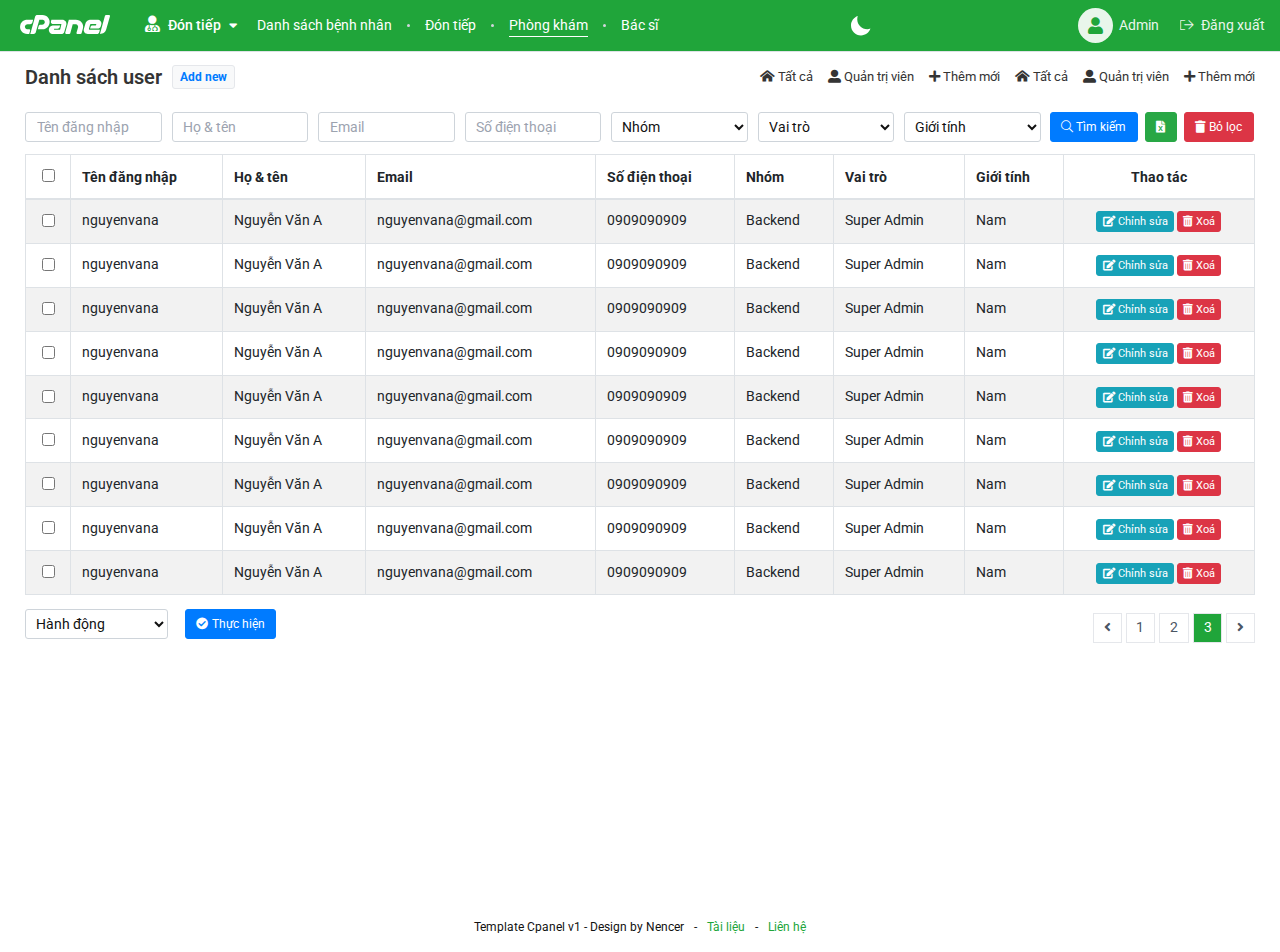
<file: table-demo.html>
<!DOCTYPE html>
<html lang="vi" data-theme="light">
<head>
	<meta charset="UTF-8">
	<meta name="viewport"
		  content="width=device-width, user-scalable=no, initial-scale=1.0, maximum-scale=1.0, minimum-scale=1.0">

	<title>Template Cpanel</title>
	<meta name="description" content="Template Cpanel">
	<meta name="author" content="">

	<meta property="og:title" content="Template Cpanel">
	<meta property="og:type" content="website">
	<meta property="og:url" content="">
	<meta property="og:description" content="Template Cpanel">
	<meta property="og:image" content="">

	<link rel="icon" href="/assets/images/favicon.png">
	<link rel="apple-touch-icon" href="/assets/images/favicon.png">
	<link rel="preconnect" href="https://fonts.googleapis.com">
	<link rel="preconnect" href="https://fonts.gstatic.com" crossorigin>
	<link href="https://fonts.googleapis.com/css2?family=Roboto:ital,wght@0,300;0,400;0,500;0,700;0,900;1,300;1,400;1,500;1,700;1,900&display=swap"
		  rel="stylesheet">
	<link rel="stylesheet" href="./assets/plugins/bootstrap/css/bootstrap.min.css">
	<link rel="stylesheet" href="./assets/plugins/bootstrap-flatpickr/bootstrap-flatpickr.min.css">
	<link rel="stylesheet" href="./assets/plugins/sweetalert2/sweetalert2.min.css">
	<link rel="stylesheet" href="./assets/plugins/select2/css/select2.min.css">
	<link rel="stylesheet" href="./assets/fonts/fontawesome/css/all.min.css">
	<link rel="stylesheet" href="./assets/css/style.css">

	<style>
		:root {
			--template-color: #165c24;
			--template-hover: #146e25;

			--primary-color: #20a53a;
			--primary-hover: #10952a;
			--primary-rgb: 32, 165, 58;
		}
	</style>
</head>

<body>
<div class="template-cpanel" id="template-cpanel">
	<div class="cpanel-overlay" id="cpanel-overlay"></div>
	<div class="cpanel-sidebar">
		<div class="sidebar-header">
			<a href="/">
				<img src="./assets/images/logo.svg" height="16" width="90" class="img-fluid" alt="">
			</a>
		</div>
		<div class="sidebar-body">
			<ul class="sidebar-body_menu" id="sidebar-menu">
				<li>
					<a href="./danh-sach.html">
						<span class="icon"><i class="far fa-clipboard-list"></i></span>
						<span class="text">Danh sách</span>
					</a>
				</li>
				<li>
					<a href="./don-tiep.html">
						<span class="icon"><i class="fal fa-plus-square"></i></span>
						<span class="text">Đón tiếp</span>
					</a>
				</li>
				<li class="active">
					<a href="./phong-kham.html">
						<span class="icon"><i class="fal fa-stethoscope"></i></span>
						<span class="text">Phòng khám</span>
					</a>
				</li>
				<li>
					<a href="./bac-si.html">
						<span class="icon"><i class="fal fa-user-nurse"></i></span>
						<span class="text">Bác sĩ</span>
					</a>
				</li>
			</ul>
		</div>
	</div>
	<div class="cpanel-main">
		<div class="cpanel-header">
			<div class="cpanel-header_hamburger" id="call-sidebar">
				<span></span>
			</div>
			<a class="cpanel-header_logo" href="/">
				<img src="./assets/images/logo.svg" height="16" width="90" class="img-fluid" alt="">
			</a>
			<div class="cpanel-header_navigation">
				<ul class="list-unstyled mb-0">
					<li class="navigation-logo">
						<a href="">
							<img src="./assets/images/logo.svg" height="16" width="90" class="img-fluid" alt="">
						</a>
					</li>
					<li class="position-relative navigation-collapse_wrap">
						<div class="navigation-title">
							<span>
								<i class="fas fa-user-md"></i>
							</span>
							Đón tiếp
							<i class="fas fa-caret-down"></i>
						</div>
						<div class="navigation-collapse">
							<ul class="collapse-menu_list">
								<li>
									<a href="./danh-sach.html">
										<span class="icon"><i class="far fa-clipboard-list"></i></span>
										<span class="text">Danh sách</span>
									</a>
								</li>
								<li>
									<a href="./don-tiep.html">
										<span class="icon"><i class="fal fa-plus-square"></i></span>
										<span class="text">Đón tiếp</span>
									</a>
								</li>
								<li class="active">
									<a href="./phong-kham.html">
										<span class="icon"><i class="fal fa-stethoscope"></i></span>
										<span class="text">Phòng khám</span>
									</a>
								</li>
								<li>
									<a href="./bac-si.html">
										<span class="icon"><i class="fal fa-user-nurse"></i></span>
										<span class="text">Bác sĩ</span>
									</a>
								</li>
							</ul>
						</div>
					</li>
					<li>
						<a href="./danh-sach.html"><span>Danh sách bệnh nhân</span></a>
					</li>
					<li>
						<a href="./don-tiep.html"><span>Đón tiếp</span></a>
					</li>
					<li>
						<a href="./phong-kham.html" class="active"><span>Phòng khám</span></a>
					</li>
					<li>
						<a href="./bac-si.html"><span>Bác sĩ</span></a>
					</li>
				</ul>
			</div>
			<div class="cpanel-header_theme">
				<a href="javascript:void(0)" id="changeTheme">
					<svg id="light" xmlns="http://www.w3.org/2000/svg" version="1.1" width="40" height="40"
						 data-icon="sun" viewBox="0 0 8 8" style="display: none;">
						<path d="M4 0c-.276 0-.5.224-.5.5s.224.5.5.5.5-.224.5-.5-.224-.5-.5-.5zm-2.5 1c-.276 0-.5.224-.5.5s.224.5.5.5.5-.224.5-.5-.224-.5-.5-.5zm5 0c-.276 0-.5.224-.5.5s.224.5.5.5.5-.224.5-.5-.224-.5-.5-.5zm-2.5 1c-1.105 0-2 .895-2 2s.895 2 2 2 2-.895 2-2-.895-2-2-2zm-3.5 1.5c-.276 0-.5.224-.5.5s.224.5.5.5.5-.224.5-.5-.224-.5-.5-.5zm7 0c-.276 0-.5.224-.5.5s.224.5.5.5.5-.224.5-.5-.224-.5-.5-.5zm-6 2.5c-.276 0-.5.224-.5.5s.224.5.5.5.5-.224.5-.5-.224-.5-.5-.5zm5 0c-.276 0-.5.224-.5.5s.224.5.5.5.5-.224.5-.5-.224-.5-.5-.5zm-2.5 1c-.276 0-.5.224-.5.5s.224.5.5.5.5-.224.5-.5-.224-.5-.5-.5z"></path>
					</svg>
					<svg id="dark" xmlns="http://www.w3.org/2000/svg" version="1.1" width="40" height="40"
						 data-icon="moon" viewBox="0 0 8 8" style="display: inline;">
						<path d="M2.719 0c-1.58.53-2.719 2.021-2.719 3.781 0 2.21 1.79 4 4 4 1.76 0 3.251-1.17 3.781-2.75-.4.14-.831.25-1.281.25-2.21 0-4-1.79-4-4 0-.44.079-.881.219-1.281z"></path>
					</svg>
				</a>
			</div>
			<div class="cpanel-header_user d-flex align-items-center">
				<a href="" class="header-user_button">
					<span>
						<i class="fas fa-user"></i>
					</span>
					Admin
				</a>
				<a href="" class="btn-link align-items-center d-flex ml-4">
					<i class="fal fa-sign-out"></i>
					<span class="d-none d-lg-block ml-2">
						Đăng xuất
					</span>
				</a>
			</div>
		</div>
		<div class="cpanel-body">
			<div class="container-fluid">
				<div class="row">
					<div class="cpanel-wrap w-100">
						<div class="hospital-wrap w-100">
							<div class="form-hospital">
								<div class="form-hospital_body">
									<div class="col-12">
										<div class="row">
											<div class="col-12">
												<div class="cpanel-heading">
													<div class="cpanel-heading_wrap">
														<div class="heading-title">
															Danh sách user
														</div>
														<div class="heading-button">
															<a href="./them-user.html"
															   class="btn btn-light btn-link font-weight-bold">Add
																new</a>
														</div>
													</div>
													<div class="cpanel-heading_links">
														<a href="">
															<i class="fas fa-home-alt"></i>
															Tất cả
														</a>
														<a href="">
															<i class="fas fa-user-alt"></i>
															Quản trị viên
														</a>
														<a href="">
															<i class="fas fa-plus"></i>
															Thêm mới
														</a>
														<a href="">
															<i class="fas fa-home-alt"></i>
															Tất cả
														</a>
														<a href="">
															<i class="fas fa-user-alt"></i>
															Quản trị viên
														</a>
														<a href="">
															<i class="fas fa-plus"></i>
															Thêm mới
														</a>
													</div>
												</div>
											</div>
										</div>
										<div class="cpanel-wrap">
											<div class="mb-2">
												<div class="form-m1 form-m1_filter">
													<form action="">
														<div class="row row5 rowmb3">
															<div class="col-lg col-md-3 col-6">
																<input class="form-control" value="" name=""
																	   placeholder="Tên đăng nhập">
															</div>
															<div class="col-lg col-md-3 col-6">
																<input class="form-control" value="" name=""
																	   placeholder="Họ & tên">
															</div>
															<div class="col-lg col-md-3 col-6">
																<input class="form-control" value="" name=""
																	   placeholder="Email">
															</div>
															<div class="col-lg col-md-3 col-6">
																<input class="form-control" value="" name=""
																	   placeholder="Số điện thoại">
															</div>
															<div class="col-lg col-md-3 col-6">
																<select name="" class="form-control">
																	<option value="" selected="selected">Nhóm</option>
																	<option value="">Guest</option>
																	<option value="">Đại lí</option>
																	<option value="">Thành viên</option>
																</select>
															</div>
															<div class="col-lg col-md-3 col-6">
																<select name="" class="form-control">
																	<option value="" selected="selected">Vai trò
																	</option>
																	<option value="">Backend</option>
																	<option value="">Super Admin</option>
																	<option value="">User</option>
																	<option value="">Seller</option>
																</select>
															</div>
															<div class="col-lg col-md-3 col-6">
																<select name="" class="form-control">
																	<option value="" selected="selected">Giới tính
																	</option>
																	<option value="">Nam</option>
																	<option value="">Nữ</option>
																</select>
															</div>
															<div class="col-12 col-md flex-lg-grow-0 d-flex align-items-center px-0">
																<button class="btn btn-primary btn-small m-1 my-md-0"
																		type="submit">
																	<span class="fal fa-search"></span>
																	Tìm kiếm
																</button>
																<button class="btn btn-success btn-small m-1 my-md-0"
																		type="submit">
																	<i class="fas fa-file-excel"></i>
																</button>
																<a class="btn btn-danger btn-small m-1 my-md-0">
																	<i class="fa fa-trash"></i>
																	Bỏ lọc
																</a>
															</div>
														</div>
													</form>
												</div>
											</div>
											<div class="table-responsive">
												<table class="table table-bordered table-striped table-hover table-module mb-0">
													<thead>
													<tr>
														<th class="text-center">
															<input type="checkbox" class="mt-1 check-all" value="">
														</th>
														<th>Tên đăng nhập</th>
														<th>Họ & tên</th>
														<th>Email</th>
														<th>Số điện thoại</th>
														<th>Nhóm</th>
														<th>Vai trò</th>
														<th>Giới tính</th>
														<th class="text-center">Thao tác</th>
													</tr>
													</thead>
													<tbody>
													<tr>
														<td class="text-center">
															<input type="checkbox" class="mt-1 check-only" value="">
														</td>
														<td>nguyenvana</td>
														<td>Nguyễn Văn A</td>
														<td>nguyenvana@gmail.com</td>
														<td>0909090909</td>
														<td>Backend</td>
														<td>Super Admin</td>
														<td>Nam</td>
														<td class="text-center">
															<button type="button"
																	class="my-1 my-lg-0 btn btn-sm_table btn-info">
																<i class="fas fa-edit"></i> Chỉnh sửa
															</button>
															<button type="button"
																	class="my-1 my-lg-0 btn btn-sm_table btn-danger">
																<i class="fas fa-trash-alt"></i>
																Xoá
															</button>
														</td>
													</tr>
													<tr>
														<td class="text-center">
															<input type="checkbox" class="mt-1 check-only" value="">
														</td>
														<td>nguyenvana</td>
														<td>Nguyễn Văn A</td>
														<td>nguyenvana@gmail.com</td>
														<td>0909090909</td>
														<td>Backend</td>
														<td>Super Admin</td>
														<td>Nam</td>
														<td class="text-center">
															<button type="button"
																	class="my-1 my-lg-0 btn btn-sm_table btn-info">
																<i class="fas fa-edit"></i> Chỉnh sửa
															</button>
															<button type="button"
																	class="my-1 my-lg-0 btn btn-sm_table btn-danger">
																<i class="fas fa-trash-alt"></i>
																Xoá
															</button>
														</td>
													</tr>
													<tr>
														<td class="text-center">
															<input type="checkbox" class="mt-1 check-only" value="">
														</td>
														<td>nguyenvana</td>
														<td>Nguyễn Văn A</td>
														<td>nguyenvana@gmail.com</td>
														<td>0909090909</td>
														<td>Backend</td>
														<td>Super Admin</td>
														<td>Nam</td>
														<td class="text-center">
															<button type="button"
																	class="my-1 my-lg-0 btn btn-sm_table btn-info">
																<i class="fas fa-edit"></i> Chỉnh sửa
															</button>
															<button type="button"
																	class="my-1 my-lg-0 btn btn-sm_table btn-danger">
																<i class="fas fa-trash-alt"></i>
																Xoá
															</button>
														</td>
													</tr>
													<tr>
														<td class="text-center">
															<input type="checkbox" class="mt-1 check-only" value="">
														</td>
														<td>nguyenvana</td>
														<td>Nguyễn Văn A</td>
														<td>nguyenvana@gmail.com</td>
														<td>0909090909</td>
														<td>Backend</td>
														<td>Super Admin</td>
														<td>Nam</td>
														<td class="text-center">
															<button type="button"
																	class="my-1 my-lg-0 btn btn-sm_table btn-info">
																<i class="fas fa-edit"></i> Chỉnh sửa
															</button>
															<button type="button"
																	class="my-1 my-lg-0 btn btn-sm_table btn-danger">
																<i class="fas fa-trash-alt"></i>
																Xoá
															</button>
														</td>
													</tr>
													<tr>
														<td class="text-center">
															<input type="checkbox" class="mt-1 check-only" value="">
														</td>
														<td>nguyenvana</td>
														<td>Nguyễn Văn A</td>
														<td>nguyenvana@gmail.com</td>
														<td>0909090909</td>
														<td>Backend</td>
														<td>Super Admin</td>
														<td>Nam</td>
														<td class="text-center">
															<button type="button"
																	class="my-1 my-lg-0 btn btn-sm_table btn-info">
																<i class="fas fa-edit"></i> Chỉnh sửa
															</button>
															<button type="button"
																	class="my-1 my-lg-0 btn btn-sm_table btn-danger">
																<i class="fas fa-trash-alt"></i>
																Xoá
															</button>
														</td>
													</tr>
													<tr>
														<td class="text-center">
															<input type="checkbox" class="mt-1 check-only" value="">
														</td>
														<td>nguyenvana</td>
														<td>Nguyễn Văn A</td>
														<td>nguyenvana@gmail.com</td>
														<td>0909090909</td>
														<td>Backend</td>
														<td>Super Admin</td>
														<td>Nam</td>
														<td class="text-center">
															<button type="button"
																	class="my-1 my-lg-0 btn btn-sm_table btn-info">
																<i class="fas fa-edit"></i> Chỉnh sửa
															</button>
															<button type="button"
																	class="my-1 my-lg-0 btn btn-sm_table btn-danger">
																<i class="fas fa-trash-alt"></i>
																Xoá
															</button>
														</td>
													</tr>
													<tr>
														<td class="text-center">
															<input type="checkbox" class="mt-1 check-only" value="">
														</td>
														<td>nguyenvana</td>
														<td>Nguyễn Văn A</td>
														<td>nguyenvana@gmail.com</td>
														<td>0909090909</td>
														<td>Backend</td>
														<td>Super Admin</td>
														<td>Nam</td>
														<td class="text-center">
															<button type="button"
																	class="my-1 my-lg-0 btn btn-sm_table btn-info">
																<i class="fas fa-edit"></i> Chỉnh sửa
															</button>
															<button type="button"
																	class="my-1 my-lg-0 btn btn-sm_table btn-danger">
																<i class="fas fa-trash-alt"></i>
																Xoá
															</button>
														</td>
													</tr>
													<tr>
														<td class="text-center">
															<input type="checkbox" class="mt-1 check-only" value="">
														</td>
														<td>nguyenvana</td>
														<td>Nguyễn Văn A</td>
														<td>nguyenvana@gmail.com</td>
														<td>0909090909</td>
														<td>Backend</td>
														<td>Super Admin</td>
														<td>Nam</td>
														<td class="text-center">
															<button type="button"
																	class="my-1 my-lg-0 btn btn-sm_table btn-info">
																<i class="fas fa-edit"></i> Chỉnh sửa
															</button>
															<button type="button"
																	class="my-1 my-lg-0 btn btn-sm_table btn-danger">
																<i class="fas fa-trash-alt"></i>
																Xoá
															</button>
														</td>
													</tr>
													<tr>
														<td class="text-center">
															<input type="checkbox" class="mt-1 check-only" value="">
														</td>
														<td>nguyenvana</td>
														<td>Nguyễn Văn A</td>
														<td>nguyenvana@gmail.com</td>
														<td>0909090909</td>
														<td>Backend</td>
														<td>Super Admin</td>
														<td>Nam</td>
														<td class="text-center">
															<button type="button"
																	class="my-1 my-lg-0 btn btn-sm_table btn-info">
																<i class="fas fa-edit"></i> Chỉnh sửa
															</button>
															<button type="button"
																	class="my-1 my-lg-0 btn btn-sm_table btn-danger">
																<i class="fas fa-trash-alt"></i>
																Xoá
															</button>
														</td>
													</tr>
													</tbody>
												</table>
											</div>
											<div class="row align-items-center justify-content-between mt-3">
												<div class="col-sm-6 mb-2 mt-sm-0">
													<div class="form-m1">
														<div class="form">
															<div class="row row5 rowmb3 justify-content-center justify-content-sm-start">
																<div class="col-5 col-sm-6 col-md-5 col-lg-4 col-xl-3">
																	<select name="" class="form-control">
																		<option value="" selected="selected">Hành động
																		</option>
																		<option value="">Xoá đã chọn</option>
																	</select>
																</div>
																<div class="col-4 col">
																	<button class="btn btn-primary btn-small ml-2"
																			type="submit">
																		<i class="fas fa-check-circle mr-1"></i>Thực
																		hiện
																	</button>
																</div>
															</div>
														</div>
													</div>
												</div>
												<div class="col-sm-6">
													<div class="section-pagination justify-content-center justify-content-sm-end">
														<ul class="pagination">
															<li class="page-item">
																<a class="page-link" href="#">
																	<i class="fas fa-angle-left"></i>
																</a>
															</li>
															<li class="page-item">
																<a class="page-link" href="#">1</a>
															</li>
															<li class="page-item">
																<a class="page-link" href="#">2</a>
															</li>
															<li class="page-item active">
																<a class="page-link" href="#">3</a>
															</li>
															<li class="page-item">
																<a class="page-link" href="#">
																	<i class="fas fa-angle-right"></i>
																</a>
															</li>
														</ul>
													</div>
												</div>
											</div>
										</div>
									</div>
								</div>
							</div>
						</div>
					</div>
				</div>
			</div>
		</div>
	</div>
	<div class="cpanel-footer">
		<div class="cpanel-wrap">
			<div class="text-center">
				Template Cpanel v1 - Design by Nencer <span class="px-2">-</span>
				<a href="./">Tài liệu</a>
				<span class="px-2">-</span>
				<a href="tel:0333851915">Liên hệ</a>
			</div>
		</div>
	</div>
</div>

<script type=" text/javascript" src="./assets/plugins/jquery.min.js"></script>
<script type="text/javascript"
		src="./assets/plugins/bootstrap/js/bootstrap.bundle.min.js"></script>
<script type="text/javascript"
		src="./assets/plugins/bootstrap-flatpickr/bootstrap-flatpickr.js"></script>
<script type="text/javascript"
		src="./assets/plugins/bootstrap-flatpickr/bootstrap-flatpickr-vn.js"></script>
<script type="text/javascript" src="./assets/plugins/sweetalert2/sweetalert2.min.js"></script>
<script type="text/javascript" src="./assets/plugins/select2/js/select2.min.js"></script>
<script type="text/javascript" src="./assets/js/app.js"></script>
</body>
</html>
</file>
<file: assets/css/style.css>
:root {
	--gray-900: #111111;
	--gray-800: #232323;
	--gray-700: #343434;
	--gray-600: #4b5563;
	--gray-500: #6b7280;
	--gray-400: #9ca3af;
	--gray-300: #d1d5db;
	--gray-200: #e5e7eb;
	--gray-100: #f3f4f6;

	--shadow-primary: 0 1px 2px 0 rgb(0 0 0 / 10%);
	--shadow-hover: 0 1px 2px 0 rgb(0 0 0 / 20%);

	--transition-default: .3s all ease-in-out;
	--font-theme: "Roboto", Arial, Helvetica, sans-serif;
	--size-theme: 13.5px
}

html {
	font-size: 14px;
}

body {
	position: relative;
	width: 100%;
	color: var(--gray-800);
	font-family: var(--font-theme);
	font-size: var(--size-theme);
	font-weight: 400;
	font-style: normal;
	background-color: #fff;
}

a, a:hover, a:focus {
	outline: none;
	text-decoration: none;
	cursor: pointer;
	-o-transition: var(--transition-default);
	transition: var(--transition-default);
	-webkit-transition: var(--transition-default);
}

button, button:hover, button:focus {
	-webkit-box-shadow: none !important;
	box-shadow: none !important;
	outline: none !important;
	text-decoration: none !important;
	cursor: pointer;
	-o-transition: var(--transition-default);
	transition: var(--transition-default);
	-webkit-transition: var(--transition-default);
}

input,
select,
textarea {
	-o-transition: var(--transition-default);
	transition: var(--transition-default);
	-webkit-transition: var(--transition-default);
}

input:focus,
select:focus,
textarea:focus {
	box-shadow: inset 0 1px 1px rgb(0 0 0 / 8%), 0 0 8px rgb(102 175 233 / 60%) !important;
	-webkit-box-shadow: inset 0 1px 1px rgb(0 0 0 / 8%), 0 0 8px rgb(102 175 233 / 60%) !important;
	outline: none !important;
	border-color: #66afe9 !important;
}

.transition-default {
	-o-transition: var(--transition-default);
	transition: var(--transition-default);
	-webkit-transition: var(--transition-default);
}


input[type=date].form-control,
input[type=datetime-local].form-control,
input[type=month].form-control,
input[type=time].form-control {
	appearance: none;
	-webkit-appearance: none;
	-moz-appearance: none;
	position: relative;
	padding-right: 0;
	background-color: transparent;
}

input[type=date]::-webkit-inner-spin-button,
input[type=date]::-webkit-calendar-picker-indicator,
input[type=datetime-local]::-webkit-inner-spin-button,
input[type=datetime-local]::-webkit-calendar-picker-indicator,
input[type=month]::-webkit-inner-spin-button,
input[type=month]::-webkit-calendar-picker-indicator,
input[type=time]::-webkit-inner-spin-button,
input[type=time]::-webkit-calendar-picker-indicator {
	opacity: 0;
}

.icon-ios:before {
	position: absolute;
	content: "\f133";
	font-family: "Font Awesome 5 Pro";
	font-size: var(--size-theme);
	color: var(--gray-700);
	top: 50%;
	right: 0.75rem;
	transform: translateY(-50%);
	z-index: 1;
	pointer-events: none;
}

.z-index-2 {
	z-index: 2;
}

.vertical-middle {
	vertical-align: middle;
}

p,
ul,
pre,
blockquote,
h1, .h1,
h2, .h2,
h3, .h3,
h4, .h4,
h5, .h5,
h6, .h6 {
	margin-bottom: 5px;
}

h6, .h6 {
	font-size: 16px;
}

.text-small {
	font-size: 12px;
}

.text-13px {
	font-size: 13px;
}

.row3 {
	margin-top: -3px;
	margin-left: -3px;
	margin-right: -3px;
}

.row3 > [class*=col] {
	padding: 3px;
}

.row5 {
	margin-top: -5px;
	margin-left: -5px;
	margin-right: -5px;
}

.row5 > [class*=col] {
	padding: 5px;
}

.row75 {
	margin-top: -7.5px;
	margin-left: -7.5px;
	margin-right: -7.5px;
}

.row75 > [class*=col] {
	padding: 7.5px;
}

.row10 {
	margin-top: -10px;
	margin-left: -10px;
	margin-right: -10px;
}

.row10 > [class*=col] {
	padding: 10px;
}

.row15 {
	margin-top: -15px;
	margin-left: -15px;
	margin-right: -15px;
}

.row15 > [class*=col] {
	padding: 15px;
}

.row20 {
	margin-top: -20px;
	margin-left: -20px;
	margin-right: -20px;
}

.row20 > [class*=col] {
	padding: 20px;
}

.row25 {
	margin-top: -25px;
	margin-left: -25px;
	margin-right: -25px;
}

.row25 > [class*=col] {
	padding: 25px;
}

.row30 {
	margin-top: -30px;
	margin-left: -30px;
	margin-right: -30px;
}

.row30 > [class*=col] {
	padding: 30px;
}

.row-x-75 {
	margin-left: -7.5px;
	margin-right: -7.5px;
}

.row-x-75 > [class*=col] {
	padding-left: 7.5px;
	padding-right: 7.5px;
}

.row-x-5 {
	margin-left: -5px;
	margin-right: -5px;
}

.row-x-5 > [class*=col] {
	padding: 0 5px;
}

label.badge,
label:not([class*=col-form]) {
	margin-bottom: 2px !important;
}

@media screen and (min-width: 1520px) {
	.col-xl-1--7 {
		-ms-flex: 0 0 calc(100% / 7);
		flex: 0 0 calc(100% / 7);
		max-width: calc(100% / 7);
	}
}

@media screen and (max-width: 768px) {
	.rowmb3 {
		margin-top: -3px;
		margin-left: -3px;
		margin-right: -3px;
	}

	.rowmb3 > [class*=col] {
		padding: 3px;
	}

	.rowmb5 {
		margin-top: -5px;
		margin-left: -5px;
		margin-right: -5px;
	}

	.rowmb5 > [class*=col] {
		padding: 5px;
	}

	.rowmb10 {
		margin-top: -10px;
		margin-left: -10px;
		margin-right: -10px;
	}

	.rowmb10 > [class*=col] {
		padding: 10px;
	}

	.rowmb15 {
		margin-top: -15px;
		margin-left: -15px;
		margin-right: -15px;
	}

	.rowmb15 > [class*=col] {
		padding: 15px;
	}
}

/***** Custom Button *****/
.btn {
	white-space: nowrap;
	border-radius: 3px;
	transition: var(--transition-default);
	padding: 0.25rem 0.75rem;
}

.btn:focus,
.btn:active {
	box-shadow: none !important;
	outline: none !important;
}

.btn.btn-sm_table {
	font-size: 11px;
	height: 21px;
	line-height: 20px;
	padding: 0 0.375rem;
}

.btn.btn-small {
	height: 30px;
	line-height: 19px;
	font-size: 12px;
	padding: 0.375rem 0.75rem;
}

.btn.btn-default {
	height: 34px;
	line-height: 21px;
	font-size: var(--size-theme);
	padding: 0.375rem 12px;
}

.btn.btn-default i {
	font-size: 16px;
	position: relative;
	top: 2px;
}

.btn.btn-large {
	height: 38px;
	line-height: 26px;
	font-size: 15px;
	padding: 0.375rem 14px;
}

.btn-light {
	border: 1px solid var(--gray-200);
}

.btn-outline-light {
	border: 1px solid var(--gray-200);
	color: var(--gray-800);
}

.btn-theme_primary {
	background-color: var(--primary-color);
	color: var(--white);
}

.btn-theme_primary:hover {
	background-color: var(--primary-hover);
	color: var(--white);
}

.btn-theme_primaryDark {
	background-color: var(--primary-hover);
	color: var(--white);
}

.btn-theme_primaryDark:hover {
	background-color: var(--primary-color);
	color: var(--white);
}

.btn-theme_primaryLight {
	background-color: var(--primary-color);
	color: var(--white);
}

.btn-theme_primaryLight:hover {
	opacity: .9;
	color: var(--white);
}

.btn-theme_secondary {
	background-color: #f0ad4e;
	color: var(--white);
}

.btn-theme_secondary:hover {
	background-color: #ec971f;
	color: var(--white);
}

.btn-theme_secondaryDark {
	background-color: #ec971f;
	color: var(--white);
}

.btn-theme_secondaryDark:hover {
	background-color: #f0ad4e;
	color: var(--white);
}

.btn-theme_secondaryLight {
	background-color: #f0ad4e;
	color: var(--white);
}

.btn-theme_secondaryLight:hover {
	opacity: .9;
	color: var(--white);
}

.btn-vertical-top {
	vertical-align: 2px;
}

/***** End Custom Button *****/

/***** Custom Switch *****/
.switch-module {
	padding-left: 2.8rem;
	min-height: auto;
}

.switch-module .custom-control-input,
.switch-module .custom-control-label {
	cursor: pointer;
}

.switch-module .custom-control-input:disabled,
.switch-module .custom-control-input:disabled ~ .custom-control-label {
	cursor: not-allowed;
}

.switch-module .custom-control-input:focus {
	border-color: transparent !important;
}

.switch-module .custom-control-label::before {
	left: -2.4em;
	width: 2.4rem;
	height: 1.2rem;
	border-radius: 20px;
	top: 0;
}

.switch-module .custom-control-label::after {
	width: calc(1.2rem - 4px);
	height: calc(1.2rem - 4px);
	top: 2px;
	left: calc(-2.4rem + 3px);
	border-radius: 50%;
}

.switch-module .custom-control-input:focus ~ .custom-control-label::before {
	box-shadow: none !important;
}

.switch-module .custom-control-input:checked ~ .custom-control-label::before {
	background-color: var(--success);
	border-color: var(--success);
}

.switch-module .custom-control-input:checked ~ .custom-control-label::after {
	-webkit-transform: translateX(1.25rem);
	transform: translateX(1.25rem);
}

/***** End Custom Switch *****/

/***** Custom Form *****/
.form-m1 .input-group {
	margin-bottom: 0;
}

.form-m1 .col-form-label {
	padding-bottom: calc(0.1875rem + 1px);
}

.form-m1 .form-control {
	border-radius: 3px;
	color: var(--gray-900);
	font-size: 14px;
}

.form-m1 .form-control-file::-webkit-file-upload-button {
	height: 30px;
}

.form-m1 .form-control:not(textarea) {
	height: 30px;
	line-height: 29px;
	padding-top: 0;
	padding-bottom: 0;
	background-color: #fff;
}

.form-m1 select.form-control {
	padding-left: 6px;
	padding-right: 6px;
}

.form-m1 textarea.form-control {
	line-height: 1.25;
}

.form-m1 .select2-container--default .select2-search--dropdown .select2-search__field,
.form-m1 .select2-container--default .select2-selection--multiple {
	display: block;
	width: 100%;
	padding: 0 0.75rem;
	font-size: 1rem;
	font-weight: 400;
	line-height: 1.5;
	background-color: #fff;
	background-clip: padding-box;
	border: 1px solid #ced4da;
	transition: border-color .15s ease-in-out, box-shadow .15s ease-in-out;
	border-radius: 3px;
	color: var(--gray-900);
	height: 30px;
	min-height: 30px;
}

.form-m1 .select2-container.select2-container--open .select2-selection--single,
.form-m1 .select2-container.select2-container--open .select2-selection--multiple {
	box-shadow: inset 0 1px 1px rgb(0 0 0 / 8%), 0 0 8px rgb(102 175 233 / 60%) !important;
	-webkit-box-shadow: inset 0 1px 1px rgb(0 0 0 / 8%), 0 0 8px rgb(102 175 233 / 60%) !important;
	outline: none !important;
	border-color: #66afe9 !important;
}

.form-m1 .select2-container .select2-selection--multiple .select2-search__field {
	width: 1px;
	box-shadow: none !important;
	outline: none !important;
	border-color: transparent !important;
	margin-top: 0;
}

.form-m1 .select2-container .select2-selection--multiple .select2-selection__rendered {
	white-space: nowrap;
	display: flex;
	margin-bottom: 0;
	padding-top: 4px;
	padding-bottom: 3px;
	overflow: unset;
}

.form-m1 .select2-container--default .select2-selection--multiple {
	overflow-x: auto;
	overflow-y: hidden;
	white-space: nowrap;
	display: flex;
}

.form-m1 .select2-container--default .select2-selection--multiple::-webkit-scrollbar {
	height: 4px;
}

.form-m1 .select2-container--default .select2-selection--multiple::-webkit-scrollbar-track {
	background: var(--gray-200);
}

.form-m1 .select2-container--default .select2-selection--multiple::-webkit-scrollbar-thumb {
	background: var(--gray-400);
}

.form-m1 .select2-container--default .select2-selection--multiple .select2-selection__choice {
	padding-right: 20px;
	padding-left: 7px;
	border-radius: 2px;
	line-height: 22px;
	background: var(--primary-color);
	color: #fff;
	margin-top: -1px;
	border: 0;
	font-size: 13px;
	position: relative;
}

.form-m1 .select2-container--default .select2-selection--multiple .select2-selection__choice .select2-selection__choice__remove {
	right: 0;
	left: unset;
	border-right: 0;
	border-left: 1px solid var(--gray-100);
	border-radius: 0 2px 2px 0;
	color: #fff;
	transition: .3s all ease;
	cursor: pointer;
	position: absolute;
	top: 50%;
	transform: translateY(-50%);
}

.form-m1 .select2-container--default .select2-selection--multiple .select2-selection__choice:first-of-type {
	margin-left: 0;
}

.form-m1 .select2-container--default .select2-selection--multiple .select2-selection__choice > span {
	padding-left: 5px;
	padding-right: 2px;
}

.form-m1 .select2-container .select2-selection--single {
	height: 30px;
	border-radius: 3px;
	border: 1px solid #ced4da;
}

.form-m1 .select2-container--default .select2-selection--single .select2-selection__rendered {
	height: 30px;
	line-height: 29px;
	padding-top: 0;
	padding-bottom: 0;
	color: var(--gray-900);
}

.form-m1 .form-button ~ .select2-container--default .select2-selection--single .select2-selection__rendered {
	padding-left: 30px;
}

.form-m1 .select2-container--default .select2-selection--single .select2-selection__rendered .select2-selection__placeholder {
	color: var(--gray-400);
}

.form-m1 .select2-container--default .select2-selection--single .select2-selection__arrow {
	height: 30px;
}

.form-m1 .select2-container {
	left: 0 !important;
	bottom: 0px;
	top: unset !important;
	width: 100% !important;
}

.form-m1 .select2-container .select2-dropdown {
	min-width: 10px !important;
	border: 1px solid #dee2ee;
}

.form-m1 .select2-container .select2-dropdown .select2-results {
	margin-top: 3px;
	border-top: 1px dotted #dee2ee;
}

.form-m1 .select2-container .select2-dropdown .select2-results > .select2-results__options {
	max-height: 450px;
	overflow-y: auto;
}

.form-m1 .select2-container .select2-dropdown .select2-results > .select2-results__options::-webkit-scrollbar {
	width: 4px;
}

.form-m1 .select2-container .select2-dropdown .select2-results > .select2-results__options::-webkit-scrollbar-track {
	border-left: .5px solid #dedede;
	border-top: .5px solid #dedede;
	border-bottom: .5px solid #dedede
}

.form-m1 .select2-container .select2-dropdown .select2-results > .select2-results__options::-webkit-scrollbar-thumb {
	background: #dedede;
	border-radius: 4px;
}

.form-m1 .select2-container .select2-dropdown .select2-results > .select2-results__options::-webkit-scrollbar-thumb:hover {
	background: #bfbfbf
}

.form-m1 .select2-container .select2-dropdown .select2-results ul li {
	padding: 5px 10px;
}

.form-m1 .select2-container .select2-dropdown .select2-results ul li .select2-results__option[aria-selected=true],
.form-m1 .select2-container .select2-dropdown .select2-results ul li.select2-results__option--highlighted[aria-selected] {
	background-color: var(--primary-color);
	color: var(--white);
}

.form-m1 .select2-container .select2-dropdown .select2-results ul li .sel-icon {
	width: 40px;
	flex-shrink: 0;
}

.form-m1 .select2-container .select2-dropdown .select2-results ul li .sel-content {
	width: calc(100% - 100px);
	flex-shrink: 0;
}

.form-m1 .select2-container .select2-dropdown .select2-results ul li .sel-code {
	width: 60px;
	flex-shrink: 0;
}

.form-m1 .select2-container .select2-dropdown .select2-results ul li .sel-icon,
.form-m1 .select2-container .select2-dropdown .select2-results ul li .sel-subtitle,
.form-m1 .select2-container .select2-dropdown .select2-results ul li .sel-code {
	color: var(--gray-700);
}

.form-m1 .select2-container .select2-dropdown .select2-results ul li .sel-subtitle,
.form-m1 .select2-container .select2-dropdown .select2-results ul li .sel-code {
	font-size: 12px;
}

.form-m1 .select2-container .select2-dropdown .select2-results ul li .sel-title {
	font-weight: 500;
	color: var(--gray-700);
	font-size: var(--size-theme);
}

.form-m1 .select2-container .select2-dropdown .select2-results ul li:hover .sel-title {
	color: var(--gray-700);
}

.form-m1 .input-group-text {
	height: 30px;
	padding-top: 0;
	padding-bottom: 0;
	color: var(--gray-900);
}

.form-m1 .form-control::placeholder {
	color: var(--gray-400);
}

.form-m1 .form-icon .form-button {
	border: 0;
	padding: 0;
	height: 20px;
	width: 20px;
	position: absolute;
	background-color: transparent;
	color: var(--gray-500);
	font-size: 13px;
	top: 50%;
	transform: translateY(-50%);
	z-index: 2;
	transition: var(--transition-default);
	display: flex;
	align-items: center;
	justify-content: center;
}

.form-m1 .form-icon a.form-button,
.form-m1 .form-icon button.form-button {
	cursor: pointer;
}

.form-m1 .form-icon.form-icon_left .form-button {
	left: 3px;
}

.form-m1 .form-icon.form-icon_left .form-control {
	padding-left: 24px;
}

.form-m1 .form-icon.form-icon_right .form-button {
	right: 3px;
}

.form-m1 .form-icon.form-icon_right .form-control {
	padding-right: 24px;
}

.form-m1 .form-text .form-text_content {
	border-right: 1px solid var(--gray-200);
	padding: 0;
	height: 100%;
	width: 40%;
	position: absolute;
	background-color: transparent;
	font-size: 13px;
	top: 50%;
	transform: translateY(-50%);
	z-index: 2;
	transition: var(--transition-default);
	display: flex;
	align-items: center;
	justify-content: center;
	color: var(--blue);
}

.form-m1 .form-text .form-control {
	padding-left: calc(40% + 10px);
	padding-top: 2px;
}

/*

.form-m1 .form-icon .form-button:hover,
.form-m1 .form-icon .form-button:active {
    color: var(--gray-700);
}
*/

.form-m1 .row-item + .row-item {
	margin-top: 3px;
}

@media screen and (min-width: 922px) {
	.form-m1_filter {
		padding-right: 3px;
	}
}


@media screen and (max-width: 767px) {
	.form-m1 .row-mb_nospacing {
		margin: 0 0 15px;
	}

	.form-m1 .row-mb_nospacing > [class*=col] {
		padding: 0;
	}

	.form-m1 .row-item + .row-item {
		margin-top: 15px;
	}
}

/***** End Custom Form *****/

/***** Custom Form Floating *****/
.form-floating .form-item {
	position: relative;
}

.form-floating .form-item + .form-item {
	margin-top: 15px;
}

.form-floating .form-item .form-control {
	border-radius: 3px;
	color: var(--gray-900);
	transition: .2s all ease-in-out;
	padding-top: .65rem;
}

.form-floating .form-item select.form-control {
	padding-left: 0.5rem;
}

.form-floating .form-item .form-control:not(textarea) {
	height: 38px;
}

.form-floating .form-item .form-control option {
	padding-left: 0;
}

.form-floating .form-item .form-control ~ .form-label {
	position: absolute;
	top: 0;
	max-width: 90%;
	white-space: nowrap;
	overflow: hidden;
	text-overflow: ellipsis;
	left: 0.5rem;
	padding-top: 0.65rem;
	padding-left: .35rem;
	padding-right: .35rem;
	pointer-events: none;
	transform-origin: 0 0;
	transition: .2s all ease-in-out;
	color: var(--gray-600);
	margin-bottom: 0;
}

.form-floating .form-item .form-control:focus {
	border-color: var(--primary-color) !important;
	box-shadow: -1px 0 0 0 var(--primary-color), 0 1px 0 0 var(--primary-color), 0 -1px 0 0 var(--primary-color);
	outline: none !important;
}

.form-floating .form-item .form-control.valid ~ .form-label,
.form-floating .form-item .form-control:focus ~ .form-label,
.form-floating .form-item select.form-control ~ .form-label {
	transform: translateY(-0.6rem) scale(.9);
	background-color: var(--white);
	padding-top: 0;
}

.form-floating .form-item .form-control:focus ~ .form-label {
	color: var(--primary-color);
}

.form-floating .btn-social {
	display: inline-flex;
	align-items: center;
	justify-content: center;
	width: 37px;
	height: 37px;
	border-radius: 50%;
	border: 0;
	box-shadow: 0 4px 9px -4px var(--primary-color) !important;
	margin: 0 .2rem;
}

/***** End Custom Form Floating *****/

/***** Custom Label *****/
.badge-module {
	padding: 0.45em 0.6em;
	border-radius: 3px;
	font-size: 11px;
}

.badge-circle {
	padding: 0.35em 0.85em;
	border-radius: 12px;
	font-size: 11px;
}

.badge-module > .badge,
.badge-circle > .badge {
	font-size: 80%;
	padding-top: 4px;
}

.badge-module_sm {
	padding: 0.35em 0.5em;
	border-radius: 3px;
	font-size: 11px;
}

/***** End Custom Label *****/

/***** Custom Tables *****/
.table-responsive::-webkit-scrollbar {
	width: 5px;
	height: 8px;
	background-color: var(--gray-200);
	border-radius: 20px;
}

.table-responsive::-webkit-scrollbar-thumb {
	background-color: var(--gray-300);
	border-radius: 20px;
}

.template-cpanel .hospital-table td, .template-cpanel .hospital-table th {
	padding: 0.35rem;
	font-size: 13.5px;
	vertical-align: middle;
}

.template-cpanel .hospital-table td.card-table_pl, .template-cpanel .hospital-table th.card-table_pl {
	padding-left: 10px;
}

.template-cpanel .hospital-table thead th {
	white-space: nowrap;
}

.template-cpanel .hospital-table thead td, .template-cpanel .hospital-table thead th {
	border-bottom-width: 1px;
}

.table-module.table-module_primary thead > tr:first-child > * {
	background-color: var(--primary-color);
	color: var(--white);
}

/***** End Custom Tables *****/

/***** Custom Tabs 01 *****/
.tabs-m1 {
	position: relative;
}

.tabs-m1 .nav-tabs {
	border-bottom: 0;
	padding-bottom: 10px;
	width: 100%;
	position: relative;
	justify-content: center;
}

.tabs-m1 .nav-tabs .nav-item {
	position: relative;
	margin-left: 6px;
}

.tabs-m1 .nav-tabs .nav-item:first-child {
	margin-left: 0;
}

.tabs-m1 .nav-tabs .nav-item .nav-link {
	margin-bottom: 0;
	text-align: center;
	width: 100%;
	position: relative;
	z-index: 1;
	color: var(--gray-900);
	-webkit-transition: .2s all ease;
	-o-transition: .2s all ease;
	transition: .2s all ease;
	white-space: nowrap;
	border: 0;
	border-radius: 3px;
	padding: 5px 20px;
	background: #e7e6e6;
	display: block;
	overflow: hidden;
	font-size: 13px;
}

.tabs-m1 .nav-tabs .nav-item .nav-link.active {
	color: #fff;
	border-color: var(--primary-color);
	background: var(--primary-color);
}

@media screen and (max-width: 991px) {
	.tabs-m1 .nav-tabs {
		justify-content: flex-start;
	}

	.tabs-m1 .nav-tabs .nav-item .nav-link {
		display: inline-flex;
		width: auto;
		padding-left: 10px;
		padding-right: 10px;
	}

	.tabs-m1 .nav-tabs .nav-item {
		margin-right: 8px;
		margin-bottom: 6px;
		margin-left: 0 !important;
	}
}

/***** End Custom Tabs 01 *****/

/***** Custom Tabs 02 *****/
.tabs-m2 {
	position: relative;
}

.tabs-m2 .nav-tabs {
	border-bottom: 0;
	width: 100%;
	position: relative;
	justify-content: flex-start;
}

.tabs-m2 .nav-tabs .nav-item + .nav-item {
	margin-left: 4px;
}

.tabs-m2 .nav-tabs .nav-item .nav-link {
	margin-bottom: 0;
	text-align: center;
	position: relative;
	z-index: 1;
	font-size: var(--size-theme);
	color: var(--gray-900);
	-webkit-transition: .2s all ease;
	-o-transition: .2s all ease;
	transition: .2s all ease;
	white-space: nowrap;
	border: 1px solid var(--gray-200);
	border-bottom: 0;
	padding: 5px 20px;
	background: transparent;
	display: block;
	overflow: hidden;
	border-radius: 3px 3px 0 0;
}

.tabs-m2 .nav-tabs .nav-item .nav-link::after {
	content: "";
	background: var(--primary-color);
	height: 3px;
	position: absolute;
	width: 100%;
	left: 0;
	bottom: -1px;
	transition: all 250ms ease 0s;
	transform: scale(0);
}

.tabs-m2 .nav-tabs .nav-item:hover .nav-link::after {
	transform: scale(1);
}

.tabs-m2 .nav-tabs .nav-item:hover .nav-link {
	background-color: transparent;
}

.tabs-m2 .nav-tabs .nav-item .nav-link.active {
	background-color: var(--primary-color);
	color: var(--white);
	border-color: transparent;
}

.tabs-m2 .tab-content {
	background-color: var(--white);
	border-radius: 0 3px 3px 3px;
}

@media screen and (max-width: 991px) {
	.tabs-m2 .nav-tabs {
		justify-content: flex-start;
	}

	.tabs-m2 .nav-tabs .nav-item .nav-link {
		display: inline-flex;
		width: auto;
		padding-left: 10px;
		padding-right: 10px;
	}

	.tabs-m2 .nav-tabs .nav-item {
		margin-right: 8px;
		margin-bottom: 6px;
		margin-left: 0 !important;
	}
}

/***** End Custom Tabs 02 *****/

/***** Custom Module *****/
.modal-module {
	font-size: var(--size-theme);
}

.modal-module .modal-header {
	padding: 10px 15px;
	position: relative;
}

.modal-module .modal-footer {
	padding: 10px 15px;
	position: relative;
	border-top: 0;
}

.modal-module .modal-header .modal-title {
	font-size: 17px;
	font-weight: 600;
	color: var(--gray-800);
	padding-right: 50px;
	line-height: 1.2;
}

.modal-module .modal-header .close {
	margin: 0;
	padding: 0;
	width: 40px;
	height: 40px;
	position: absolute;
	top: 50%;
	transform: translateY(-50%);
	right: 0;
	font-size: 16px;
	opacity: .6;
	color: var(--gray-800);
}

.modal-module .modal-header .close:hover {
	opacity: 1;
}

.modal-module .modal-footer .btn {
	margin: 0;
}

@media screen and (min-width: 576px) {
	.modal-module.modal-default .modal-dialog {
		max-width: 576px;
	}
}

@media screen and (min-width: 600px) {
	.modal-module.modal-default .modal-dialog {
		max-width: 600px;
	}
}

@media screen and (min-width: 768px) {
	.modal-default-lg {
		max-width: 768px;
	}
}

@media screen and (min-width: 992px) {
	.modal-default-lg {
		max-width: 950px;
	}
}

.modal-module.show + .modal-module.show {
	padding-right: 17px;
}

.modal-backdrop.show + .modal-backdrop.show {
	display: none;
}

/***** End Custom Module *****/

/***** Custom Alert *****/
.alert-custom {
	margin-bottom: 10px;
	border-radius: 5px;
}

.alert-custom {
	border-left-width: 3px;
	border-left-style: solid;
	font-size: 13.5px;
}

.alert-custom.alert-primary {
	border-left-color: #2d5683;
}

.alert-custom.alert-secondary {
	border-left-color: #88939b;
}

.alert-custom.alert-success {
	border-left-color: #1c8a35;
}

.alert-custom.alert-danger {
	border-left-color: #96212c;
}

.alert-custom.alert-warning {
	border-left-color: #9a851c;
}

.alert-custom.alert-info {
	border-left-color: #158598;
}

.alert-custom.alert-light {
	border-left-color: #5b5b5b;
	color: var(--gray-700);
}

.alert-custom.alert-dark {
	border-left-color: #3d3f42;
}

/***** End Custom Alert *****/

/***** Custom Pagination *****/
.section-pagination {
	margin-right: -2px;
}

.section-pagination .pagination {
	justify-content: flex-end;
}

@media screen and (max-width: 575px) {
	.section-pagination .pagination {
		justify-content: center;
	}
}

.section-pagination .pagination .page-item {
	margin: 0 2px;
}

.section-pagination .pagination .page-item .page-link {
	border: 1px solid var(--gray-200);
	color: var(--gray-600);
	border-radius: 0;
	margin-left: 0;
	padding: 0.4rem .7rem;
	font-size: 13.5px;
}

.section-pagination .pagination .page-item .page-link:focus {
	box-shadow: none;
}

.section-pagination .pagination .page-item.active .page-link {
	color: var(--white);
	background-color: var(--primary-color);
}

/***** End Custom Pagination *****/

.template-cpanel {
	position: relative;
	min-height: 100vh;
	width: 100%;
}

.template-cpanel .cpanel-sidebar {
	position: fixed;
	top: 0;
	left: 0;
	z-index: 100;
	background-color: var(--template-color);
	width: 180px;
	height: 100%;
	max-height: 100%;
	overflow: auto;
	display: flex;
	flex-direction: column;
}

.template-cpanel .cpanel-sidebar .sidebar-header {
	width: 100%;
	display: flex;
	align-items: center;
	justify-content: center;
	cursor: pointer;
	padding: 15px 10px;
	position: relative;
	transition: .3s all ease;
}

.template-cpanel .cpanel-sidebar::-webkit-scrollbar {
	display: none;
}

.template-cpanel .cpanel-sidebar .sidebar-body .sidebar-body_menu {
	display: flex;
	flex-direction: column;
	background-color: var(--template-color);
	list-style: none;
	margin-bottom: 0;
	padding-left: 0;
}

.template-cpanel .cpanel-sidebar .sidebar-body .sidebar-body_menu > li {
	position: relative;
}

.template-cpanel .cpanel-sidebar .sidebar-body .sidebar-body_menu > li > a {
	font-size: var(--size-theme);
	color: var(--gray-100);
	line-height: 38px;
	display: flex;
	align-items: center;
	padding-left: 15px;
	/*border-left: 2px solid transparent;*/
}

.template-cpanel .cpanel-sidebar .sidebar-body .sidebar-body_menu > li > a > .icon {
	width: 24px;
	opacity: .7;
	font-size: var(--size-theme);
}

.template-cpanel .cpanel-sidebar .sidebar-body .sidebar-body_menu > li:hover > a {
	/*background-color: var(--primary-color);*/
	color: var(--primary-color);
	/*box-shadow: inset 4px 0 0 0 var(--white);*/
	background-color: rgba(255, 255, 255, .05);
}

.template-cpanel .cpanel-sidebar .sidebar-body .sidebar-body_menu > li.active > a {
	background-color: var(--primary-color);
	color: #fff;
}

.template-cpanel .cpanel-sidebar .sidebar-body .sidebar-body_menu > li.active:hover > a {
	background-color: var(--primary-color);
	color: var(--white);
	/*box-shadow: inset 4px 0 0 0 var(--white);*/
}

.template-cpanel .cpanel-sidebar .sidebar-body .sidebar-body_menu > li.active > a .icon,
.template-cpanel .cpanel-sidebar .sidebar-body .sidebar-body_menu > li:hover > a .icon,
.template-cpanel .cpanel-sidebar .sidebar-body .sidebar-body_menu > li > a .icon {
	opacity: 1;
}

.template-cpanel .cpanel-sidebar .sidebar-body .sidebar-body_menu > li > a[data-toggle=collapse] {
	padding-right: 40px;
	position: relative;
}

.template-cpanel .cpanel-sidebar .sidebar-body .sidebar-body_menu > li > a > .arrow {
	font-size: 16px;
	margin-left: auto;
	transition: var(--transition-default);
	position: absolute;
	top: 1px;
	right: 15px;
}

.template-cpanel .cpanel-sidebar .sidebar-body .sidebar-body_menu > li > a > .arrow > i {
	line-height: 0;
}

.template-cpanel .cpanel-sidebar .sidebar-body .sidebar-body_menu > li > a > .arrow {
	transform: rotate(180deg);
}

.template-cpanel .cpanel-sidebar .sidebar-body .sidebar-body_menu > li > ul {
	list-style: none;
	margin-bottom: 0;
	padding-left: 0;
	background-color: var(--template-hover);
}

.template-cpanel .cpanel-sidebar .sidebar-body .sidebar-body_menu > li > ul > li {
	position: relative;
}

.template-cpanel .cpanel-sidebar .sidebar-body .sidebar-body_menu > li > ul > li > a {
	font-size: 13px;
	color: var(--gray-300);
	line-height: 34px;
	display: flex;
	align-items: center;
	padding-left: 18px;
}

.template-cpanel .cpanel-sidebar .sidebar-body .sidebar-body_menu > li > ul > li > a > .icon {
	width: 24px;
	opacity: .7;
	font-size: 15px;
}

.template-cpanel .cpanel-sidebar .sidebar-body .sidebar-body_menu > li > ul > li:hover > a {
	color: var(--primary-color);
	background-color: rgba(255, 255, 255, .05);
}

.template-cpanel .cpanel-sidebar .sidebar-body .sidebar-body_menu > li > ul > li.active > a {
	color: var(--white);
}

.template-cpanel .cpanel-sidebar .sidebar-body .sidebar-body_menu > li > ul > li.active:hover > a {
	background-color: rgba(255, 255, 255, .05);
}

.template-cpanel .cpanel-sidebar .sidebar-body .sidebar-body_menu > li > ul > li.active > a .icon,
.template-cpanel .cpanel-sidebar .sidebar-body .sidebar-body_menu > li > ul > li:hover > a .icon {
	opacity: 1;
}

.template-cpanel .cpanel-wrap {
	margin-bottom: 15px;
	background-color: #fff;
}

.template-cpanel .cpanel-main {
	padding-left: 180px;
}

.template-cpanel .cpanel-header {
	display: flex;
	align-items: center;
	background-color: var(--primary-color);
	padding: 0 15px;
	border-bottom: 1px solid #dee2e6;
	position: relative;
}

.template-cpanel .cpanel-header .cpanel-header_hamburger,
.template-cpanel .cpanel-header .cpanel-header_logo {
	display: none;
}

.template-cpanel .cpanel-header .cpanel-header_navigation ul {
	display: flex;
	align-items: center;
}

.template-cpanel .cpanel-header .cpanel-header_navigation ul li a {
	font-size: 14px;
	color: var(--white);
	display: flex;
	align-items: center;
	justify-content: center;
}

.template-cpanel .cpanel-header .cpanel-header_navigation ul li a:hover {
	opacity: .9;
}

.template-cpanel .cpanel-header .cpanel-header_navigation > ul > li:not(.navigation-collapse_wrap) + li a:before {
	content: "";
	display: block;
	height: 3px;
	width: 3px;
	border-radius: 50%;
	background-color: var(--gray-300);
	margin-left: 15px;
	margin-right: 15px;
}

.template-cpanel .cpanel-header .cpanel-header_search {
	margin-left: 20px;
}

.template-cpanel .cpanel-header .cpanel-header_user {
	position: relative;
	margin-left: auto;
}

.template-cpanel .cpanel-header .cpanel-header_user .header-user_button {
	border: 0;
	position: relative;
	padding: 8px 0;
	background-color: transparent;
	display: flex;
	align-items: center;
	justify-content: center;
	outline: 0;
	box-shadow: none;
	color: var(--white);
	font-size: var(--size-theme);
}

.template-cpanel .cpanel-header .cpanel-header_user > a {
	color: var(--white);
}

.template-cpanel .cpanel-header .cpanel-header_user > a,
.template-cpanel .cpanel-header .cpanel-header_user .header-user_button:hover {
	opacity: .9;
}

.template-cpanel .cpanel-header .cpanel-header_user .header-user_button span,
.template-cpanel .cpanel-header .cpanel-header_user .header-user_button img {
	border-radius: 50%;
	height: 35px;
	width: 35px;
	max-width: 100%;
	margin-right: 6px;
	display: flex;
	align-items: center;
	justify-content: center;
	font-size: 17px;
	text-align: center;
	color: var(--primary-color);
	background-color: var(--white);
}

.template-cpanel .cpanel-body {
	padding: 10px;
	min-height: calc(100vh - 50px);
}

.template-cpanel .cpanel-footer .cpanel-wrap {
	height: 50px;
	margin-bottom: 0;
	padding-top: 0;
	padding-bottom: 0;
	display: flex;
	align-items: center;
	justify-content: center;
	font-size: 12px;
	color: var(--gray-900);
}

.template-cpanel .cpanel-footer .cpanel-wrap a {
	color: var(--primary-color)
}

.template-cpanel .cpanel-footer .cpanel-wrap a:hover {
	color: var(--primary-hover)
}


@media screen and (max-width: 1024px) {
	.template-cpanel .cpanel-overlay {
		background: rgba(0, 0, 0, 0.3);
		position: fixed;
		top: 0;
		left: 0;
		right: 0;
		bottom: 0;
		z-index: 12;
		display: none;
	}

	.template-cpanel .cpanel-header {
		display: flex;
		background-color: var(--primary-color);
		position: relative;
		z-index: 2;
		padding: 0 15px 0 55px !important;
	}

	.template-cpanel .cpanel-header .cpanel-header_logo {
		display: flex;
	}

	.template-cpanel .cpanel-header .cpanel-header_hamburger {
		top: calc(50% + .5px);
		left: 15px;
		transform: translateY(-50%);
		width: 30px;
		height: 30px;
		display: flex;
		flex-direction: column;
		align-items: center;
		justify-content: center;
		position: absolute;
		transition: var(--transition-default);
	}

	.template-cpanel .cpanel-header .cpanel-header_hamburger:before,
	.template-cpanel .cpanel-header .cpanel-header_hamburger:after,
	.template-cpanel .cpanel-header .cpanel-header_hamburger > span {
		display: block;
		width: 20px;
		height: 1px;
		margin: 2.5px auto;
		background-color: var(--white);
		-webkit-transition: all 0.6s ease;
		transition: all 0.6s ease;
		-webkit-transform: rotate(0deg);
		-ms-transform: rotate(0deg);
		transform: rotate(0deg);
		opacity: 1;
	}

	.template-cpanel .cpanel-header .cpanel-header_hamburger:before, .template-cpanel .cpanel-header .cpanel-header_hamburger:after {
		content: "";
	}

	.template-cpanel .cpanel-header .cpanel-header_user .header-user_button {
		color: var(--white);
	}

	.template-cpanel .cpanel-header .cpanel-header_user .header-user_button img {
		width: 30px;
		height: 30px;
	}

	.template-cpanel .cpanel-header .cpanel-header_user .btn-link {
		color: var(--gray-200);
		font-size: 15px;
	}

	.template-cpanel .cpanel-header .cpanel-header_user .btn-link:active {
		color: var(--white);
	}

	.template-cpanel .cpanel-sidebar {
		left: -115%;
		transition: var(--transition-default);
		opacity: 0;
		visibility: hidden;
		pointer-events: none;
	}

	.template-cpanel.sidebar-show .cpanel-sidebar {
		left: 0;
		opacity: 1;
		visibility: visible;
		pointer-events: auto;
	}

	.template-cpanel.sidebar-show .cpanel-overlay {
		display: block;
	}

	.template-cpanel.sidebar-show .cpanel-header .cpanel-header_hamburger > span {
		-webkit-transform: rotate(-45deg);
		-ms-transform: rotate(-45deg);
		transform: rotate(-45deg);
		opacity: 0;
	}

	.template-cpanel.sidebar-show .cpanel-header .cpanel-header_hamburger:before {
		-webkit-transform: rotate(45deg);
		-ms-transform: rotate(45deg);
		transform: rotate(45deg);
		margin-top: 1px;
	}

	.template-cpanel.sidebar-show .cpanel-header .cpanel-header_hamburger:after {
		-webkit-transform: rotate(-45deg);
		-ms-transform: rotate(-45deg);
		transform: rotate(-45deg);
		margin-top: -9px;
	}

	.template-cpanel.sidebar-show .cpanel-header .cpanel-header_hamburger {
		left: 195px
	}

	.template-cpanel .cpanel-main {
		padding-left: 0;
	}

	.template-cpanel .cpanel-header .cpanel-header_navigation,
	.template-cpanel .cpanel-header .cpanel-header_search {
		display: none;
	}
}

.cpanel-heading {
	margin-bottom: 20px;
	display: flex;
	align-items: center;
	justify-content: space-between;
	flex-wrap: wrap;
}

.cpanel-heading .cpanel-heading_wrap {
	display: flex;
	align-items: center;
	flex-wrap: wrap;
}

.cpanel-heading .cpanel-heading_wrap .heading-button {
	margin-left: 10px;
}

.cpanel-heading .cpanel-heading_wrap .heading-button .btn {
	font-size: 12px;
	padding: 0.125rem 0.5rem;
	text-decoration: none;
}

.cpanel-heading .cpanel-heading_wrap .heading-title {
	font-size: 20px;
	font-weight: 600;
	color: var(--gray-700);
}

.cpanel-heading .cpanel-heading_links {
	display: flex;
	align-items: center;
	justify-content: flex-end;
	flex-wrap: wrap;
	margin-top: -15px;
}

.cpanel-heading .cpanel-heading_links > a {
	font-size: 13px;
	color: var(--gray-700);
	margin-left: 15px;
	margin-top: 15px;
	display: block;
}

@media screen and (max-width: 991px) {
	.cpanel-heading .cpanel-heading_links {
		margin-top: -5px;
		justify-content: flex-start;
	}

	.cpanel-heading .cpanel-heading_links > a {
		margin-left: 0;
		margin-right: 10px;
		margin-top: 10px;
	}
}

.cpanel-heading .cpanel-heading_links > a:hover {
	color: var(--primary-color);
}

.cpanel-heading .cpanel-heading_links > a:first-child {
	margin-left: 0;
}

.cpanel-heading .cpanel-heading_links > a:last-child {
	margin-right: 0;
}

.cpanel-statistical_m1 {
	padding: 5px;
	border-radius: 3px;
	transition: var(--transition-default);
	flex-direction: row;
	align-items: center;
}

.cpanel-statistical_m1 .card-body {
	padding: 5px 10px 0;
	width: 100%;
}

.cpanel-statistical_m1 .card-body .card-title {
	font-weight: 500;
	font-size: calc(var(--size-theme) + 1px);
	color: var(--gray-500);
	margin-bottom: 0;
}

.cpanel-statistical_m1 .card-body .card-text {
	font-size: 20px;
	font-weight: 700;
	color: var(--gray-700);
}

.cpanel-statistical_m1 .card-icon {
	flex-shrink: 0;
	border-radius: 50%;
	overflow: hidden;
	height: 40px;
	width: 40px;
	margin-left: 15px;
	background-color: var(--gray-200);
	display: flex;
	align-items: center;
	justify-content: center;
	font-size: 20px;
	text-align: center;
	color: var(--gray-700);
}

.cpanel-statistical_m1 .card-icon img {
	width: 100%;
	height: 100%;
	object-fit: cover;
	max-width: 100%;
}

@media screen and (max-width: 991px) {
	.cpanel-statistical_m1 .card-body .card-text {
		font-size: 17.5px;
	}
}

.cpanel-card {
	border-radius: 3px;
	background-color: var(--white);
}

.cpanel-card .card-header {
	background-color: #f0f1f3;
	display: flex;
	align-items: center;
	padding: 8px;
	border-bottom: 1px solid var(--gray-100);
}

.cpanel-card .card-header .card-tab_m1 {
	margin: -10px 0 -10px -10px;
}

.cpanel-card .card-header .card-tab_m1 .nav-tabs {
	margin-bottom: 0;
	border-bottom: 0;
}

.cpanel-card .card-header .card-tab_m1 .nav-tabs .nav-link {
	border: 0;
	border-bottom: 2px solid transparent;
	background-color: transparent;
	border-radius: 0;
	color: var(--gray-700);
	padding: 12px 20px 10px;
	font-size: 16px;
}

.cpanel-card .card-header .card-tab_m1 .nav-tabs .nav-link:hover {
	background-color: var(--gray-100);
}

.cpanel-card .card-header .card-tab_m1 .nav-tabs .nav-link.active {
	border-bottom-color: var(--primary-color);
}

.cpanel-card .card-header .tabs-m1 .nav-tabs {
	padding-bottom: 0;
}

.cpanel-card .card-header .tabs-m1 {
	margin-top: -2px;
	margin-bottom: -2px;
}

.cpanel-card .card-header .tabs-m1 .nav-tabs .nav-item .nav-link {
	padding: 3px 8px;
}

.cpanel-card .card-header .card-title {
	margin-bottom: 0;
	font-size: 16px;
	font-weight: 700;
	color: var(--gray-700);
}

.cpanel-card .card-header .card-button {
	margin-right: -5px;
}

.cpanel-card .card-header .card-button .card-button_icon {
	border: 0;
	padding: 0;
	height: 20px;
	width: 20px;
	display: flex;
	align-items: center;
	justify-content: center;
	background-color: transparent;
	color: var(--gray-400);
	transition: var(--transition-default);
	font-size: 15px;
}

.cpanel-card .card-header .card-button .card-button_icon:hover {
	color: var(--gray-800);
}

.cpanel-card .card-header .card-button .card-button_icon[aria-expanded=false] {
	transform: rotate(180deg);
}

.cpanel-card .collapse {
	flex: 1 1 0%;
}

.cpanel-card .card-body {
	padding: 10px;
	max-width: 100%;
	overflow: auto;
}

.cpanel-card .card-body::-webkit-scrollbar {
	width: 5px;
	height: 8px;
	background-color: var(--gray-200);
	border-radius: 20px;
}

.cpanel-card .card-body::-webkit-scrollbar-thumb {
	background-color: var(--gray-300);
	border-radius: 20px;
}

.cpanel-card .card-footer {
	background-color: var(--white);
	padding: 10px;
	border-top: 1px solid var(--gray-100);
}

.cpanel-list .cpanel-list_item {
	font-size: 13px;
	line-height: 1.2;
}

.cpanel-list .cpanel-list_item > * {
	margin-bottom: 5px;
}

.cpanel-list .cpanel-list_item + .cpanel-list_item {
	margin-top: 10px;
	padding-top: 10px;
	border-top: 1px solid var(--gray-100);
}

.card-primary .card-header {
	background-color: var(--primary);
}

.card-success .card-header {
	background-color: var(--success);
}

.card-danger .card-header {
	background-color: var(--danger);
}

.card-warning .card-header {
	background-color: var(--warning);
}

.card-info .card-header {
	background-color: var(--info);
}

.card-secondary .card-header {
	background-color: var(--secondary);
}

.card-light .card-header {
	background-color: #eeeeee;
}

.card-primary .card-header .card-title,
.card-success .card-header .card-title,
.card-danger .card-header .card-title,
.card-warning .card-header .card-title,
.card-info .card-header .card-title,
.card-secondary .card-header .card-title {
	color: #fff;
}

.card-primary .card-header .card-button .card-button_icon,
.card-success .card-header .card-button .card-button_icon,
.card-danger .card-header .card-button .card-button_icon,
.card-warning .card-header .card-button .card-button_icon,
.card-info .card-header .card-button .card-button_icon,
.card-primary .card-header .card-button .card-button_icon {
	color: var(--gray-200);
}

.card-primary .card-header .card-button .card-button_icon:hover,
.card-success .card-header .card-button .card-button_icon:hover,
.card-danger .card-header .card-button .card-button_icon:hover,
.card-warning .card-header .card-button .card-button_icon:hover,
.card-info .card-header .card-button .card-button_icon:hover,
.card-secondary .card-header .card-button .card-button_icon:hover {
	color: var(--white);
}

@media screen and (min-width: 1200px) and (max-width: 1399px) {
	.col-xl-custom {
		-ms-flex: 0 0 calc(100% / 8);
		flex: 0 0 calc(100% / 8);
		max-width: calc(100% / 8);
	}

	.cpanel-statistical_m1 .card-body .card-text {
		font-size: 18px;
	}
}

.form-upload {
	margin-top: 10px;
	margin-bottom: 10px;
}

.form-upload .form-upload_item {
	display: flex;
	flex-direction: column;
	align-items: center;
	justify-content: flex-end;
	height: 100%;
}

.form-upload .form-upload_item img {
	max-width: 100%;
	height: auto;
}

.form-upload .form-upload_item .form-upload_button {
	position: relative;
	display: inline-flex;
	margin: 10px 0 5px;
	overflow: hidden;
}

.form-upload .form-upload_item .form-upload_button .btn {
	margin-bottom: 0;
}

.form-upload .form-upload_item .form-upload_button input {
	position: absolute;
	opacity: 0;
	visibility: hidden;
}

.form-upload .form-upload_item .form-upload_title {
	font-size: 13px;
	font-weight: 700;
	color: var(--gray-700);
}

.card-booking .card-header {
	display: flex;
	align-items: center;
	justify-content: space-between;
	position: relative;
}

.card-booking .card-header .card-meta {
	display: flex;
	align-items: center;
	padding-right: 20px;
}

.card-booking .card-header .card-meta .card-meta_item {
	font-size: 14px;
	color: var(--gray-400);
}

.card-booking .card-header .card-meta .card-meta_item.active {
	color: var(--gray-800);
	font-weight: 700;
}

.card-booking .card-header .card-meta .card-meta_item + .card-meta_item {
	margin-left: 20px;
}

.card-booking .card-header {
	padding: 15px;
	border-bottom: 0;
}

.card-booking .card-header .card-time {
	margin-right: 50%;
	position: relative;
	display: flex;
	align-items: center;
	justify-content: center;
	cursor: pointer;
}

.card-booking .card-header .card-time > input {
	opacity: 0;
	position: absolute;
	z-index: 1;
}

.flatpickr-calendar {
	margin: 5px 0;
}

.flatpickr-current-month span.cur-month,
.flatpickr-current-month .numInputWrapper,
.flatpickr-current-month .flatpickr-monthDropdown-months {
	font-size: 14px;
	background-color: transparent !important;
}

.flatpickr-day.selected, .flatpickr-day.startRange, .flatpickr-day.endRange, .flatpickr-day.selected.inRange, .flatpickr-day.startRange.inRange, .flatpickr-day.endRange.inRange, .flatpickr-day.selected:focus, .flatpickr-day.startRange:focus, .flatpickr-day.endRange:focus, .flatpickr-day.selected:hover, .flatpickr-day.startRange:hover, .flatpickr-day.endRange:hover, .flatpickr-day.selected.prevMonthDay, .flatpickr-day.startRange.prevMonthDay, .flatpickr-day.endRange.prevMonthDay, .flatpickr-day.selected.nextMonthDay, .flatpickr-day.startRange.nextMonthDay, .flatpickr-day.endRange.nextMonthDay {
	background-color: var(--primary-color);
	border-color: var(--primary-color);
}

.flatpickr-day.today {
	border-color: var(--primary-color);
}

.flatpickr-day.today:hover, .flatpickr-day.today:focus {
	border-color: var(--primary-color);
	background: var(--primary-color);
}

.flatpickr-months .flatpickr-prev-month, .flatpickr-months .flatpickr-next-month {
	display: flex;
	align-items: center;
	justify-content: center;
}

.flatpickr-months .flatpickr-prev-month svg, .flatpickr-months .flatpickr-next-month svg {
	width: 12px;
	height: 12px;
}

.card-booking .card-header .card-time .card-time_day {
	font-weight: 700;
	font-size: 34px;
	color: var(--gray-700);
	margin-right: 5px;
	line-height: 1;
}

.card-booking .card-header .card-time .card-time_inner {
	line-height: 1.2;
}

.card-booking .card-header .card-time .card-time_inner .card-time_rank {
	font-weight: 500;
	font-size: 15px;
	color: var(--gray-700);
}

.card-booking .card-header .card-time .card-time_inner .card-time_bottom {
	display: flex;
	align-items: center;
	font-size: 14px;
	color: var(--gray-500);
}

.card-booking .card-header .card-time .card-time_inner .card-time_bottom .card-time_year:before {
	content: ",";
	margin-right: 2px;
}

.card-booking .card-header .card-time .card-time_arrow {
	margin-left: 10px;
	font-size: 18px;
	color: var(--gray-500);
}

.card-booking .card-body {
	padding: 0;
}

.card-booking .card-body .card-tab {
	background-color: var(--light);
	border-top: 1px solid var(--gray-200);
	border-bottom: 1px solid var(--gray-200);
	padding: 5px 15px;
	white-space: nowrap;
	overflow-x: auto;
}

.card-booking .card-body .card-tab::-webkit-scrollbar {
	width: 5px;
	height: 6px;
	background-color: var(--gray-300);
	border-radius: 20px;
}

.card-booking .card-body .card-tab::-webkit-scrollbar-thumb {
	border-radius: 20px;
	background-color: var(--gray-400);
}

.card-booking .card-body .card-tab .nav-tabs {
	display: flex;
	align-items: center;
	white-space: nowrap;
	flex-wrap: nowrap;
	border-bottom: 0;
}

.card-booking .card-body .card-tab .nav-tabs .nav-item .nav-link {
	margin-bottom: 0;
	border: 1px solid transparent;
	border-radius: 4px;
	font-size: 13px;
	padding: 4px 10px;
	flex-shrink: 0;
	min-width: 140px;
	display: flex;
	align-items: center;
	justify-content: center;
	text-align: center;
	color: var(--gray-700);
}

.card-booking .card-body .card-tab .nav-tabs .nav-item .nav-link.active,
.card-booking .card-body .card-tab .nav-tabs .nav-item .nav-link:hover {
	background-color: var(--primary-color);
	color: var(--white);
}

.card-booking .card-body .card-tab .nav-tabs .nav-item + .nav-item {
	margin-left: 5px;
}

.card-booking .card-body .card-tab .nav-tabs .nav-item .nav-link.today {
	border-color: var(--primary-color);
	color: var(--primary-color);
	background-color: rgba(var(--primary-rgb), .1);
}

.card-bookings {
	white-space: nowrap;
	overflow-x: auto;
	padding: 5px 0;
}

.card-bookings::-webkit-scrollbar {
	width: 5px;
	height: 6px;
	background-color: var(--gray-300);
	border-radius: 20px;
}

.card-bookings::-webkit-scrollbar-thumb {
	border-radius: 20px;
	background-color: var(--gray-400);
}

.card-bookings .card-bookings_item {
	display: flex;
	align-items: center;
	font-size: 14px;
}

.card-bookings .card-bookings_item > * {
	padding: 4px 15px;
}

.card-bookings .card-bookings_item .card-bookings_item-time {
	width: 90px;
	flex-shrink: 0;
	text-align: center;
	font-weight: 500;
}

.card-bookings .card-bookings_item .card-bookings_item-price {
	width: 140px;
	flex-shrink: 0;
}

.card-bookings .card-bookings_item .card-bookings_item-price .badge {
	background-color: var(--gray-200);
	font-size: 14px;
	padding: 8px 5px 7px 10px;
	line-height: 1;
	font-weight: 500;
	position: relative;
}

.card-bookings .card-bookings_item .card-bookings_item-price .badge:before {
	position: absolute;
	content: "";
	display: block;
	height: 4px;
	width: 4px;
	border-radius: 50%;
	background-color: var(--white);
	top: 50%;
	transform: translateY(-50%);
	right: -5px;
	z-index: 2;
}

.card-bookings .card-bookings_item .card-bookings_item-price .badge:after {
	position: absolute;
	content: "";
	width: 0;
	height: 0;
	border-style: solid;
	z-index: 0;
	left: calc(100% - 2px);
	bottom: -0.5px;
	border-width: 15px 0 15px 15.5px;
	border-color: transparent transparent transparent var(--gray-200);
}

.card-bookings .card-bookings_item .card-bookings_item-price .badge > span > span {
	font-weight: 400;
	color: var(--gray-500);
	font-size: 12px;
}

.card-bookings .card-bookings_item .card-bookings_item-buttons {
	display: flex;
	align-items: center;
	width: 100%;
}

.card-bookings .card-bookings_item .card-bookings_item-buttons .card-bookings_item-buttons--item {
	width: 20%;
	min-width: 170px;
	max-width: 175px;
}

.card-bookings .card-bookings_item .card-bookings_item-buttons .card-bookings_item-buttons--item .card-bookings_item-buttons--link,
.card-bookings .card-bookings_item .card-bookings_item-buttons .card-bookings_item-buttons--item .card-bookings_item-buttons--highlight {
	display: flex;
	align-items: center;
	justify-content: center;
	text-align: center;
	background-color: var(--gray-200);
	color: var(--gray-500);
	padding: 8px 10px;
	border: 1px solid var(--gray-300);
	border-left: 0;
	height: 32px;
	width: 100%;
}

.card-bookings .card-bookings_item .card-bookings_item-buttons .card-bookings_item-buttons--item .card-bookings_item-buttons--link:hover {
	background-color: var(--gray-100);
}

.card-bookings .card-bookings_item .card-bookings_item-buttons .card-bookings_item-buttons--item:first-child .card-bookings_item-buttons--link,
.card-bookings .card-bookings_item .card-bookings_item-buttons .card-bookings_item-buttons--item:first-child .card-bookings_item-buttons--highlight {
	border-radius: 3px 0 0 3px;
	border-left: 1px solid var(--gray-300);
}

.card-bookings .card-bookings_item .card-bookings_item-buttons .card-bookings_item-buttons--item:last-child .card-bookings_item-buttons--link,
.card-bookings .card-bookings_item .card-bookings_item-buttons .card-bookings_item-buttons--item:last-child .card-bookings_item-buttons--highlight {
	border-radius: 0 3px 3px 0;
	border-left: 0;
}

.card-bookings .card-bookings_item .card-bookings_item-buttons .card-bookings_item-buttons--item .card-bookings_item-buttons--highlight {
	font-size: 14px;
	color: var(--white);
	border: 0 solid var(--white);
}

.card-bookings .card-bookings_item .card-bookings_item-buttons .card-bookings_item-buttons--item .card-bookings_item-buttons--highlight {
	font-size: 14px;
	color: var(--white);
	border: 0 solid var(--white);
	justify-content: flex-start;
	text-align: left;
}

.card-bookings .card-bookings_item .card-bookings_item-buttons .card-bookings_item-buttons--item .card-bookings_item-buttons--highlight .button-highlight_check {
	width: 13px;
	height: 13px;
	border-radius: 50%;
	background-color: transparent;
	border: 1px solid var(--white);
	flex-shrink: 0;
	margin-right: 5px;
	display: flex;
	align-items: center;
	justify-content: center;
}

.card-bookings .card-bookings_item .card-bookings_item-buttons .card-bookings_item-buttons--item .card-bookings_item-buttons--highlight .button-highlight_check.checked {
	border: 0;
	border-radius: 0;
}

.card-bookings .card-bookings_item .card-bookings_item-buttons .card-bookings_item-buttons--item .card-bookings_item-buttons--highlight .button-highlight_check.checked:before {
	color: var(--white);
	font-family: "Font Awesome 5 Pro";
	content: "\f058";
	font-weight: 900;
	font-size: 14px;
}

.card-bookings .card-bookings_item .card-bookings_item-buttons .card-bookings_item-buttons--item .card-bookings_item-buttons--highlight .button-highlight_name {
	font-style: italic;
	margin-left: 10px;
	overflow: hidden;
	text-overflow: ellipsis;
	-webkit-line-clamp: 1;
}

.card-bookings .card-bookings_item .card-bookings_item-buttons .card-bookings_item-buttons--item:first-child .card-bookings_item-buttons--highlight {
	border-left: 0;
}

.card-bookings .card-bookings_item .card-bookings_item-buttons .card-bookings_item-buttons--item + .card-bookings_item-buttons--item .card-bookings_item-buttons--highlight {
	border-left: 1px solid var(--white);
}

.card-booking .card-highlight {
	padding: 10px;
}

.card-booking .card-highlight .card-highlight_inner {
	background-color: var(--gray-900);
	color: var(--white);
	padding: 8px;
	display: flex;
	align-items: center;
	justify-content: center;
	border-radius: 4px;
}

.card-booking .card-highlight .card-highlight_icon {
	flex-shrink: 0;
	width: 60px;
	text-align: center;
	font-size: 34px;
}

.card-booking .card-highlight .card-highlight_content {
	line-height: 1.2;
}

.card-booking .card-highlight .card-highlight_content .card-highlight_content-title {
	font-size: 18px;
}

.card-booking .card-highlight .card-highlight_content .card-highlight_content-time {
	font-size: 13px;
	color: var(--gray-200);
}

@media screen and (max-width: 991px) {
	.card-bookings .card-bookings_item > * {
		padding-left: 4px;
		padding-right: 4px;
	}

	.card-bookings .card-bookings_item .card-bookings_item-buttons {
		width: auto;
	}

	.card-bookings .card-bookings_item .card-bookings_item-buttons .card-bookings_item-buttons--item {
		width: 170px;
	}

	.card-bookings .card-bookings_item {
		font-size: 13px;
	}

	.card-bookings .card-bookings_item .card-bookings_item-time {
		width: 70px;
	}

	.card-bookings .card-bookings_item .card-bookings_item-price {
		width: 110px;
	}

	.card-bookings .card-bookings_item .card-bookings_item-price .badge {
		padding-left: 5px;
		font-size: 13px;
	}

	.card-bookings .card-bookings_item .card-bookings_item-price .badge:after {
		border-width: 14px 0 14px 14.5px;
	}
}

@media screen and (max-width: 767px) {
	.card-booking .card-header {
		flex-direction: column-reverse;
	}

	.card-booking .card-header .card-time {
		margin: 0 0 10px;
	}
}

.modal-booking .booking-result_loading {
	position: relative;
	height: 30px;
}

.modal-booking .booking-result_loading span {
	width: 8px;
	height: 8px;
	border-radius: 50%;
	display: block;
	background: var(--gray-200);
	box-shadow: -12px 0 var(--gray-100), 12px 0 var(--gray-200);
	box-sizing: border-box;
	animation: shadowPulse 2s linear infinite;
	position: absolute;
	left: 12px;
	top: 50%;
	transform: translateY(-50%);
}

@keyframes shadowPulse {
	33% {
		background: var(--gray-200);
		box-shadow: -12px 0 var(--gray-300), 12px 0 var(--gray-200);
	}
	66% {
		background: var(--gray-300);
		box-shadow: -12px 0 var(--gray-200), 12px 0 var(--gray-200);
	}
	100% {
		background: var(--gray-300);
		box-shadow: -12px 0 var(--gray-200), 12px 0 var(--gray-300);
	}
}

.modal-booking .booking-result {
	margin-top: 10px;
}

.modal-booking .booking-result_list {
	list-style-type: none;
	margin-bottom: 0;
	padding-left: 0;
	font-size: 14px;
}

.modal-booking .booking-result_list .no-result {
	color: var(--gray-400);
}

.modal-booking .booking-result_list .booking-result_list-item {
	border-bottom: 1px dotted var(--gray-100);
}

.modal-booking .booking-result_list .booking-result_list-item > button {
	padding: 10px 0;
	background-color: transparent;
	border: 0;
	box-shadow: none;
	outline: none;
	display: flex;
	width: 100%;
	align-items: flex-start;
	position: relative;
	font-size: 14px;
	color: var(--gray-600);
}

.modal-booking .booking-result_list .booking-result_list-item > button > img {
	width: 30px;
	height: 30px;
	border-radius: 50%;
	object-fit: cover;
	flex-shrink: 0;
	margin-right: 10px;
}

.modal-booking .booking-result_list .booking-result_list-item > button > span {
	color: var(--danger);
	position: absolute;
	top: 5px;
	right: 0;
	height: 20px;
	width: 20px;
	z-index: 2;
	font-size: 12px;
}

.modal-booking .booking-service .booking-service_group .booking-service_title {
	font-size: 13.5px;
	font-weight: 700;
	padding: 6px 12px;
	background: var(--gray-100);
	border-radius: 8px;
	margin-top: 4px;
	margin-bottom: 4px;
}

.modal-booking .booking-service .booking-service_group .booking-service_item {
	display: flex;
	align-items: center;
	font-size: 14px;
	color: var(--gray-500);
	padding: 6px 0;
}

.modal-booking .booking-service .booking-service_group .booking-service_item .booking-service_item-price {
	margin-left: auto;
	width: 100px;
	text-align: center;
}

.modal-booking .booking-service .booking-service_group .booking-service_item .booking-service_item-quantity {
	flex-shrink: 0;
	margin-left: 15px;
	width: 30px;
	text-align: center;
}

.modal-booking .booking-service .booking-service_group .booking-service_item .booking-service_item-button {
	width: 30px;
	flex-shrink: 0;
	margin-left: 15px;
	text-align: center;
}

.modal-booking .booking-service .booking-service_group + .booking-service_group {
	margin-top: 10px;
}

.detail-sidebar {
	border-color: var(--gray-200);
	display: flex;
	flex-direction: column;
}

.detail-sidebar .detail-user {
	display: flex;
	flex-direction: column;
	padding: 10px;
}

.detail-sidebar .detail-user .detail-user_avatar {
	display: inline-flex;
	border-radius: 50%;
	width: 60px;
	height: 60px;
	overflow: hidden;
	margin: 0 auto;
}

.detail-sidebar .detail-user .detail-user_content {
	display: flex;
	align-items: center;
	justify-content: center;
	flex-direction: column;
	text-align: center;
	margin: 15px 0 0;
	line-height: 1.1;
}

.detail-sidebar .detail-user .detail-user_content .detail-user_title {
	font-weight: 500;
	color: var(--gray-700);
	font-size: 15px;
}

.detail-sidebar .detail-user .detail-user_content .detail-user_sub {
	font-size: 12px;
	color: var(--gray-600);
	margin-top: 3px;
}

.detail-sidebar .detail-user .detail-user_grid {
	display: flex;
	align-items: center;
	justify-content: space-between;
	font-size: 12px;
	color: var(--gray-500);
	margin-top: 40px;
}

.detail-sidebar .detail-divider {
	margin: 10px 0;
	width: 100%;
	height: 1px;
	background-color: var(--gray-200);
}

.detail-sidebar .detail-form {
	padding: 0 10px 10px;
}

.detail-main {
	border-color: var(--gray-200);
	padding: 10px;
}

.detail-main .detail-main_notification {
	padding: 0.75rem 1.25rem;
	margin-bottom: 1rem;
	border-radius: 0.25rem;
}

.detail-main .detail-main_description {
	font-size: 12px;
}

.detail-main {
	border-color: var(--gray-200);
	padding: 10px;
}

.card-actions {
	border-color: var(--gray-200);
}

.card-actions .card-body {
	padding: 0;
	display: flex;
}

.card-actions .card-body .card-actions_item {
	display: flex;
	flex-direction: column;
	align-items: center;
	justify-content: center;
	width: 25%;
	padding: 10px 5px;
	text-align: center;
	position: relative;
	transition: var(--transition-default);
}

@media screen and (max-width: 525px) {
	.card-actions .card-body {
		display: flex;
		flex-wrap: wrap;
	}

	.card-actions .card-body .card-actions_item {
		width: 50%;
		border-top: 1px solid var(--gray-200);
	}

	.card-actions .card-body .card-actions_item:nth-child(1),
	.card-actions .card-body .card-actions_item:nth-child(2) {
		border-top: 0;
	}
}

.card-actions .card-body .card-actions_item:hover {
	background-color: var(--gray-100);
}

.card-actions .card-body .card-actions_item .card-actions_item-icon {
	font-size: 18px;
}

.card-actions .card-body .card-actions_item .card-actions_item-text {
	font-size: 13px;
	color: var(--gray-400);
}

.card-actions .card-body .card-actions_item + .card-actions_item {
	border-left: 1px solid var(--gray-200);
}

.swal2-container .swal2-title {
	font-size: 22px;
}

.swal2-container .swal2-html-container {
	font-size: 15px;
}

.template-cpanel .cpanel-sidebar {
	position: absolute;
	left: -110%;
	height: 100vh;
}

.template-cpanel .cpanel-sidebar .sidebar-body::-webkit-scrollbar {
	width: 4px;
	background: #dadada;
}

.template-cpanel .cpanel-sidebar .sidebar-body::-webkit-scrollbar-thumb {
	background: #a6a6a6;
	border-radius: 4px;
}

.template-cpanel .cpanel-sidebar .sidebar-body::-webkit-scrollbar-thumb:hover {
	background: #bfbfbf
}

.template-cpanel .cpanel-main {
	padding-left: 0;
}

.template-cpanel .cpanel-header .cpanel-header_navigation ul li a.active span {
	color: var(--white);
	border-bottom: 1px solid var(--white);
}

.template-cpanel .section-heading {
	margin-bottom: 10px;
}

.template-cpanel .section-heading .title {
	font-size: 1.75em;
	color: var(--primary-color);
	font-weight: 700;
	line-height: 1.2;
}

.template-cpanel .form-hospital .form-hospital_header {
	display: flex;
}

.template-cpanel .form-hospital .form-hospital_header .form-hospital_buttons {
	display: flex;
	align-items: center;
	margin-bottom: 10px;
}

.template-cpanel .form-hospital .form-hospital_header .form-hospital_buttons .btn {
	font-size: .95em;
}

.template-cpanel .form-hospital .form-hospital_header .form-hospital_buttons .btn + .btn {
	margin-left: 5px;
}

.template-cpanel .hospital-form .btn-sm--width {
	min-width: 1px !important;
	height: 30px;
}

.template-cpanel .hospital-form .form-check_primary label {
	color: var(--primary);
	line-height: 1.4;
	cursor: pointer;
	margin-bottom: 0;
}

.template-cpanel .hospital-form .form-check_danger label {
	color: var(--danger);
	line-height: 1.4;
	cursor: pointer;
	margin-bottom: 0;
}

.template-cpanel .hospital-form .form-check-inline .form-check-input,
.template-cpanel .hospital-form .form-check-inline .form-check-input {
	cursor: pointer;
	margin-top: -3px;
}

.template-cpanel .hospital-form .form-check_danger .form-check-input:checked {
	background-color: var(--danger);
	border-color: var(--danger);
}

.template-cpanel .hospital-form .form-check_danger .form-check-input:focus {
	border-color: var(--danger) !important;
	box-shadow: none;
}

.template-cpanel .hospital-tab .nav-tabs {
	border-bottom: 0;
}

.template-cpanel .hospital-tab .nav-tabs .nav-item {
	margin-right: 3px;
}

.template-cpanel .hospital-tab .nav-tabs .nav-item > .nav-link {
	font-size: .95em;
	line-height: 1.6;
	font-weight: 500;
	color: var(--gray-900);
	padding: 6px 15px;
	border-radius: 0;
	margin-bottom: 0;
	border: 1px solid var(--gray-100);
	background: var(--gray-300);
	text-transform: uppercase;
	position: relative;
	transition: unset;
	border: 0;
}

.template-cpanel .hospital-tab .nav-tabs .nav-item > .nav-link:before {
	content: "";
	position: absolute;
	bottom: -12px;
	left: 0;
	border-bottom: 15px solid transparent;
	border-left: 15px solid transparent;
	transition: unset;
}

.template-cpanel .hospital-tab .nav-tabs .nav-item > .nav-link.active {
	color: var(--white);
	background-color: var(--primary-color);
	border-color: var(--primary-color);
}

.template-cpanel .hospital-tab .nav-tabs .nav-item > .nav-link.active:before {
	border-left-color: var(--primary-color);
}

@media screen and (max-width: 991px) {
	.template-cpanel .hospital-tab .nav-tabs .nav-item {
		margin-right: 0;
	}

	.template-cpanel .hospital-tab .nav-tabs .nav-item > .nav-link {
		font-size: .9em;
		padding: 4px 10px;
		margin-top: 3px;
		margin-right: 3px;
	}

	.template-cpanel .hospital-tab .nav-tabs .nav-item > .nav-link:before {
		display: none;
	}
}

.template-cpanel .hospital-table {
	background-color: var(--white);
	font-size: 14px;
}

.template-cpanel .hospital-table.table-striped > tbody > tr:nth-of-type(odd) > * {
	--bs-table-accent-bg: rgba(33, 37, 41, 0.025);
}

.template-cpanel .hospital-table td,
.template-cpanel .hospital-table th {
	vertical-align: middle;
}

.table-responsive::-webkit-scrollbar {
	width: 5px;
	height: 8px;
	background-color: var(--gray-200);
	border-radius: 20px;
}

.table-responsive::-webkit-scrollbar-thumb {
	background-color: var(--gray-300);
	border-radius: 20px;
}

@media screen and (max-width: 991px) {
	.template-cpanel .hospital-table th {
		white-space: nowrap;
	}
}

.template-cpanel .hospital-scroll_vertical {
	max-height: 400px;
	overflow-y: auto;
	overflow-x: hidden;
}

.template-cpanel .hospital-scroll_vertical::-webkit-scrollbar {
	width: 5px;
}

.template-cpanel .hospital-scroll_vertical::-webkit-scrollbar-track {
	background-color: var(--gray-200);
}

.template-cpanel .hospital-scroll_vertical::-webkit-scrollbar-thumb {
	background-color: var(--gray-400);
	border-radius: 20px;
}

.template-cpanel .modal-hospital .modal-header {
	padding: 15px 15px;
	position: relative;
}

.template-cpanel .modal-hospital .modal-header .modal-title {
	font-size: 1.1em;
	font-weight: 700;
	padding-right: 50px;
	line-height: 1.2;
	color: var(--primary-color);
}

.template-cpanel .modal-hospital .modal-header .modal-title i {
	font-size: 1.1em;
}

.template-cpanel .modal-hospital .modal-header .close {
	margin: 0;
	padding: 0;
	width: 30px;
	height: 30px;
	position: absolute;
	top: 50%;
	transform: translateY(-50%);
	font-size: 1em;
	opacity: .6;
	color: var(--gray-700);
	border: 0;
	border-radius: 50%;
	right: 10px;
}

.template-cpanel .modal-hospital .modal-header .close:hover {
	opacity: 1;
}

.template-cpanel .hospital-information .information-item {
	display: flex;
	align-items: center;
	border-bottom: 1px solid var(--gray-200);
}

.template-cpanel .hospital-information .information-item .information-label {
	width: 120px;
	flex-shrink: 0;
	padding-right: 15px;
	padding-top: 10px;
	padding-bottom: 10px;
	color: var(--gray-700);
}

.template-cpanel .hospital-information .information-item .information-content {
	padding-top: 10px;
	padding-bottom: 10px;
	display: flex;
	align-items: center;
	justify-content: space-between;
	width: 100%;
	color: var(--gray-900);
}

.template-cpanel .hospital-information .information-item .information-content .information-title {
	font-size: 1em;
	font-weight: 500;
}

.template-cpanel .hospital-information .information-item .information-content.check-success {
	color: var(--success);
}

.template-cpanel .hospital-information .information-item .information-content.check-danger {
	color: var(--danger);
}

@media screen and (max-width: 767px) {
	.hospital-information .hospital-form .col-form-label {
		white-space: normal;
	}

	.template-cpanel .form-hospital .form-hospital_header .form-hospital_buttons .btn {
		white-space: normal;
		line-height: 1.2;
	}

	.form-m1 .select2-container .select2-dropdown {
		min-width: 1px !important;
	}
}

.template-cpanel .hospital-inner {
	display: flex;
}

.template-cpanel .hospital-inner .hospital-left {
	width: 280px;
	flex-shrink: 0;
	padding: 0 5px;
}

.template-cpanel .hospital-inner .hospital-right {
	width: 100%;
	padding: 0 5px;
}

.template-cpanel .hospital-list_check {
	display: flex;
	align-items: center;
	justify-content: center;
	border-radius: 50%;
	background-color: orange;
	color: var(--white);
	width: 16px;
	height: 16px;
	margin: 0 auto;
	font-size: 10px;
}

.template-cpanel .hospital-list_check.hospital-list_checked {
	background-color: var(--success);
}

.template-cpanel .hospital-list_check.hospital-list_checked + .stretched-link {
	pointer-events: none;
}

.template-cpanel .hospital-list_check.hospital-list_checked + .stretched-link:after {
	display: none;
}

.hospital-tree {
	display: -webkit-inline-box;
	display: -ms-inline-flexbox;
	display: inline-flex;
	-webkit-box-orient: vertical;
	-webkit-box-direction: normal;
	-ms-flex-direction: column;
	flex-direction: column;
	width: 100%;
	padding-top: 10px;
}

.hospital-tree ul {
	list-style: none;
	margin-bottom: 0;
	padding-left: 0;
	position: relative;
}

.hospital-tree > ul:before {
	background-color: #999;
	content: "";
	display: block;
	position: absolute;
	top: 9px;
	bottom: 9px;
	left: 5px;
	width: 1px;
	height: calc(var(--set-height) - 14px);
}

.hospital-tree ul li {
	position: relative;
}

.hospital-tree > ul > li:before {
	position: absolute;
	content: "";
	height: 1px;
	width: 20px;
	background-color: #999;
	left: 5px;
	top: 9px;
	z-index: 1;
}

.hospital-tree ul li a {
	margin-bottom: 8px;
	display: block;
	color: var(--gray-800);
}

.hospital-tree > ul > li > a {
	font-weight: 700;
	padding-left: 30px;
}

.hospital-tree ul li > span {
	position: absolute;
	top: 1px;
	width: 16px;
	height: 16px;
	padding: 3px;
	border: 1px solid #e9e9e9;
	font-size: 9px;
	background-color: #fff;
	display: -webkit-inline-box;
	display: -ms-inline-flexbox;
	display: inline-flex;
	-webkit-box-align: center;
	-ms-flex-align: center;
	align-items: center;
	-webkit-box-pack: center;
	-ms-flex-pack: center;
	justify-content: center;
	cursor: pointer;
	left: -1px;
	z-index: 2;
	line-height: 0;
}

.hospital-tree > ul > li > ul:before {
	background-color: #999;
	content: "";
	display: block;
	position: absolute;
	top: -5px;
	bottom: 9px;
	left: 35px;
	width: 1px;
	height: calc(100% - 4px);
}

.hospital-tree > ul > li > ul > li:before {
	position: absolute;
	content: "";
	height: 1px;
	width: 10px;
	background-color: #999;
	left: 35px;
	top: 10px;
	z-index: 1;
}

.hospital-tree > ul > li > ul > li > a {
	padding-left: 50px;
}

.hospital-tree > ul > li.is-hide > ul {
	display: none;
}

@media screen and (max-width: 1024px) {
	.hospital-table_header {
		font-size: 13px;
	}
}

@media screen and (max-width: 1024px) {
	.template-cpanel .hospital-inner .hospital-left {
		position: absolute;
		left: -110%;
		height: 100vh;
		transition: var(--transition-default);
		z-index: 100;
		width: 280px;
		max-height: 100%;
		overflow: auto;
		display: flex;
		flex-direction: column;
		padding: 0;
		top: 0;
		background-color: #fff;
	}

	.template-cpanel .hospital-inner .hospital-left.is-show {
		left: 0;
		opacity: 1;
		visibility: visible;
		pointer-events: auto;
	}

	.template-cpanel .hospital-inner .hospital-left .hospital-left_wrap {
		position: relative;
		z-index: 13;
	}

	.template-cpanel .hospital-inner .hospital-left .danhsach-overlay {
		background: rgba(0, 0, 0, 0.3);
		position: fixed;
		top: 0;
		left: 0;
		right: 0;
		bottom: 0;
		z-index: 12;
		display: none;
	}

	.template-cpanel .hospital-inner .hospital-left.is-show .danhsach-overlay {
		display: block;
	}
}

.template-cpanel .hospital-wrap .form-hospital .form-hospital_body .hospital-form .hospital-form_wrap {
	padding: 10px !important;
}

.template-cpanel .hospital-wrap .form-hospital .form-hospital_body .hospital-form .hospital-form_wrap.hospital-sidebar {
	padding: 0 !important;
	overflow: hidden;
}

.template-cpanel .hospital-sidebar .hospital-sidebar_header {
	display: flex;
	align-items: center;
	gap: 15px;
	padding: 10px;
	background-color: var(--primary-color);
}

.template-cpanel .hospital-sidebar .hospital-sidebar_header .hospital-sidebar_hamburger {
	width: 22px;
	height: 22px;
	display: flex;
	flex-direction: column;
	align-items: center;
	justify-content: center;
	position: relative;
	transition: var(--transition-default);
	cursor: pointer;
}

.template-cpanel .hospital-sidebar .hospital-sidebar_header .hospital-sidebar_hamburger:before,
.template-cpanel .hospital-sidebar .hospital-sidebar_header .hospital-sidebar_hamburger:after,
.template-cpanel .hospital-sidebar .hospital-sidebar_header .hospital-sidebar_hamburger > span {
	display: block;
	width: 20px;
	height: 1px;
	margin: 2.5px auto;
	background-color: var(--white);
	-webkit-transition: all 0.6s ease;
	transition: all 0.6s ease;
	-webkit-transform: rotate(0deg);
	-ms-transform: rotate(0deg);
	transform: rotate(0deg);
	opacity: 1;
}

.template-cpanel .hospital-sidebar .hospital-sidebar_header .hospital-sidebar_hamburger:before,
.template-cpanel .hospital-sidebar .hospital-sidebar_header .hospital-sidebar_hamburger:after {
	content: "";
}

.template-cpanel .hospital-sidebar .hospital-sidebar_header .hospital-sidebar_title {
	color: var(--white);
	font-size: 1.2rem;
	line-height: 1.2;
}

.template-cpanel .hospital-sidebar .hospital-sidebar_header .hospital-sidebar_actions {
	display: flex;
	gap: 12px;
	margin-left: auto;
}

.template-cpanel .hospital-sidebar .hospital-sidebar_header .hospital-sidebar_actions .hospital-sidebar_actions--item {
	color: var(--white);
	transition: var(--transition-default);
	font-size: 1em;
	display: inline-flex;
	vertical-align: middle;
}

.template-cpanel .hospital-sidebar .hospital-sidebar_header .hospital-sidebar_actions .hospital-sidebar_actions--item:hover {
	color: var(--gray-200);
}

.template-cpanel .hospital-sidebar .hospital-sidebar_body .hospital-sidebar_list .hospital-sidebar_list--item {
	display: flex;
	gap: 15px;
	padding: 10px;
	position: relative;
	transition: var(--transition-default);
}

.template-cpanel .hospital-sidebar .hospital-sidebar_body .hospital-sidebar_list .hospital-sidebar_list--item + .hospital-sidebar_list--item {
	border-top: 1px solid var(--gray-200);
}

.template-cpanel .hospital-sidebar .hospital-sidebar_body .hospital-sidebar_list .hospital-sidebar_list--item .hospital-list_item-left {
	width: 100%;
}

.template-cpanel .hospital-sidebar .hospital-sidebar_body .hospital-sidebar_list .hospital-sidebar_list--item .hospital-list_item-left .title {
	color: var(--dark);
	font-size: 1.05rem;
	font-weight: 700;
	transition: var(--transition-default);
}

.template-cpanel .hospital-sidebar .hospital-sidebar_body .hospital-sidebar_list .hospital-sidebar_list--item .hospital-list_item-left .sub {
	color: var(--dark);
	transition: var(--transition-default);
}

.template-cpanel .hospital-sidebar .hospital-sidebar_body .hospital-sidebar_list .hospital-sidebar_list--item .hospital-list_item-left .text {
	color: var(--gray-500);
	transition: var(--transition-default);
}

.template-cpanel .hospital-sidebar .hospital-sidebar_body .hospital-sidebar_list .hospital-sidebar_list--item .hospital-list_item-middle {
	width: 60px;
	flex-shrink: 0;
	text-align: right;
	display: flex;
	flex-direction: column;
}

.template-cpanel .hospital-sidebar .hospital-sidebar_body .hospital-sidebar_list .hospital-sidebar_list--item .hospital-list_item-middle .time {
	font-size: .95em;
	color: var(--gray-500);
	transition: var(--transition-default);
}

.template-cpanel .hospital-sidebar .hospital-sidebar_body .hospital-sidebar_list .hospital-sidebar_list--item .hospital-list_item-middle .star {
	margin-top: auto;
	color: var(--gray-500);
	transition: var(--transition-default);
	position: relative;
	z-index: 3;
}

.template-cpanel .hospital-sidebar .hospital-sidebar_body .hospital-sidebar_list .hospital-sidebar_list--item .hospital-list_item-middle .star.star-checked {
	color: var(--warning);
}

.template-cpanel .hospital-sidebar .hospital-sidebar_body .hospital-sidebar_list .hospital-sidebar_list--item .hospital-list_item-middle .star.star-checked i:before {
	font-weight: 900;
}

.template-cpanel .hospital-sidebar .hospital-sidebar_body .hospital-sidebar_list .hospital-sidebar_list--item .hospital-list_item-right {
	white-space: nowrap;
	transition: var(--transition-default);
}

.template-cpanel .hospital-sidebar .hospital-sidebar_body .hospital-sidebar_list .hospital-sidebar_list--item .hospital-list_item-right > * {
	transition: var(--transition-default);
}

.template-cpanel .hospital-sidebar .hospital-sidebar_body .hospital-sidebar_list .hospital-sidebar_list--item:hover {
	background-color: var(--primary-color);
}

.template-cpanel .hospital-sidebar .hospital-sidebar_body .hospital-sidebar_list .hospital-sidebar_list--item:hover .hospital-list_item-left .title,
.template-cpanel .hospital-sidebar .hospital-sidebar_body .hospital-sidebar_list .hospital-sidebar_list--item:hover .hospital-list_item-left .sub,
.template-cpanel .hospital-sidebar .hospital-sidebar_body .hospital-sidebar_list .hospital-sidebar_list--item:hover .hospital-list_item-left .text,
.template-cpanel .hospital-sidebar .hospital-sidebar_body .hospital-sidebar_list .hospital-sidebar_list--item:hover .hospital-list_item-middle .time,
.template-cpanel .hospital-sidebar .hospital-sidebar_body .hospital-sidebar_list .hospital-sidebar_list--item:hover .hospital-list_item-right,
.template-cpanel .hospital-sidebar .hospital-sidebar_body .hospital-sidebar_list .hospital-sidebar_list--item:hover .hospital-list_item-right > *,
.template-cpanel .hospital-sidebar .hospital-sidebar_body .hospital-sidebar_list .hospital-sidebar_list--item .hospital-list_item-middle .star {
	color: var(--white) !important;
}


.template-cpanel .hospital-search .hospital-search_body .hospital-search_text + .hospital-search_text {
	margin-top: 5px;
}

.template-cpanel .hospital-search .hospital-search_body .hospital-search_text > a {
	text-decoration: underline;
}

.template-cpanel .cpanel-header .cpanel-header_theme {
	margin-left: auto;
	margin-right: 15px;
}

.template-cpanel .cpanel-header .cpanel-header_theme svg {
	width: 20px;
	height: 20px;
	transition: var(--transition-default);
	fill: var(--white);
}

@media screen and (max-width: 919px) {
	.template-cpanel .cpanel-header .cpanel-header_theme svg {
		fill: var(--white);
	}
}

.template-cpanel .cpanel-header {
	padding-left: 145px;
}

.template-cpanel .cpanel-header .cpanel-header_navigation .navigation-logo {
	padding: 15px 20px;
	background-color: var(--primary-color);
	left: 0;
	top: 0;
	height: 100%;
	position: absolute;
}

.template-cpanel .cpanel-header .cpanel-header_navigation .navigation-collapse_wrap {
	margin-right: 20px;
}

.template-cpanel .cpanel-header .cpanel-header_navigation .navigation-collapse_wrap .navigation-title {
	font-size: 14px;
	font-weight: 500;
	color: var(--white);
	padding-bottom: 2px;
	transition: var(--transition-default);
	cursor: pointer;
}

.template-cpanel .cpanel-header .cpanel-header_navigation .navigation-collapse_wrap .navigation-title > span {
	font-size: 1.2em;
	margin-right: 4px;
}

.template-cpanel .cpanel-header .cpanel-header_navigation .navigation-collapse_wrap .navigation-title > i {
	font-size: .95em;
	margin-left: 5px;
	transition: transform .3s ease-in-out;
}

.template-cpanel .cpanel-header .cpanel-header_navigation .navigation-collapse_wrap:hover .navigation-title {
	opacity: .9;
}

.template-cpanel .cpanel-header .cpanel-header_navigation .navigation-collapse_wrap:hover .navigation-title > i {
	transform: rotate(180deg);
}

.template-cpanel .cpanel-header .cpanel-header_navigation .navigation-collapse_wrap:hover .navigation-collapse {
	top: calc(100% + 10px);
	opacity: 1;
	visibility: visible;
	pointer-events: auto;
}

.template-cpanel .cpanel-header .cpanel-header_navigation .navigation-collapse {
	position: absolute;
	top: calc(100% + 40px);
	left: 0;
	z-index: 10;
	opacity: 0;
	visibility: visible;
	pointer-events: none;
	transition: var(--transition-default);
}

.template-cpanel .cpanel-header .cpanel-header_navigation .navigation-collapse:before {
	position: absolute;
	top: -20px;
	height: 20px;
	left: 0;
	right: 0;
	background-color: transparent;
	display: block;
	content: "";
}

.template-cpanel .cpanel-header .cpanel-header_navigation .navigation-collapse > ul {
	display: flex;
	flex-direction: column;
	background-color: var(--white);
	list-style: none;
	margin-bottom: 0;
	padding-left: 0;
	min-width: 180px;
	border-radius: 5px;
	overflow: hidden;
	box-shadow: 0 4px 10px 0 rgb(0 0 0 / 20%);
}

.template-cpanel .cpanel-header .cpanel-header_navigation .navigation-collapse > ul > li {
	width: 100%;
}

.template-cpanel .cpanel-header .cpanel-header_navigation .navigation-collapse > .collapse-menu_list > li a:before {
	display: none;
}

.template-cpanel .cpanel-header .cpanel-header_navigation .navigation-collapse > ul > li > a {
	font-size: var(--size-theme);
	color: var(--gray-900);
	line-height: 38px;
	display: flex;
	align-items: center;
	padding-left: 15px;
	justify-content: flex-start;
}

.template-cpanel .cpanel-header .cpanel-header_navigation .navigation-collapse > ul > li > a > .icon {
	width: 24px;
	opacity: .7;
	font-size: var(--size-theme);
}

.template-cpanel .cpanel-header .cpanel-header_navigation .navigation-collapse > ul > li:hover > a {
	color: var(--primary-color);
	background-color: rgba(0, 0, 0, .05);
}

.template-cpanel .cpanel-header .cpanel-header_navigation .navigation-collapse > ul > li.active > a {
	background-color: var(--primary-color);
	color: #fff !important;
}

.template-cpanel .cpanel-header .cpanel-header_navigation .navigation-collapse > ul > li.active:hover > a {
	background-color: var(--primary-color);
	color: var(--white);
}

.template-cpanel .cpanel-header .cpanel-header_navigation .navigation-collapse > ul > li.active > a .icon,
.template-cpanel .cpanel-header .cpanel-header_navigation .navigation-collapse > ul > li:hover > a .icon,
.template-cpanel .cpanel-header .cpanel-header_navigation .navigation-collapse > ul > li > a .icon {
	opacity: 1;
}

.template-cpanel .cpanel-header .cpanel-header_navigation .navigation-collapse > ul > li > a[data-toggle=collapse] {
	padding-right: 40px;
	position: relative;
}

.template-cpanel .cpanel-header .cpanel-header_navigation .navigation-collapse > ul > li > a > .arrow {
	font-size: 16px;
	margin-left: auto;
	transition: var(--transition-default);
	position: absolute;
	top: 1px;
	right: 15px;
}

.template-cpanel .cpanel-header .cpanel-header_navigation .navigation-collapse > ul > li > a > .arrow > i {
	line-height: 0;
}

.template-cpanel .cpanel-header .cpanel-header_navigation .navigation-collapse > ul > li > a > .arrow {
	transform: rotate(180deg);
}

.template-cpanel .cpanel-header .cpanel-header_theme #dark {
	display: none;
}

.template-cpanel .hospital-table td, .template-cpanel .hospital-table th {
	padding: 0.35rem;
	font-size: 13.5px;
	vertical-align: middle;
}

.template-cpanel .hospital-table td.card-table_pl, .template-cpanel .hospital-table th.card-table_pl {
	padding-left: 10px;
}

.template-cpanel .hospital-table thead th {
	white-space: nowrap;
}

.template-cpanel .hospital-table thead td, .template-cpanel .hospital-table thead th {
	border-bottom-width: 1px;
	min-width: 50px;
}

.template-cpanel .hospital-table .input-table {
	min-width: 150px;
}

.quick-search {
	position: absolute;
	left: 0;
	top: 100%;
	border: 1px solid var(--gray-200);
	border-top: 0;
	box-shadow: var(--shadow-primary);
	border-radius: 0 0 4px 4px;
	background-color: var(--white);
	min-width: 200px;
	width: 100%;
	z-index: 2;
	opacity: 0;
	visibility: hidden;
	pointer-events: none;
	transition: var(--transition-default);
}

.is-quickSearch .quick-search {
	opacity: 1;
	visibility: visible;;
	pointer-events: auto;
}

.quick-search > ul {
	max-height: 450px;
	overflow-y: auto;
}

.quick-search > ul::-webkit-scrollbar {
	width: 4px;
}

.quick-search > ul::-webkit-scrollbar-track {
	border-left: .5px solid #dedede;
	border-top: .5px solid #dedede;
	border-bottom: .5px solid #dedede
}

.quick-search > ul::-webkit-scrollbar-thumb {
	background: #dedede;
	border-radius: 4px;
}

.quick-search > ul::-webkit-scrollbar-thumb:hover {
	background: #bfbfbf
}

.quick-search > ul > li > a {
	display: block;
	width: 100%;
	padding: 6px 10px;
	cursor: pointer;
	color: var(--gray-800);
	font-size: 14px;
}

.quick-search > ul > li:hover > a {
	background-color: var(--gray-100);
}

.quick-search > ul > li.active > a {
	background-color: var(--primary-color);
	color: var(--white);
}

.quick-search > ul > li + li {
	border-top: 1px solid var(--gray-100);
}

table .quick-search > ul {
	max-height: 275px;
}

.table-noscrollY {
	overflow-y: hidden;
}
</file>
